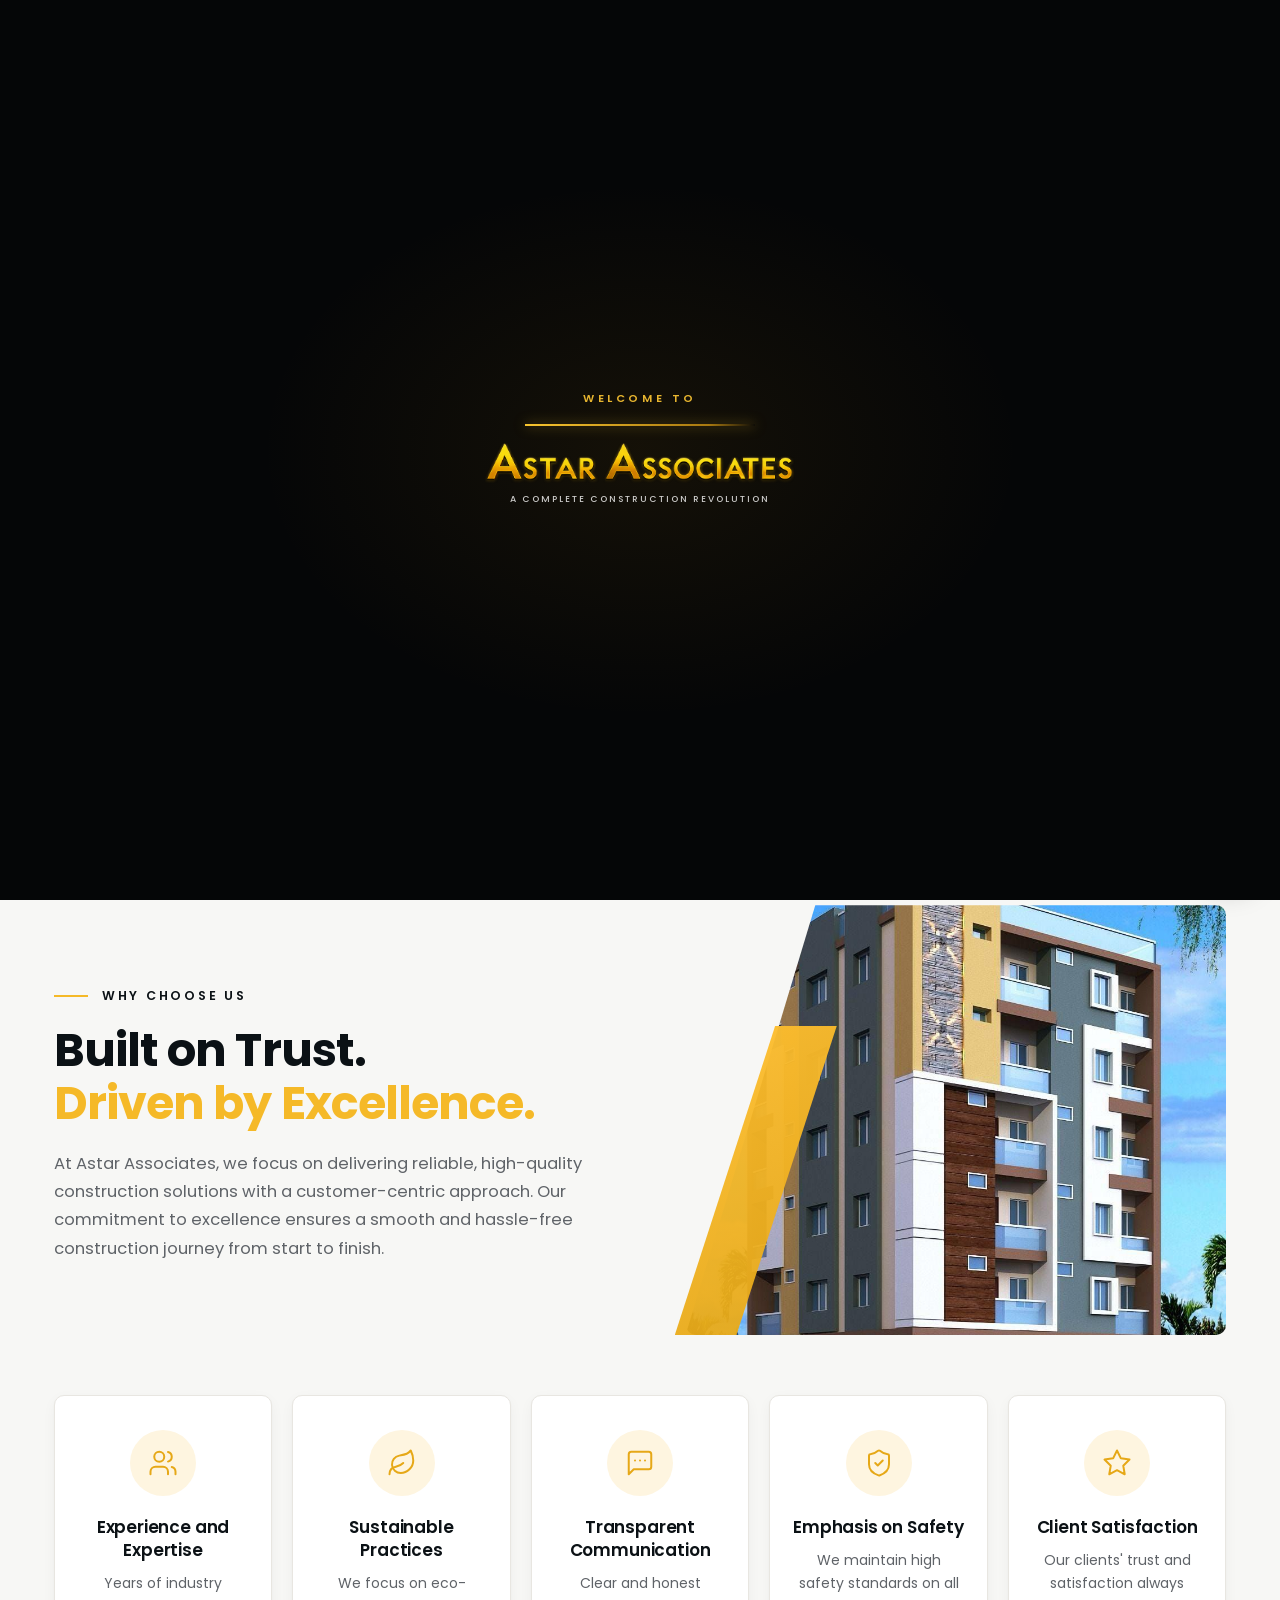
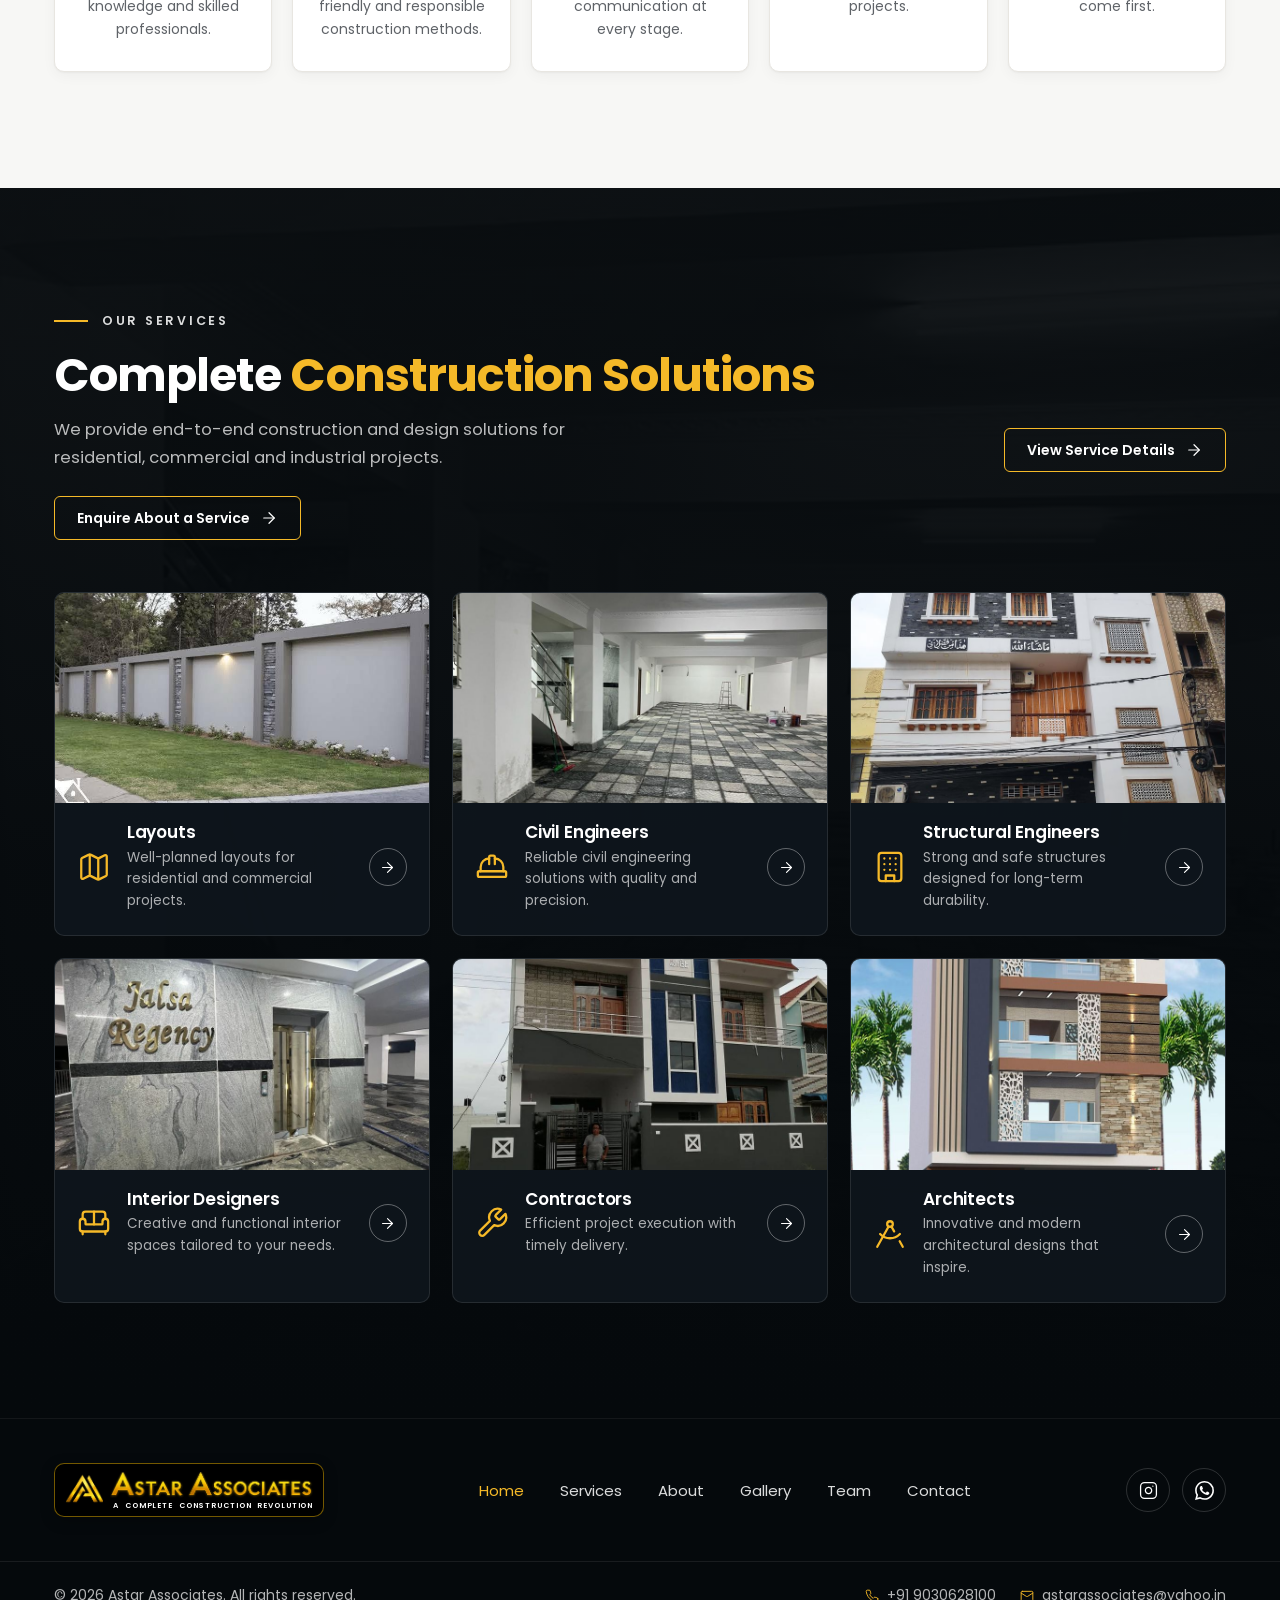
<file: index.html>
<!DOCTYPE html>
<html lang="en">
<head>
    <meta charset="UTF-8">
    <meta name="viewport" content="width=device-width, initial-scale=1.0">
    <title>Astar Associates | Transforming Thoughts Into Reality</title>
    <meta name="description" content="Astar Associates — a complete construction revolution. Layouts, civil and structural engineering, interior design, contracting and architecture in Hyderabad, Telangana.">
    <meta name="theme-color" content="#05090C">
    <link rel="icon" type="image/png" href="images1/astar-logo-icon.png">
    <link rel="preconnect" href="https://fonts.googleapis.com">
    <link rel="preconnect" href="https://fonts.gstatic.com" crossorigin>
    <link href="https://fonts.googleapis.com/css2?family=Poppins:wght@300;400;500;600;700&display=swap" rel="stylesheet">
    <link rel="stylesheet" href="css/style.css">
    <script>document.documentElement.classList.add("js");</script>
    <script src="js/script.js" defer></script>
</head>
<body>
    <div class="site-loader" data-site-loader aria-hidden="true">
        <div class="loader-content">
            <span class="loader-kicker">Welcome to</span>
            <span class="loader-stroke"></span>
            <img class="loader-wordmark" src="images1/astar-logo-title.png" alt="">
            <span class="loader-tagline">A Complete Construction Revolution</span>
        </div>
    </div>
    <a class="skip-link" href="#main">Skip to content</a>

    <!-- HEADER -->
    <header class="site-header">
        <div class="container header-inner">
            <a class="brand" href="index.html" aria-label="Astar Associates home">
                <img class="brand-icon" src="images1/astar-logo-icon.png" alt="" width="52" height="52">
                <span class="brand-text">
                    <img class="brand-title" src="images1/astar-logo-title.png" alt="Astar Associates" width="200" height="34">
                    <span class="brand-tagline">A Complete Construction Revolution</span>
                </span>
            </a>
            <nav class="main-nav" id="main-nav" aria-label="Main navigation">
                <ul class="nav-list">
                    <li><a class="nav-link is-active" aria-current="page" href="index.html">Home</a></li>
                    <li><a class="nav-link" href="services.html">Services</a></li>
                    <li><a class="nav-link" href="about.html">About</a></li>
                    <li><a class="nav-link" href="gallery.html">Gallery</a></li>
                    <li><a class="nav-link" href="team.html">Team</a></li>
                    <li><a class="nav-link" href="contact.html">Contact</a></li>
                </ul>
                <a class="btn btn-primary nav-cta-mobile" href="https://wa.me/919030628100?text=Hello%20Astar%20Associates%2C%20I%27d%20like%20a%20quote%20for%20my%20project." target="_blank" rel="noopener">Get a Quote <span class="icon-arrow" data-icon="arrow-right"></span></a>
            </nav>
            <a class="btn btn-primary btn-sm header-cta" href="https://wa.me/919030628100?text=Hello%20Astar%20Associates%2C%20I%27d%20like%20a%20quote%20for%20my%20project." target="_blank" rel="noopener">Get a Quote <span class="icon-arrow" data-icon="arrow-right"></span></a>
            <button class="nav-toggle" type="button" aria-expanded="false" aria-controls="main-nav" aria-label="Open menu">
                <span></span><span></span><span></span>
            </button>
        </div>
    </header>
    <div class="nav-backdrop" aria-hidden="true"></div>

    <main id="main">
        <!-- HERO -->
        <section class="hero" data-hero-slider aria-label="Welcome">
            <div class="hero-media">
                <img class="hero-slide is-active" src="assets/home/hero-dusk-residence.jpg" alt="Residential building elevation design by Astar Associates, lit at dusk" data-caption="Residential Elevation — Design" width="1024" height="775">
                <img class="hero-slide" src="assets/home/hero-jalsa-regency-night.jpg" alt="Jalsa Regency apartment building at night" data-caption="Jalsa Regency — Night View" width="1024" height="768">
                <img class="hero-slide" src="assets/home/hero-night-corner-building.jpg" alt="Completed multi-storey corner building with facade lighting at night" data-caption="Completed Building — Night View" width="1536" height="1152">
            </div>

            <div class="container">
                <div class="hero-content">
                    <p class="section-label">Welcome to Astar Associates</p>
                    <h1 class="hero-title">
                        <span>Transforming</span>
                        <span>Thoughts,</span>
                        <span class="text-gold">Into Reality.</span>
                    </h1>
                    <p class="hero-text">At Astar Associates, we deliver high-quality construction solutions with a commitment to safety, innovation and timely delivery. We build spaces that inspire.</p>
                    <div class="hero-actions">
                        <a class="btn btn-primary" href="contact.html">Get in Touch <span class="icon-arrow" data-icon="arrow-right"></span></a>
                        <a class="btn btn-outline" href="tel:+919030628100"><span data-icon="phone"></span> +91 9030628100</a>
                    </div>
                </div>
            </div>

            <div class="hero-footer">
                <div class="container">
                    <div class="slide-controls" aria-label="Choose slide">
                        <button class="slide-dot is-active" type="button" aria-current="true" aria-label="Show slide 1">01</button>
                        <button class="slide-dot" type="button" aria-label="Show slide 2">02</button>
                        <button class="slide-dot" type="button" aria-label="Show slide 3">03</button>
                        <span class="slide-progress" aria-hidden="true"><span></span></span>
                    </div>
                    <div class="hero-caption">
                        <small>Our Work</small>
                        <strong data-hero-caption aria-live="polite">Residential Elevation — Design</strong>
                        <a href="gallery.html">View Gallery <span data-icon="arrow-right"></span></a>
                    </div>
                </div>
            </div>
        </section>

        <!-- WHY CHOOSE US -->
        <section class="section section-light" aria-labelledby="why-title">
            <div class="container">
                <div class="why-grid">
                    <div data-reveal>
                        <p class="section-label">Why Choose Us</p>
                        <h2 class="section-title" id="why-title">Built on Trust.<br><span class="text-gold">Driven by Excellence.</span></h2>
                        <p class="section-text">At Astar Associates, we focus on delivering reliable, high-quality construction solutions with a customer-centric approach. Our commitment to excellence ensures a smooth and hassle-free construction journey from start to finish.</p>
                    </div>
                    <div class="why-media" data-reveal>
                        <img src="assets/home/why-choose-us-building.jpg" alt="Multi-storey apartment building elevation designed by Astar Associates" width="958" height="1000" loading="lazy">
                    </div>
                </div>

                <div class="feature-grid">
                    <article class="feature-card" data-reveal>
                        <span class="feature-icon" data-icon="users"></span>
                        <h3>Experience and Expertise</h3>
                        <p>Years of industry knowledge and skilled professionals.</p>
                    </article>
                    <article class="feature-card delay-1" data-reveal>
                        <span class="feature-icon" data-icon="leaf"></span>
                        <h3>Sustainable Practices</h3>
                        <p>We focus on eco-friendly and responsible construction methods.</p>
                    </article>
                    <article class="feature-card delay-2" data-reveal>
                        <span class="feature-icon" data-icon="message"></span>
                        <h3>Transparent Communication</h3>
                        <p>Clear and honest communication at every stage.</p>
                    </article>
                    <article class="feature-card delay-3" data-reveal>
                        <span class="feature-icon" data-icon="shield-check"></span>
                        <h3>Emphasis on Safety</h3>
                        <p>We maintain high safety standards on all projects.</p>
                    </article>
                    <article class="feature-card delay-4" data-reveal>
                        <span class="feature-icon" data-icon="star"></span>
                        <h3>Client Satisfaction</h3>
                        <p>Our clients' trust and satisfaction always come first.</p>
                    </article>
                </div>
            </div>
        </section>

        <!-- OUR SERVICES -->
        <section class="section services-section section-dark" aria-labelledby="services-title">
            <img class="services-bg" src="assets/about/site-work.jpg" alt="" loading="lazy">
            <div class="container">
                <div class="section-head" data-reveal>
                    <div>
                        <p class="section-label">Our Services</p>
                        <h2 class="section-title" id="services-title">Complete <span class="text-gold">Construction Solutions</span></h2>
                        <p class="section-text">We provide end-to-end construction and design solutions for residential, commercial and industrial projects.</p>
                    </div>
                    <a class="btn btn-outline-gold btn-sm" href="services.html">View Service Details <span class="icon-arrow" data-icon="arrow-right"></span></a>
                    <a class="btn btn-outline-gold btn-sm" href="contact.html#enquiry">Enquire About a Service <span class="icon-arrow" data-icon="arrow-right"></span></a>
                </div>

                <div class="services-grid">
                    <a class="service-card" href="contact.html?service=Layouts#enquiry" data-reveal>
                        <div class="service-media"><img src="assets/home/service-layouts.jpg" alt="Developed plot with compound wall and lawn" width="640" height="400" loading="lazy"></div>
                        <div class="service-body">
                            <span class="service-icon" data-icon="layout-map"></span>
                            <div>
                                <h3>Layouts</h3>
                                <p>Well-planned layouts for residential and commercial projects.</p>
                            </div>
                            <span class="circle-btn" aria-hidden="true"><span data-icon="arrow-right"></span></span>
                        </div>
                    </a>
                    <a class="service-card delay-1" href="contact.html?service=Civil%20Engineers#enquiry" data-reveal>
                        <div class="service-media"><img src="assets/home/service-civil-engineers.jpg" alt="Stilt floor with columns and new floor tiling on site" width="800" height="500" loading="lazy"></div>
                        <div class="service-body">
                            <span class="service-icon" data-icon="hard-hat"></span>
                            <div>
                                <h3>Civil Engineers</h3>
                                <p>Reliable civil engineering solutions with quality and precision.</p>
                            </div>
                            <span class="circle-btn" aria-hidden="true"><span data-icon="arrow-right"></span></span>
                        </div>
                    </a>
                    <a class="service-card delay-2" href="contact.html?service=Structural%20Engineers#enquiry" data-reveal>
                        <div class="service-media"><img src="assets/home/service-structural-engineers.jpg" alt="Completed multi-storey residential building" width="800" height="500" loading="lazy"></div>
                        <div class="service-body">
                            <span class="service-icon" data-icon="building"></span>
                            <div>
                                <h3>Structural Engineers</h3>
                                <p>Strong and safe structures designed for long-term durability.</p>
                            </div>
                            <span class="circle-btn" aria-hidden="true"><span data-icon="arrow-right"></span></span>
                        </div>
                    </a>
                    <a class="service-card" href="contact.html?service=Interior%20Designers#enquiry" data-reveal>
                        <div class="service-media"><img src="assets/home/service-interior-designers.jpg" alt="Granite-clad lift lobby at Jalsa Regency" width="800" height="500" loading="lazy"></div>
                        <div class="service-body">
                            <span class="service-icon" data-icon="sofa"></span>
                            <div>
                                <h3>Interior Designers</h3>
                                <p>Creative and functional interior spaces tailored to your needs.</p>
                            </div>
                            <span class="circle-btn" aria-hidden="true"><span data-icon="arrow-right"></span></span>
                        </div>
                    </a>
                    <a class="service-card delay-1" href="contact.html?service=Contractors#enquiry" data-reveal>
                        <div class="service-media"><img src="assets/home/service-contractors.jpg" alt="Completed independent house with finished facade" width="800" height="500" loading="lazy"></div>
                        <div class="service-body">
                            <span class="service-icon" data-icon="wrench"></span>
                            <div>
                                <h3>Contractors</h3>
                                <p>Efficient project execution with timely delivery.</p>
                            </div>
                            <span class="circle-btn" aria-hidden="true"><span data-icon="arrow-right"></span></span>
                        </div>
                    </a>
                    <a class="service-card delay-2" href="contact.html?service=Architects#enquiry" data-reveal>
                        <div class="service-media"><img src="assets/home/service-architects.jpg" alt="Architectural elevation design of a multi-storey building" width="800" height="499" loading="lazy"></div>
                        <div class="service-body">
                            <span class="service-icon" data-icon="compass"></span>
                            <div>
                                <h3>Architects</h3>
                                <p>Innovative and modern architectural designs that inspire.</p>
                            </div>
                            <span class="circle-btn" aria-hidden="true"><span data-icon="arrow-right"></span></span>
                        </div>
                    </a>
                </div>
            </div>
        </section>
    </main>

    <!-- FOOTER -->
    <footer class="site-footer">
        <div class="container footer-top">
            <a class="footer-brand brand" href="index.html" aria-label="Astar Associates home">
                <img class="brand-icon" src="images1/astar-logo-icon.png" alt="" width="52" height="52" loading="lazy">
                <span class="brand-text">
                    <img class="brand-title" src="images1/astar-logo-title.png" alt="Astar Associates" width="200" height="34" loading="lazy">
                    <span class="brand-tagline">A Complete Construction Revolution</span>
                </span>
            </a>
            <nav class="footer-nav" aria-label="Footer navigation">
                <ul>
                    <li><a href="index.html">Home</a></li>
                    <li><a href="services.html">Services</a></li>
                    <li><a href="about.html">About</a></li>
                    <li><a href="gallery.html">Gallery</a></li>
                    <li><a href="team.html">Team</a></li>
                    <li><a href="contact.html">Contact</a></li>
                </ul>
            </nav>
            <ul class="social-list">
                <li><a href="https://www.instagram.com/astar_associates?igsh=NTc4MTIwNjQ2YQ==" target="_blank" rel="noopener" aria-label="Astar Associates on Instagram"><span data-icon="instagram"></span></a></li>
                <li><a href="https://wa.me/919030628100" target="_blank" rel="noopener" aria-label="Chat with Astar Associates on WhatsApp"><span data-icon="whatsapp"></span></a></li>
            </ul>
        </div>
        <div class="footer-bottom">
            <div class="container">
                <p>&copy; <span data-year>2025</span> Astar Associates. All rights reserved.</p>
                <div class="footer-contact">
                    <a href="tel:+919030628100"><span data-icon="phone"></span>+91 9030628100</a>
                    <a href="mailto:astarassociates@yahoo.in"><span data-icon="mail"></span>astarassociates@yahoo.in</a>
                </div>
            </div>
        </div>
    </footer>

    <a class="whatsapp-float" href="https://wa.me/919030628100" target="_blank" rel="noopener" aria-label="Chat with Astar Associates on WhatsApp"><span data-icon="whatsapp"></span></a>
</body>
</html>
</file>
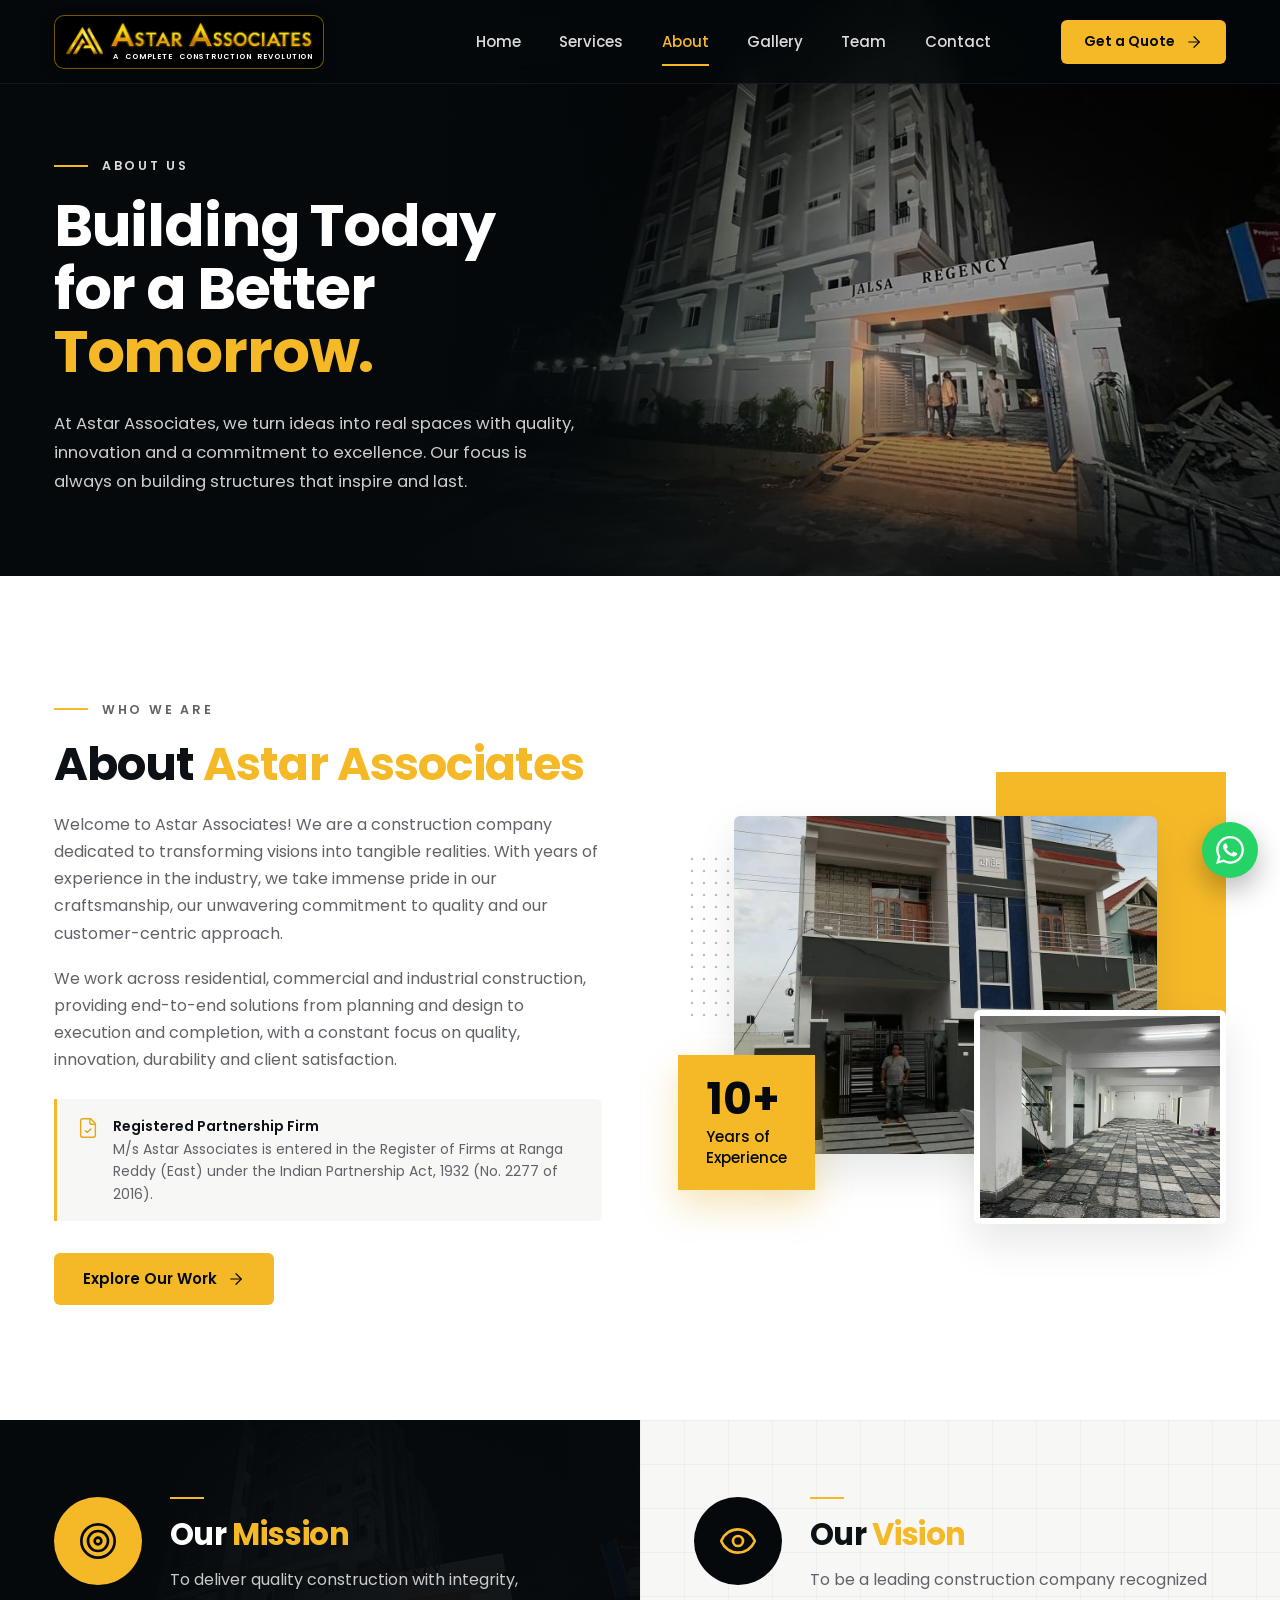
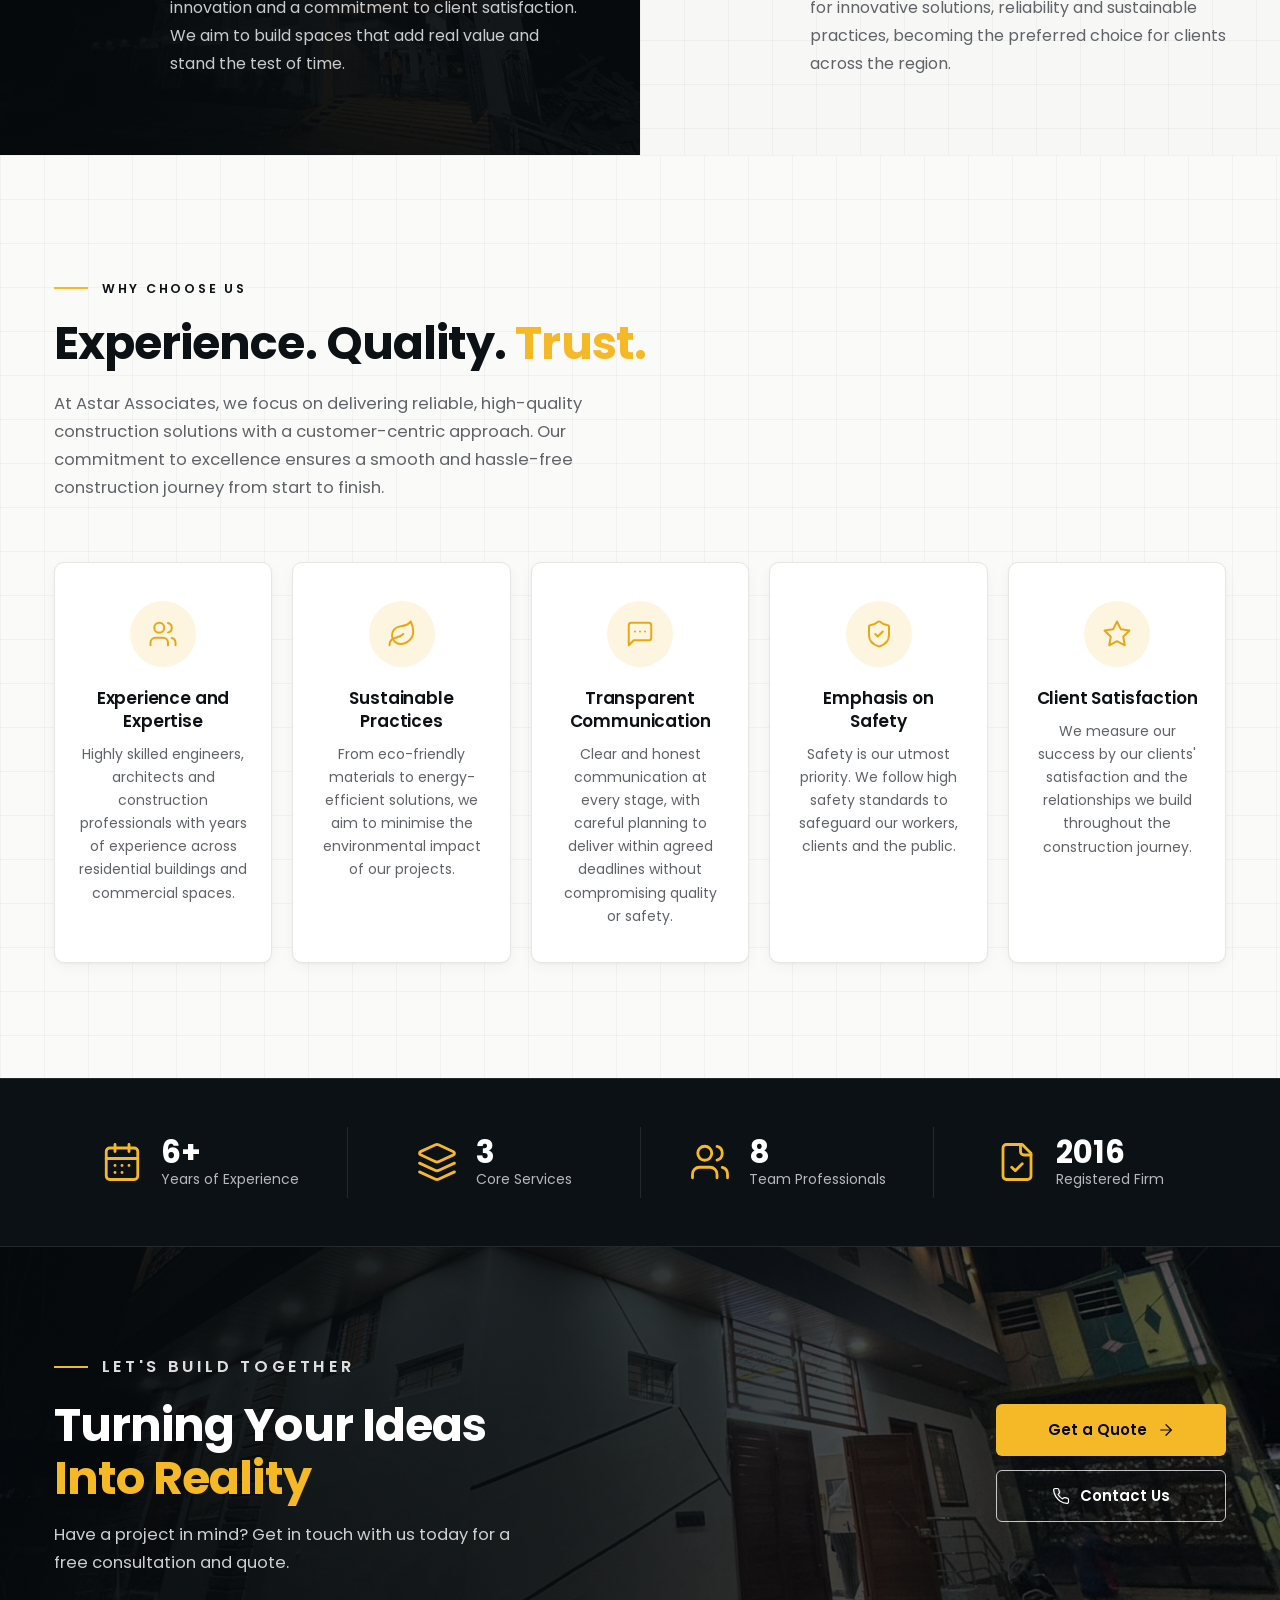
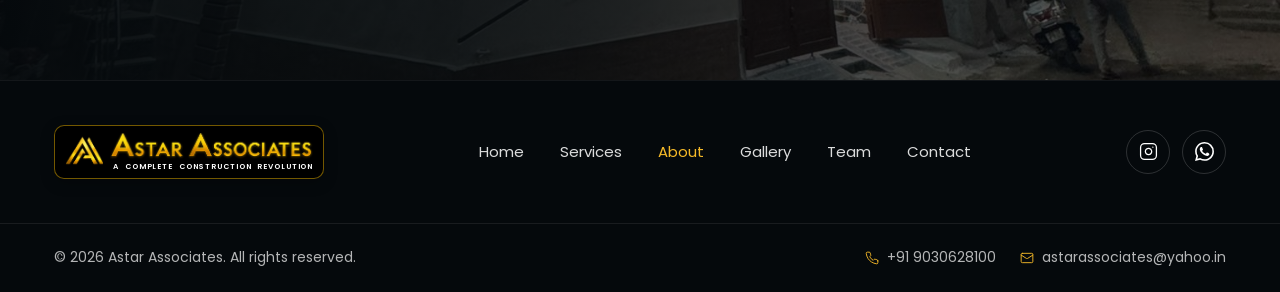
<file: about.html>
<!DOCTYPE html>
<html lang="en">
<head>
    <meta charset="UTF-8">
    <meta name="viewport" content="width=device-width, initial-scale=1.0">
    <title>About Astar Associates | Building Today for a Better Tomorrow</title>
    <meta name="description" content="Learn about Astar Associates — a registered construction firm in Hyderabad delivering residential, commercial and industrial projects from planning and design to execution and completion.">
    <meta name="theme-color" content="#05090C">
    <link rel="icon" type="image/png" href="images1/astar-logo-icon.png">
    <link rel="preconnect" href="https://fonts.googleapis.com">
    <link rel="preconnect" href="https://fonts.gstatic.com" crossorigin>
    <link href="https://fonts.googleapis.com/css2?family=Poppins:wght@300;400;500;600;700&display=swap" rel="stylesheet">
    <link rel="stylesheet" href="css/style.css">
    <script>document.documentElement.classList.add("js");</script>
    <script src="js/script.js" defer></script>
</head>
<body>
    <a class="skip-link" href="#main">Skip to content</a>

    <!-- HEADER -->
    <header class="site-header">
        <div class="container header-inner">
            <a class="brand" href="index.html" aria-label="Astar Associates home">
                <img class="brand-icon" src="images1/astar-logo-icon.png" alt="" width="52" height="52">
                <span class="brand-text">
                    <img class="brand-title" src="images1/astar-logo-title.png" alt="Astar Associates" width="200" height="34">
                    <span class="brand-tagline">A Complete Construction Revolution</span>
                </span>
            </a>
            <nav class="main-nav" id="main-nav" aria-label="Main navigation">
                <ul class="nav-list">
                    <li><a class="nav-link" href="index.html">Home</a></li>
                    <li><a class="nav-link" href="services.html">Services</a></li>
                    <li><a class="nav-link is-active" aria-current="page" href="about.html">About</a></li>
                    <li><a class="nav-link" href="gallery.html">Gallery</a></li>
                    <li><a class="nav-link" href="team.html">Team</a></li>
                    <li><a class="nav-link" href="contact.html">Contact</a></li>
                </ul>
                <a class="btn btn-primary nav-cta-mobile" href="https://wa.me/919030628100?text=Hello%20Astar%20Associates%2C%20I%27d%20like%20a%20quote%20for%20my%20project." target="_blank" rel="noopener">Get a Quote <span class="icon-arrow" data-icon="arrow-right"></span></a>
            </nav>
            <a class="btn btn-primary btn-sm header-cta" href="https://wa.me/919030628100?text=Hello%20Astar%20Associates%2C%20I%27d%20like%20a%20quote%20for%20my%20project." target="_blank" rel="noopener">Get a Quote <span class="icon-arrow" data-icon="arrow-right"></span></a>
            <button class="nav-toggle" type="button" aria-expanded="false" aria-controls="main-nav" aria-label="Open menu">
                <span></span><span></span><span></span>
            </button>
        </div>
    </header>
    <div class="nav-backdrop" aria-hidden="true"></div>

    <main id="main">
        <!-- ABOUT HERO -->
        <section class="page-hero" aria-label="About us">
            <div class="hero-media">
                <img src="assets/about/about-hero.jpg" alt="Jalsa Regency apartment building entrance lit at night" width="1024" height="768">
            </div>
            <div class="container">
                <div class="hero-content">
                    <p class="section-label">About Us</p>
                    <h1 class="hero-title">
                        <span>Building Today</span>
                        <span>for a Better</span>
                        <span class="text-gold">Tomorrow.</span>
                    </h1>
                    <p class="hero-text">At Astar Associates, we turn ideas into real spaces with quality, innovation and a commitment to excellence. Our focus is always on building structures that inspire and last.</p>
                </div>
            </div>
        </section>

        <!-- WHO WE ARE -->
        <section class="section section-white" id="who-we-are" aria-labelledby="who-title">
            <div class="container about-grid">
                <div class="about-text" data-reveal>
                    <p class="section-label">Who We Are</p>
                    <h2 class="section-title" id="who-title">About <span class="text-gold">Astar Associates</span></h2>
                    <p>Welcome to Astar Associates! We are a construction company dedicated to transforming visions into tangible realities. With years of experience in the industry, we take immense pride in our craftsmanship, our unwavering commitment to quality and our customer-centric approach.</p>
                    <p>We work across residential, commercial and industrial construction, providing end-to-end solutions from planning and design to execution and completion, with a constant focus on quality, innovation, durability and client satisfaction.</p>
                    <div class="reg-note">
                        <span data-icon="file-check"></span>
                        <div>
                            <strong>Registered Partnership Firm</strong>
                            M/s Astar Associates is entered in the Register of Firms at Ranga Reddy (East) under the Indian Partnership Act, 1932 (No. 2277 of 2016).
                        </div>
                    </div>
                    <a class="btn btn-primary" href="gallery.html">Explore Our Work <span class="icon-arrow" data-icon="arrow-right"></span></a>
                </div>

                <div class="about-collage" data-reveal>
                    <img class="collage-main" src="assets/about/completed-residence.jpg" alt="Completed independent residence built by Astar Associates" width="1000" height="1000" loading="lazy">
                    <img class="collage-secondary" src="assets/about/site-work.jpg" alt="Stilt parking floor with columns during finishing work" width="800" height="600" loading="lazy">
                    <!-- "10+ years" is consistent with the firm registration (2016) and the "Since 2004" mark in the existing logo artwork. -->
                    <div class="experience-badge">
                        <strong>10+</strong>
                        <span>Years of<br>Experience</span>
                    </div>
                </div>
            </div>
        </section>

        <!-- MISSION & VISION -->
        <section class="mv-grid" aria-label="Mission and vision">
            <article class="mv-card mv-mission" data-reveal>
                <img class="mv-bg" src="assets/home/hero-jalsa-regency-night.jpg" alt="" loading="lazy">
                <div class="mv-inner">
                    <span class="mv-icon" data-icon="target"></span>
                    <div>
                        <span class="line-accent"></span>
                        <h2>Our <span class="text-gold">Mission</span></h2>
                        <p>To deliver quality construction with integrity, innovation and a commitment to client satisfaction. We aim to build spaces that add real value and stand the test of time.</p>
                    </div>
                </div>
            </article>
            <article class="mv-card mv-vision blueprint-bg" data-reveal>
                <div class="mv-inner">
                    <span class="mv-icon" data-icon="eye"></span>
                    <div>
                        <span class="line-accent"></span>
                        <h2>Our <span class="text-gold">Vision</span></h2>
                        <p>To be a leading construction company recognized for innovative solutions, reliability and sustainable practices, becoming the preferred choice for clients across the region.</p>
                    </div>
                </div>
            </article>
        </section>

        <!-- WHY CHOOSE US -->
        <section class="section blueprint-bg" aria-labelledby="about-why-title">
            <div class="container">
                <div data-reveal>
                    <p class="section-label">Why Choose Us</p>
                    <h2 class="section-title" id="about-why-title">Experience. Quality. <span class="text-gold">Trust.</span></h2>
                    <p class="section-text">At Astar Associates, we focus on delivering reliable, high-quality construction solutions with a customer-centric approach. Our commitment to excellence ensures a smooth and hassle-free construction journey from start to finish.</p>
                </div>

                <div class="feature-grid feature-grid-lg">
                    <article class="feature-card" data-reveal>
                        <span class="feature-icon" data-icon="users"></span>
                        <h3>Experience and Expertise</h3>
                        <p>Highly skilled engineers, architects and construction professionals with years of experience across residential buildings and commercial spaces.</p>
                    </article>
                    <article class="feature-card delay-1" data-reveal>
                        <span class="feature-icon" data-icon="leaf"></span>
                        <h3>Sustainable Practices</h3>
                        <p>From eco-friendly materials to energy-efficient solutions, we aim to minimise the environmental impact of our projects.</p>
                    </article>
                    <article class="feature-card delay-2" data-reveal>
                        <span class="feature-icon" data-icon="message"></span>
                        <h3>Transparent Communication</h3>
                        <p>Clear and honest communication at every stage, with careful planning to deliver within agreed deadlines without compromising quality or safety.</p>
                    </article>
                    <article class="feature-card delay-3" data-reveal>
                        <span class="feature-icon" data-icon="shield-check"></span>
                        <h3>Emphasis on Safety</h3>
                        <p>Safety is our utmost priority. We follow high safety standards to safeguard our workers, clients and the public.</p>
                    </article>
                    <article class="feature-card delay-4" data-reveal>
                        <span class="feature-icon" data-icon="star"></span>
                        <h3>Client Satisfaction</h3>
                        <p>We measure our success by our clients' satisfaction and the relationships we build throughout the construction journey.</p>
                    </article>
                </div>
            </div>
        </section>

        <!-- STATS
             Only verifiable facts are shown. Unconfirmed figures from the design mock-up
             (projects completed, happy clients, awards) are intentionally left out.
             To add one, copy a .stat block and set data-count / data-suffix. -->
        <section class="stats-bar" aria-label="Company facts">
            <div class="container stats-grid">
                <div class="stat">
                    <span data-icon="calendar"></span>
                    <div><strong data-count="10" data-suffix="+">10+</strong><span>Years of Experience</span></div>
                </div>
                <div class="stat">
                    <span data-icon="layers"></span>
                    <div><strong data-count="6">6</strong><span>Core Services</span></div>
                </div>
                <div class="stat">
                    <span data-icon="users"></span>
                    <div><strong data-count="13">13</strong><span>Team Professionals</span></div>
                </div>
                <div class="stat">
                    <span data-icon="file-check"></span>
                    <div><strong>2016</strong><span>Registered Firm</span></div>
                </div>
            </div>
        </section>

        <!-- CTA -->
        <section class="cta-band" aria-labelledby="about-cta-title">
            <img class="cta-bg" src="assets/about/cta-night-building.jpg" alt="" loading="lazy">
            <div class="container cta-inner">
                <div data-reveal>
                    <p class="section-label">Let's Build Together</p>
                    <h2 id="about-cta-title"><span>Turning Your Ideas</span> <span class="text-gold">Into Reality</span></h2>
                    <p>Have a project in mind? Get in touch with us today for a free consultation and quote.</p>
                </div>
                <div class="cta-actions" data-reveal>
                    <a class="btn btn-primary" href="https://wa.me/919030628100?text=Hello%20Astar%20Associates%2C%20I%27d%20like%20a%20quote%20for%20my%20project." target="_blank" rel="noopener">Get a Quote <span class="icon-arrow" data-icon="arrow-right"></span></a>
                    <a class="btn btn-outline" href="contact.html"><span data-icon="phone"></span> Contact Us</a>
                </div>
            </div>
        </section>
    </main>

    <!-- FOOTER -->
    <footer class="site-footer">
        <div class="container footer-top">
            <a class="footer-brand brand" href="index.html" aria-label="Astar Associates home">
                <img class="brand-icon" src="images1/astar-logo-icon.png" alt="" width="52" height="52" loading="lazy">
                <span class="brand-text">
                    <img class="brand-title" src="images1/astar-logo-title.png" alt="Astar Associates" width="200" height="34" loading="lazy">
                    <span class="brand-tagline">A Complete Construction Revolution</span>
                </span>
            </a>
            <nav class="footer-nav" aria-label="Footer navigation">
                <ul>
                    <li><a href="index.html">Home</a></li>
                    <li><a href="services.html">Services</a></li>
                    <li><a href="about.html">About</a></li>
                    <li><a href="gallery.html">Gallery</a></li>
                    <li><a href="team.html">Team</a></li>
                    <li><a href="contact.html">Contact</a></li>
                </ul>
            </nav>
            <ul class="social-list">
                <li><a href="https://www.instagram.com/astar_associates?igsh=NTc4MTIwNjQ2YQ==" target="_blank" rel="noopener" aria-label="Astar Associates on Instagram"><span data-icon="instagram"></span></a></li>
                <li><a href="https://wa.me/919030628100" target="_blank" rel="noopener" aria-label="Chat with Astar Associates on WhatsApp"><span data-icon="whatsapp"></span></a></li>
            </ul>
        </div>
        <div class="footer-bottom">
            <div class="container">
                <p>&copy; <span data-year>2025</span> Astar Associates. All rights reserved.</p>
                <div class="footer-contact">
                    <a href="tel:+919030628100"><span data-icon="phone"></span>+91 9030628100</a>
                    <a href="mailto:astarassociates@yahoo.in"><span data-icon="mail"></span>astarassociates@yahoo.in</a>
                </div>
            </div>
        </div>
    </footer>

    <a class="whatsapp-float" href="https://wa.me/919030628100" target="_blank" rel="noopener" aria-label="Chat with Astar Associates on WhatsApp"><span data-icon="whatsapp"></span></a>
</body>
</html>
</file>
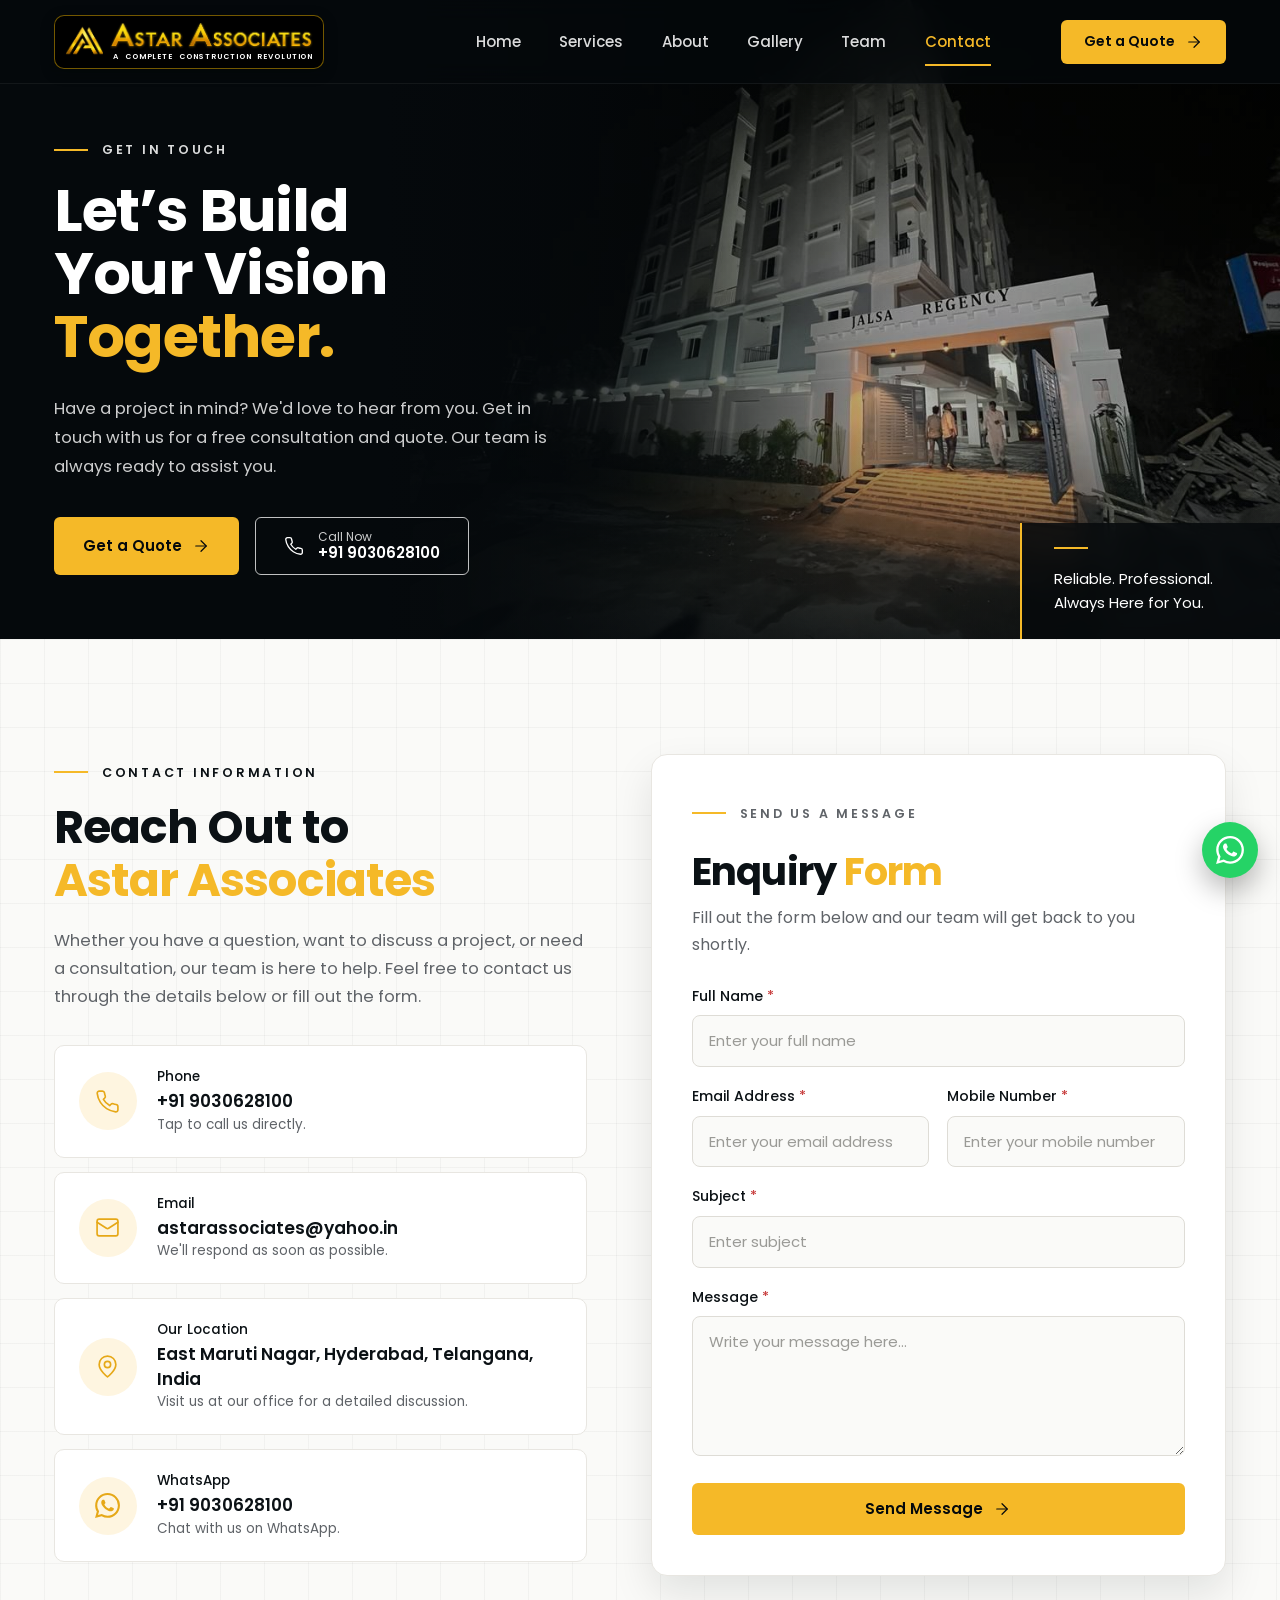
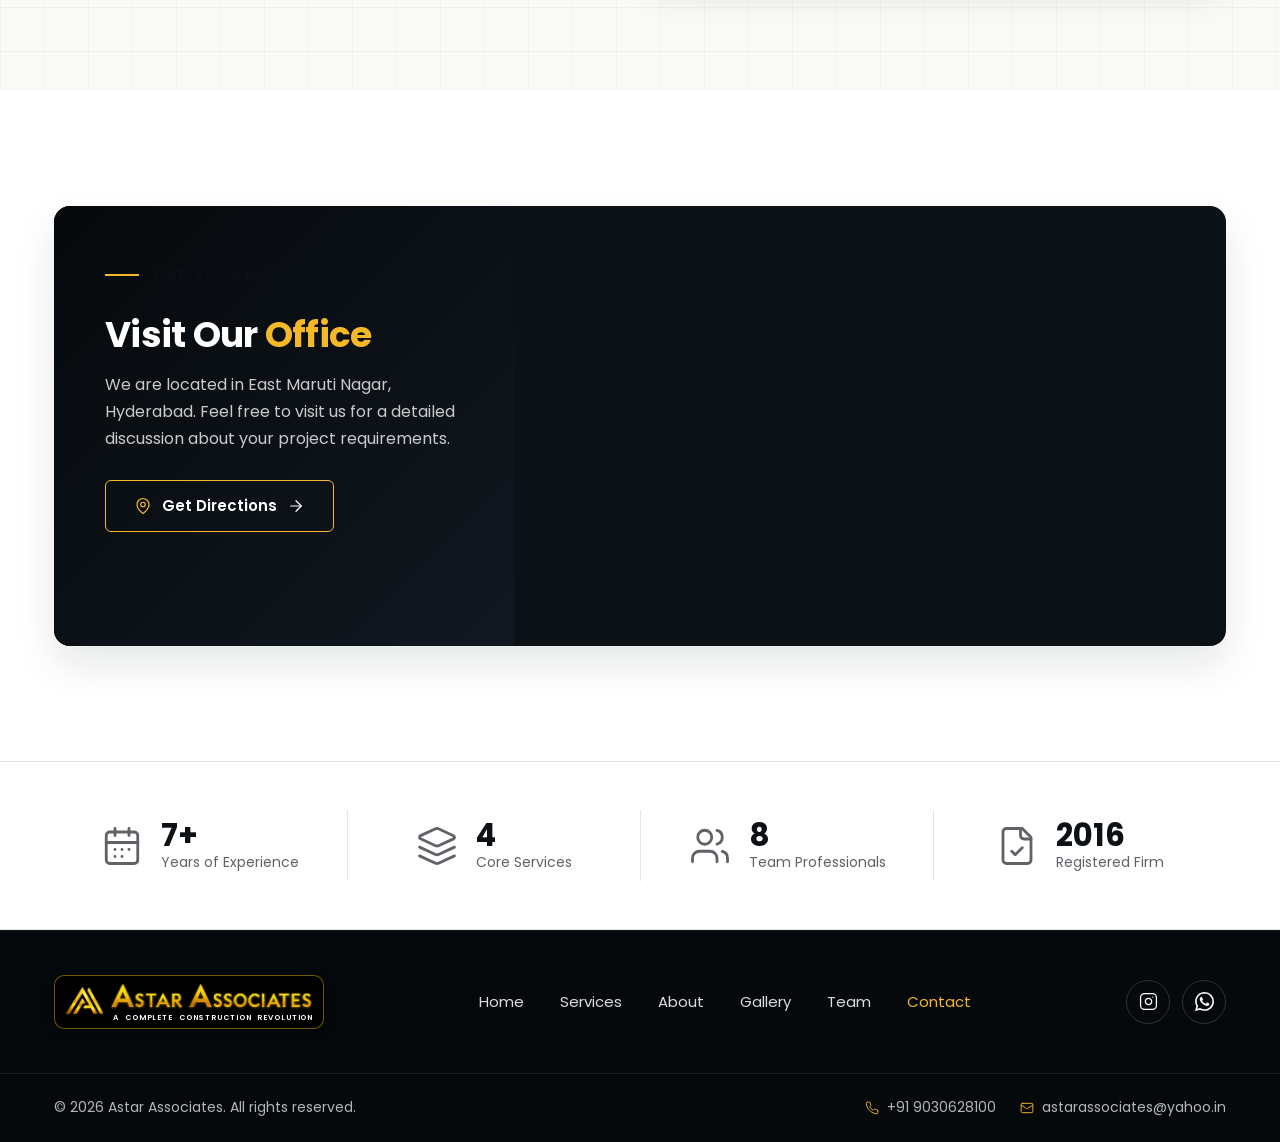
<file: contact.html>
<!DOCTYPE html>
<html lang="en">
<head>
    <meta charset="UTF-8">
    <meta name="viewport" content="width=device-width, initial-scale=1.0">
    <title>Astar Associates | Contact Us</title>
    <meta name="description" content="Contact Astar Associates in East Maruti Nagar, Hyderabad. Call +91 9030628100 or email astarassociates@yahoo.in for a free consultation and quote.">
    <meta name="theme-color" content="#05090C">
    <link rel="icon" type="image/png" href="images1/astar-logo-icon.png">
    <link rel="preconnect" href="https://fonts.googleapis.com">
    <link rel="preconnect" href="https://fonts.gstatic.com" crossorigin>
    <link href="https://fonts.googleapis.com/css2?family=Poppins:wght@300;400;500;600;700&display=swap" rel="stylesheet">
    <link rel="stylesheet" href="css/style.css">
    <script>document.documentElement.classList.add("js");</script>
    <script src="js/script.js" defer></script>
</head>
<body>
    <a class="skip-link" href="#main">Skip to content</a>

    <!-- HEADER -->
    <header class="site-header">
        <div class="container header-inner">
            <a class="brand" href="index.html" aria-label="Astar Associates home">
                <img class="brand-icon" src="images1/astar-logo-icon.png" alt="" width="52" height="52">
                <span class="brand-text">
                    <img class="brand-title" src="images1/astar-logo-title.png" alt="Astar Associates" width="200" height="34">
                    <span class="brand-tagline">A Complete Construction Revolution</span>
                </span>
            </a>
            <nav class="main-nav" id="main-nav" aria-label="Main navigation">
                <ul class="nav-list">
                    <li><a class="nav-link" href="index.html">Home</a></li>
                    <li><a class="nav-link" href="services.html">Services</a></li>
                    <li><a class="nav-link" href="about.html">About</a></li>
                    <li><a class="nav-link" href="gallery.html">Gallery</a></li>
                    <li><a class="nav-link" href="team.html">Team</a></li>
                    <li><a class="nav-link is-active" aria-current="page" href="contact.html">Contact</a></li>
                </ul>
                <a class="btn btn-primary nav-cta-mobile" href="https://wa.me/919030628100?text=Hello%20Astar%20Associates%2C%20I%27d%20like%20a%20quote%20for%20my%20project." target="_blank" rel="noopener">Get a Quote <span class="icon-arrow" data-icon="arrow-right"></span></a>
            </nav>
            <a class="btn btn-primary btn-sm header-cta" href="https://wa.me/919030628100?text=Hello%20Astar%20Associates%2C%20I%27d%20like%20a%20quote%20for%20my%20project." target="_blank" rel="noopener">Get a Quote <span class="icon-arrow" data-icon="arrow-right"></span></a>
            <button class="nav-toggle" type="button" aria-expanded="false" aria-controls="main-nav" aria-label="Open menu">
                <span></span><span></span><span></span>
            </button>
        </div>
    </header>
    <div class="nav-backdrop" aria-hidden="true"></div>

    <main id="main">
        <!-- CONTACT HERO -->
        <section class="page-hero" aria-label="Get in touch">
            <div class="hero-media">
                <img src="assets/contact/contact-hero.jpg" alt="Jalsa Regency apartment building at night" width="1024" height="768">
            </div>
            <div class="container">
                <div class="hero-content">
                    <p class="section-label">Get in Touch</p>
                    <h1 class="hero-title">
                        <span>Let&rsquo;s Build</span>
                        <span>Your Vision</span>
                        <span class="text-gold">Together.</span>
                    </h1>
                    <p class="hero-text">Have a project in mind? We'd love to hear from you. Get in touch with us for a free consultation and quote. Our team is always ready to assist you.</p>
                    <div class="hero-actions">
                        <a class="btn btn-primary" href="https://wa.me/919030628100?text=Hello%20Astar%20Associates%2C%20I%27d%20like%20a%20quote%20for%20my%20project." target="_blank" rel="noopener">Get a Quote <span class="icon-arrow" data-icon="arrow-right"></span></a>
                        <a class="btn btn-outline btn-call" href="tel:+919030628100"><span data-icon="phone"></span><span><small>Call Now</small>+91 9030628100</span></a>
                    </div>
                </div>
            </div>
            <div class="hero-caption">
                <span class="line-accent"></span>
                Reliable. Professional.<br>Always Here for You.
            </div>
        </section>

        <!-- CONTACT INFO + FORM -->
        <section class="section blueprint-bg" aria-label="Contact details and enquiry form">
            <div class="container contact-grid">
                <div data-reveal>
                    <p class="section-label">Contact Information</p>
                    <h2 class="section-title">Reach Out to<br><span class="text-gold">Astar Associates</span></h2>
                    <p class="section-text">Whether you have a question, want to discuss a project, or need a consultation, our team is here to help. Feel free to contact us through the details below or fill out the form.</p>

                    <div class="info-list">
                        <a class="info-card" href="tel:+919030628100">
                            <span class="info-icon" data-icon="phone"></span>
                            <div><small>Phone</small><strong>+91 9030628100</strong><span>Tap to call us directly.</span></div>
                        </a>
                        <a class="info-card" href="mailto:astarassociates@yahoo.in">
                            <span class="info-icon" data-icon="mail"></span>
                            <div><small>Email</small><strong>astarassociates@yahoo.in</strong><span>We'll respond as soon as possible.</span></div>
                        </a>
                        <a class="info-card" href="https://maps.app.goo.gl/WzbTyS68XJaE9fzK7" target="_blank" rel="noopener">
                            <span class="info-icon" data-icon="map-pin"></span>
                            <div><small>Our Location</small><strong>East Maruti Nagar, Hyderabad, Telangana, India</strong><span>Visit us at our office for a detailed discussion.</span></div>
                        </a>
                        <a class="info-card" href="https://wa.me/919030628100" target="_blank" rel="noopener">
                            <span class="info-icon" data-icon="whatsapp"></span>
                            <div><small>WhatsApp</small><strong>+91 9030628100</strong><span>Chat with us on WhatsApp.</span></div>
                        </a>
                    </div>
                </div>

                <div class="form-card" id="enquiry" data-reveal>
                    <p class="section-label">Send Us a Message</p>
                    <h2 class="section-title">Enquiry <span class="text-gold">Form</span></h2>
                    <p>Fill out the form below and our team will get back to you shortly.</p>

                    <!-- No backend is connected. On valid submit the enquiry is prepared as an email
                         to astarassociates@yahoo.in for the visitor to send from their email app. -->
                    <form class="contact-form" id="enquiry-form" novalidate>
                        <div class="field">
                            <label for="f-name">Full Name <span class="req" aria-hidden="true">*</span></label>
                            <input id="f-name" name="name" type="text" autocomplete="name" placeholder="Enter your full name" required minlength="2" aria-describedby="e-name">
                            <p class="field-error" id="e-name"></p>
                        </div>
                        <div class="form-row">
                            <div class="field">
                                <label for="f-email">Email Address <span class="req" aria-hidden="true">*</span></label>
                                <input id="f-email" name="email" type="email" autocomplete="email" placeholder="Enter your email address" required aria-describedby="e-email">
                                <p class="field-error" id="e-email"></p>
                            </div>
                            <div class="field">
                                <label for="f-mobile">Mobile Number <span class="req" aria-hidden="true">*</span></label>
                                <input id="f-mobile" name="mobile" type="tel" autocomplete="tel" inputmode="tel" placeholder="Enter your mobile number" required pattern="[0-9+()\s-]{10,16}" aria-describedby="e-mobile">
                                <p class="field-error" id="e-mobile"></p>
                            </div>
                        </div>
                        <div class="field">
                            <label for="f-subject">Subject <span class="req" aria-hidden="true">*</span></label>
                            <input id="f-subject" name="subject" type="text" placeholder="Enter subject" required aria-describedby="e-subject">
                            <p class="field-error" id="e-subject"></p>
                        </div>
                        <div class="field">
                            <label for="f-message">Message <span class="req" aria-hidden="true">*</span></label>
                            <textarea id="f-message" name="message" placeholder="Write your message here..." required minlength="10" aria-describedby="e-message"></textarea>
                            <p class="field-error" id="e-message"></p>
                        </div>
                        <div class="form-status" id="form-status" role="status" aria-live="polite"></div>
                        <button class="btn btn-primary btn-block" type="submit">Send Message <span class="icon-arrow" data-icon="arrow-right"></span></button>
                    </form>
                </div>
            </div>
        </section>

        <!-- MAP -->
        <section class="section section-white" aria-labelledby="map-title">
            <div class="container">
                <div class="map-wrap" data-reveal>
                    <div class="map-panel">
                        <p class="section-label">Our Location</p>
                        <h2 id="map-title">Visit Our <span class="text-gold">Office</span></h2>
                        <p>We are located in East Maruti Nagar, Hyderabad. Feel free to visit us for a detailed discussion about your project requirements.</p>
                        <a class="btn btn-outline-gold" href="https://maps.app.goo.gl/WzbTyS68XJaE9fzK7" target="_blank" rel="noopener"><span class="icon-pin" data-icon="map-pin"></span> Get Directions <span class="icon-arrow" data-icon="arrow-right"></span></a>
                    </div>
                    <div class="map-frame">
                        <iframe title="Map showing East Maruti Nagar, Hyderabad" src="https://maps.google.com/maps?q=East%20Maruthi%20Nagar%2C%20Champapet%2C%20Hyderabad%2C%20Telangana&amp;z=15&amp;output=embed" loading="lazy" referrerpolicy="no-referrer-when-downgrade" allowfullscreen></iframe>
                    </div>
                </div>
            </div>
        </section>

        <!-- STATS — verifiable facts only (see about.html for notes) -->
        <section class="stats-bar stats-light" aria-label="Company facts">
            <div class="container stats-grid">
                <div class="stat">
                    <span data-icon="calendar"></span>
                    <div><strong data-count="10" data-suffix="+">10+</strong><span>Years of Experience</span></div>
                </div>
                <div class="stat">
                    <span data-icon="layers"></span>
                    <div><strong data-count="6">6</strong><span>Core Services</span></div>
                </div>
                <div class="stat">
                    <span data-icon="users"></span>
                    <div><strong data-count="13">13</strong><span>Team Professionals</span></div>
                </div>
                <div class="stat">
                    <span data-icon="file-check"></span>
                    <div><strong>2016</strong><span>Registered Firm</span></div>
                </div>
            </div>
        </section>
    </main>

    <!-- FOOTER -->
    <footer class="site-footer">
        <div class="container footer-top">
            <a class="footer-brand brand" href="index.html" aria-label="Astar Associates home">
                <img class="brand-icon" src="images1/astar-logo-icon.png" alt="" width="52" height="52" loading="lazy">
                <span class="brand-text">
                    <img class="brand-title" src="images1/astar-logo-title.png" alt="Astar Associates" width="200" height="34" loading="lazy">
                    <span class="brand-tagline">A Complete Construction Revolution</span>
                </span>
            </a>
            <nav class="footer-nav" aria-label="Footer navigation">
                <ul>
                    <li><a href="index.html">Home</a></li>
                    <li><a href="services.html">Services</a></li>
                    <li><a href="about.html">About</a></li>
                    <li><a href="gallery.html">Gallery</a></li>
                    <li><a href="team.html">Team</a></li>
                    <li><a href="contact.html">Contact</a></li>
                </ul>
            </nav>
            <ul class="social-list">
                <li><a href="https://www.instagram.com/astar_associates?igsh=NTc4MTIwNjQ2YQ==" target="_blank" rel="noopener" aria-label="Astar Associates on Instagram"><span data-icon="instagram"></span></a></li>
                <li><a href="https://wa.me/919030628100" target="_blank" rel="noopener" aria-label="Chat with Astar Associates on WhatsApp"><span data-icon="whatsapp"></span></a></li>
            </ul>
        </div>
        <div class="footer-bottom">
            <div class="container">
                <p>&copy; <span data-year>2025</span> Astar Associates. All rights reserved.</p>
                <div class="footer-contact">
                    <a href="tel:+919030628100"><span data-icon="phone"></span>+91 9030628100</a>
                    <a href="mailto:astarassociates@yahoo.in"><span data-icon="mail"></span>astarassociates@yahoo.in</a>
                </div>
            </div>
        </div>
    </footer>

    <a class="whatsapp-float" href="https://wa.me/919030628100" target="_blank" rel="noopener" aria-label="Chat with Astar Associates on WhatsApp"><span data-icon="whatsapp"></span></a>
</body>
</html>
</file>
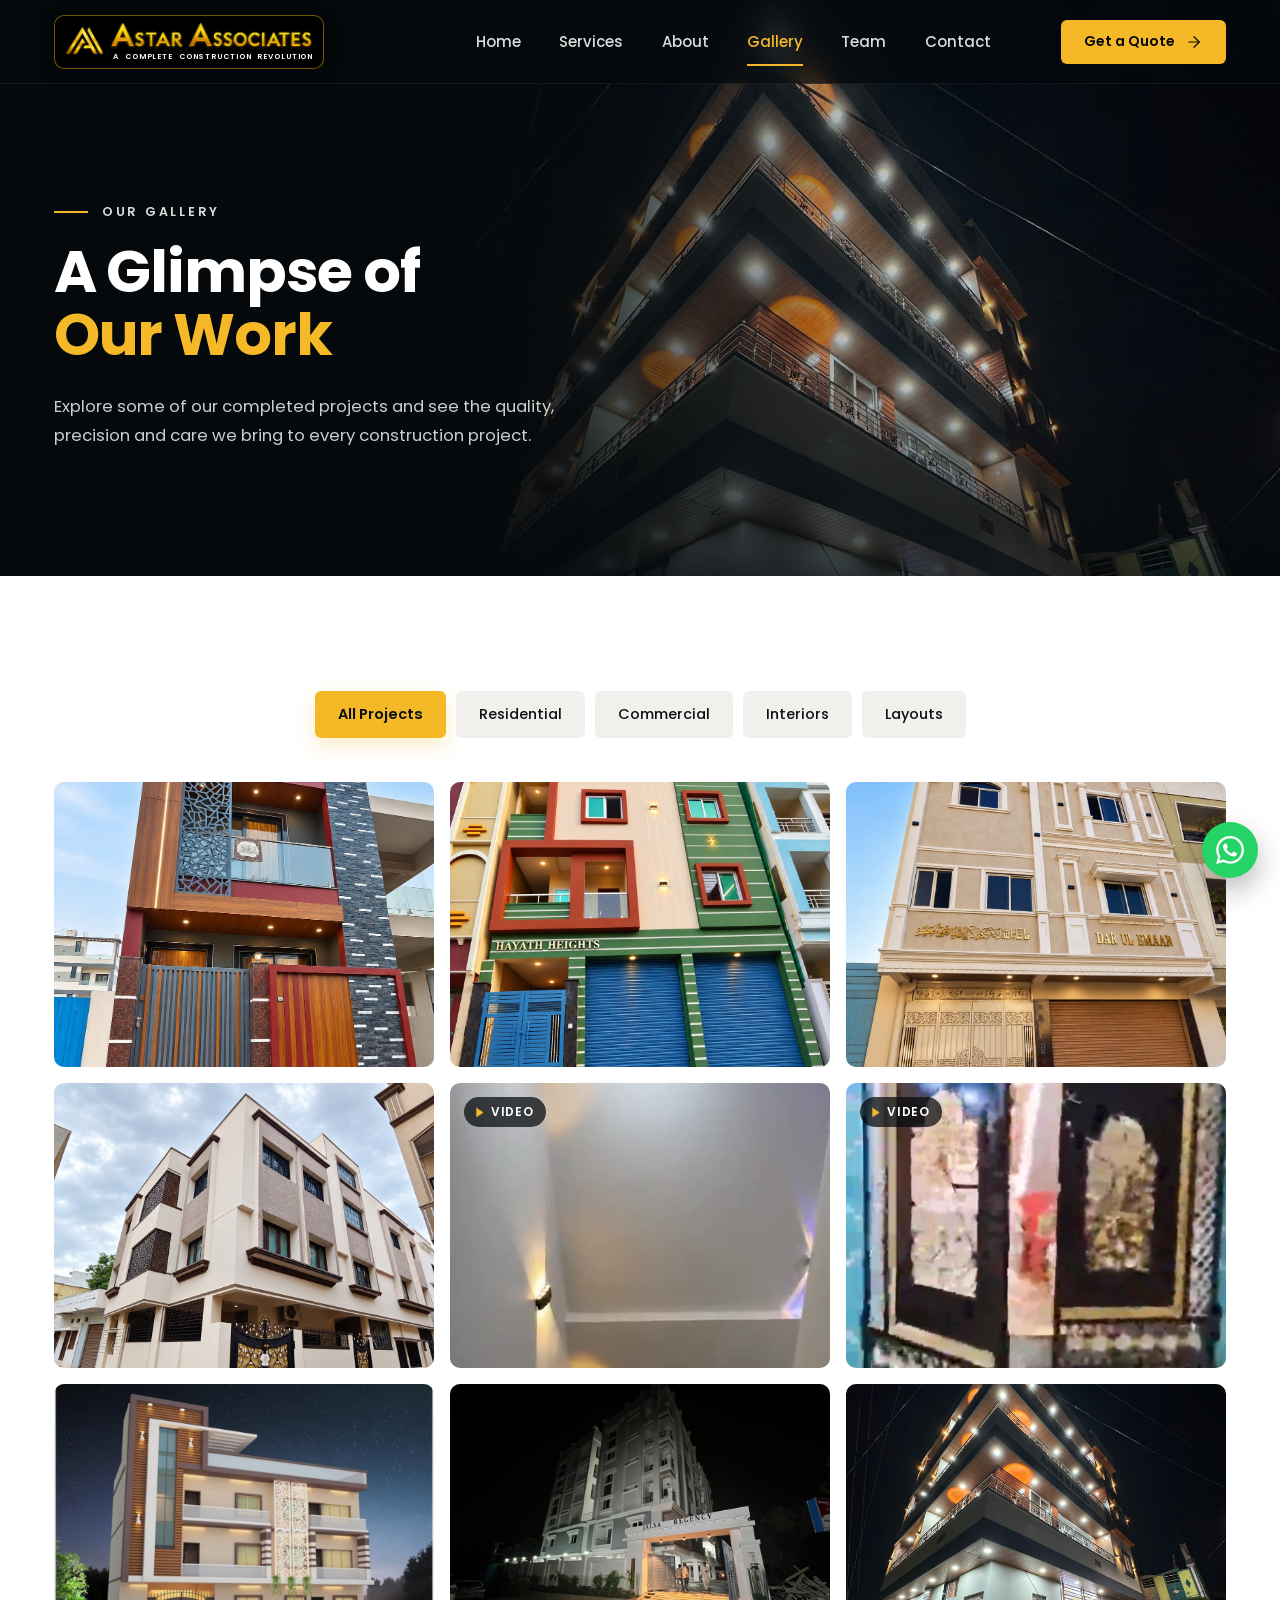
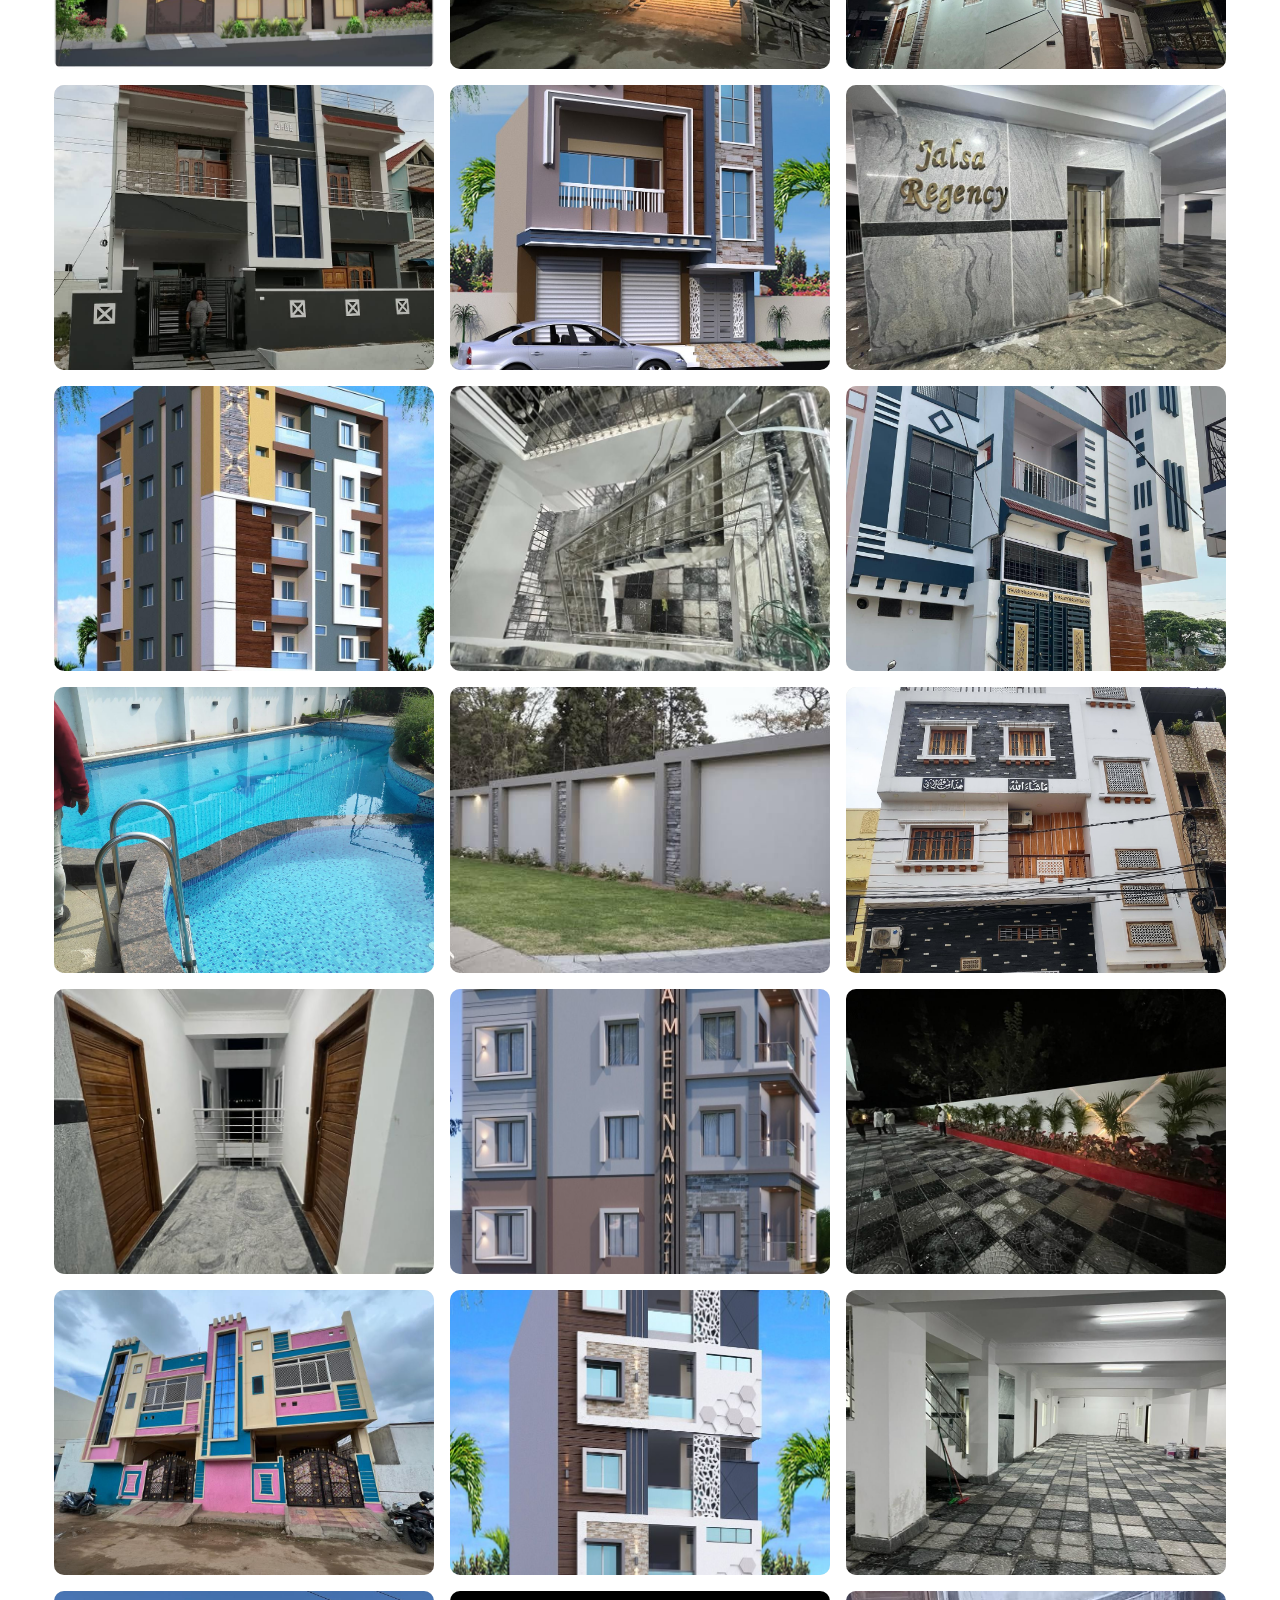
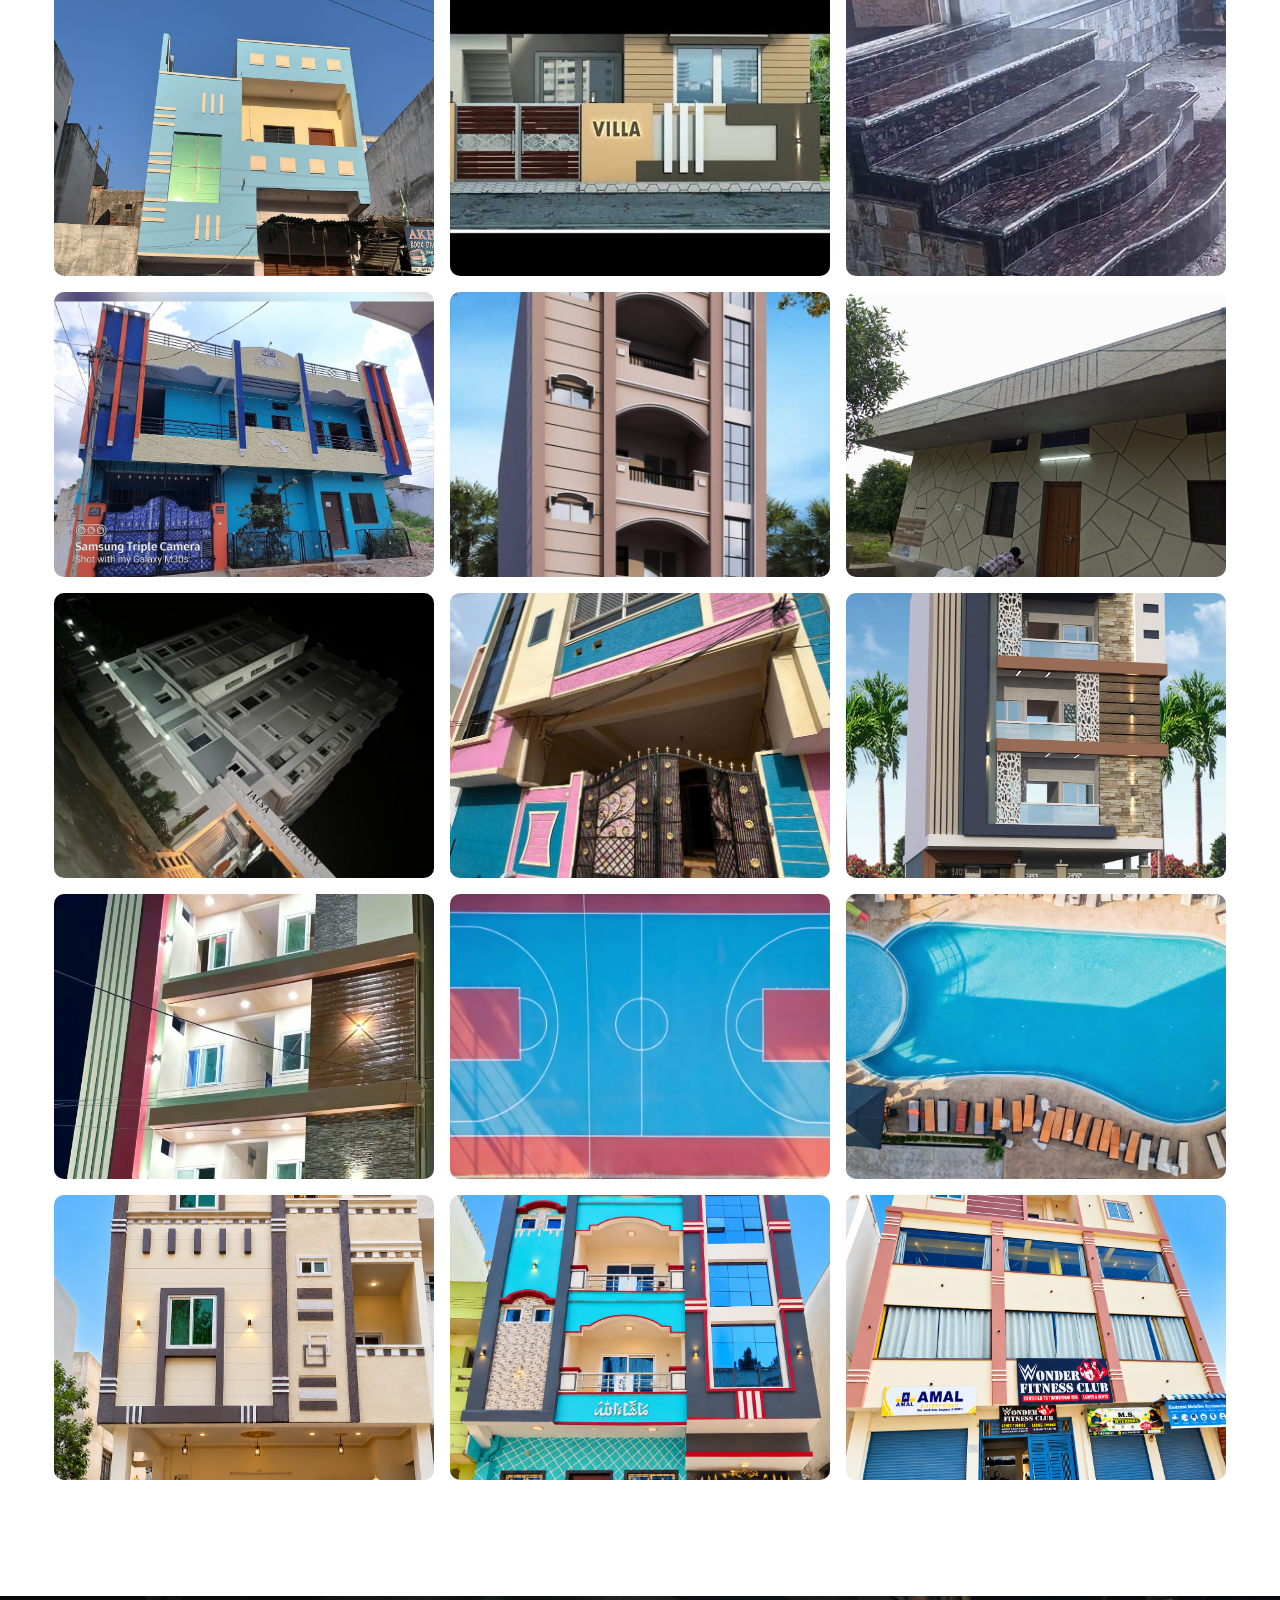
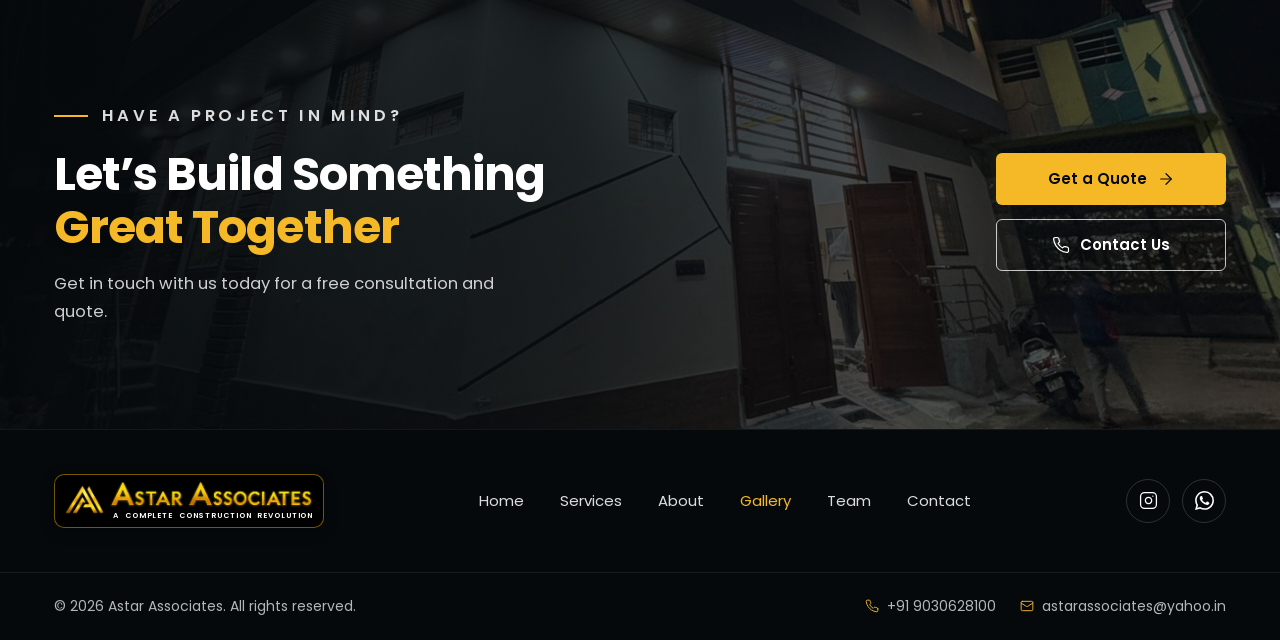
<file: gallery.html>
<!DOCTYPE html>
<html lang="en">
<head>
    <meta charset="UTF-8">
    <meta name="viewport" content="width=device-width, initial-scale=1.0">
    <title>Astar Associates | Our Work &amp; Projects</title>
    <meta name="description" content="Explore Astar Associates project photos, elevation designs and walkthrough videos — residential buildings, interiors, finishes and site development.">
    <meta name="theme-color" content="#05090C">
    <link rel="icon" type="image/png" href="images1/astar-logo-icon.png">
    <link rel="preconnect" href="https://fonts.googleapis.com">
    <link rel="preconnect" href="https://fonts.gstatic.com" crossorigin>
    <link href="https://fonts.googleapis.com/css2?family=Poppins:wght@300;400;500;600;700&display=swap" rel="stylesheet">
    <link rel="stylesheet" href="css/style.css">
    <script>document.documentElement.classList.add("js");</script>
    <script src="js/script.js" defer></script>
</head>
<body>
    <a class="skip-link" href="#main">Skip to content</a>

    <!-- HEADER -->
    <header class="site-header">
        <div class="container header-inner">
            <a class="brand" href="index.html" aria-label="Astar Associates home">
                <img class="brand-icon" src="images1/astar-logo-icon.png" alt="" width="52" height="52">
                <span class="brand-text">
                    <img class="brand-title" src="images1/astar-logo-title.png" alt="Astar Associates" width="200" height="34">
                    <span class="brand-tagline">A Complete Construction Revolution</span>
                </span>
            </a>
            <nav class="main-nav" id="main-nav" aria-label="Main navigation">
                <ul class="nav-list">
                    <li><a class="nav-link" href="index.html">Home</a></li>
                    <li><a class="nav-link" href="services.html">Services</a></li>
                    <li><a class="nav-link" href="about.html">About</a></li>
                    <li><a class="nav-link is-active" aria-current="page" href="gallery.html">Gallery</a></li>
                    <li><a class="nav-link" href="team.html">Team</a></li>
                    <li><a class="nav-link" href="contact.html">Contact</a></li>
                </ul>
                <a class="btn btn-primary nav-cta-mobile" href="https://wa.me/919030628100?text=Hello%20Astar%20Associates%2C%20I%27d%20like%20a%20quote%20for%20my%20project." target="_blank" rel="noopener">Get a Quote <span class="icon-arrow" data-icon="arrow-right"></span></a>
            </nav>
            <a class="btn btn-primary btn-sm header-cta" href="https://wa.me/919030628100?text=Hello%20Astar%20Associates%2C%20I%27d%20like%20a%20quote%20for%20my%20project." target="_blank" rel="noopener">Get a Quote <span class="icon-arrow" data-icon="arrow-right"></span></a>
            <button class="nav-toggle" type="button" aria-expanded="false" aria-controls="main-nav" aria-label="Open menu">
                <span></span><span></span><span></span>
            </button>
        </div>
    </header>
    <div class="nav-backdrop" aria-hidden="true"></div>

    <main id="main">
        <!-- GALLERY HERO -->
        <section class="page-hero" aria-label="Our gallery">
            <div class="hero-media">
                <img src="assets/gallery/gallery-hero.jpg" alt="Multi-storey building by Astar Associates with facade lighting at night" width="1536" height="1152">
            </div>
            <div class="container">
                <div class="hero-content">
                    <p class="section-label">Our Gallery</p>
                    <h1 class="hero-title">
                        <span>A Glimpse of</span>
                        <span class="text-gold">Our Work</span>
                    </h1>
                    <p class="hero-text">Explore some of our completed projects and see the quality, precision and care we bring to every construction project.</p>
                </div>
            </div>
        </section>

        <!-- FILTER + GRID -->
        <section class="section section-white" aria-labelledby="gallery-title">
            <div class="container">
                <h2 class="visually-hidden" id="gallery-title">Project gallery</h2>

                <!-- Category buttons with no tagged items are hidden automatically by js/script.js.
                     To add an item to a category, add the category key to its data-category attribute
                     (residential, commercial, industrial, interiors, structural, layouts). -->
                <div class="filter-bar" role="group" aria-label="Filter projects by category">
                    <button class="filter-btn is-active" type="button" data-filter="all" aria-pressed="true">All Projects</button>
                    <button class="filter-btn" type="button" data-filter="residential" aria-pressed="false">Residential</button>
                    <button class="filter-btn" type="button" data-filter="commercial" aria-pressed="false">Commercial</button>
                    <button class="filter-btn" type="button" data-filter="industrial" aria-pressed="false">Industrial</button>
                    <button class="filter-btn" type="button" data-filter="interiors" aria-pressed="false">Interiors</button>
                    <button class="filter-btn" type="button" data-filter="structural" aria-pressed="false">Structural Work</button>
                    <button class="filter-btn" type="button" data-filter="layouts" aria-pressed="false">Layouts</button>
                </div>

                <div class="gallery-grid">
                    <button class="gallery-item" type="button" data-category="residential" data-src="assets/gallery/residence-wooden-facade.jpg" data-title="Completed Residence" aria-label="View larger: Completed Residence">
                        <img src="assets/gallery/residence-wooden-facade.jpg" alt="Completed residence with wood-finish cladding, jali screen panel and red granite steps" width="1024" height="1536">
                        <span class="gallery-overlay"><span><span class="tag">Residential</span><strong>Completed Residence</strong></span><span class="circle-btn" aria-hidden="true"><span data-icon="zoom"></span></span></span>
                    </button>
                    <button class="gallery-item" type="button" data-category="residential commercial" data-src="assets/gallery/hayath-heights.jpg" data-title="Hayath Heights" aria-label="View larger: Hayath Heights">
                        <img src="assets/gallery/hayath-heights.jpg" alt="Hayath Heights, a green and cream building with two ground-floor shop shutters" width="1118" height="1407">
                        <span class="gallery-overlay"><span><span class="tag">Residential</span><strong>Hayath Heights</strong></span><span class="circle-btn" aria-hidden="true"><span data-icon="zoom"></span></span></span>
                    </button>
                    <button class="gallery-item" type="button" data-category="residential commercial" data-src="assets/gallery/dar-ul-emaan.jpg" data-title="Dar Ul Emaan" aria-label="View larger: Dar Ul Emaan">
                        <img src="assets/gallery/dar-ul-emaan.jpg" alt="Dar Ul Emaan, a cream building with classical mouldings, a carved entrance gate and a shop shutter" width="1110" height="1417">
                        <span class="gallery-overlay"><span><span class="tag">Residential</span><strong>Dar Ul Emaan</strong></span><span class="circle-btn" aria-hidden="true"><span data-icon="zoom"></span></span></span>
                    </button>
                    <button class="gallery-item" type="button" data-category="residential" data-src="assets/gallery/corner-apartment-building.jpg" data-title="Completed Apartment Building" aria-label="View larger: Completed Apartment Building">
                        <img src="assets/gallery/corner-apartment-building.jpg" alt="Completed corner apartment building with jali panels and ornamental gates" width="1086" height="1448">
                        <span class="gallery-overlay"><span><span class="tag">Residential</span><strong>Completed Apartment Building</strong></span><span class="circle-btn" aria-hidden="true"><span data-icon="zoom"></span></span></span>
                    </button>
                    <button class="gallery-item gallery-video" type="button" data-type="video" data-category="interiors" data-src="assets/gallery/interior-walkthrough.mp4" data-title="Interior Walkthrough — Video" aria-label="Open video: Interior Walkthrough — Video">
                        <video src="assets/gallery/interior-walkthrough.mp4" poster="assets/gallery/interior-walkthrough-poster.jpg" width="480" height="848" autoplay muted loop playsinline preload="metadata" aria-label="Interior walkthrough video of a completed building"></video>
                        <span class="video-tag" aria-hidden="true"><span data-icon="play"></span> Video</span>
                        <span class="gallery-overlay"><span><span class="tag">Interiors</span><strong>Interior Walkthrough — Video</strong></span><span class="circle-btn" aria-hidden="true"><span data-icon="zoom"></span></span></span>
                    </button>
                    <button class="gallery-item gallery-video" type="button" data-type="video" data-category="" data-src="assets/gallery/new-video-compressed.mp4" data-title="Entrance Walkthrough — Video" aria-label="Open video: Entrance Walkthrough — Video">
                        <video src="assets/gallery/new-video-compressed.mp4" poster="assets/gallery/new-video-compressed-poster.jpg" width="720" height="1280" autoplay muted loop playsinline preload="metadata" aria-label="Entrance and gate walkthrough video of a completed building"></video>
                        <span class="video-tag" aria-hidden="true"><span data-icon="play"></span> Video</span>
                        <span class="gallery-overlay"><span><span class="tag">Video</span><strong>Entrance Walkthrough — Video</strong></span><span class="circle-btn" aria-hidden="true"><span data-icon="zoom"></span></span></span>
                    </button>
                    <button class="gallery-item" type="button" data-category="residential" data-src="assets/gallery/residence-elevation-night-render.jpg" data-title="Residential Elevation — Design" aria-label="View larger: Residential Elevation — Design">
                        <img src="assets/gallery/residence-elevation-night-render.jpg" alt="Residential building elevation design lit at dusk" width="1024" height="775">
                        <span class="gallery-overlay"><span><span class="tag">Residential</span><strong>Residential Elevation — Design</strong></span><span class="circle-btn" aria-hidden="true"><span data-icon="zoom"></span></span></span>
                    </button>
                    <button class="gallery-item" type="button" data-category="" data-src="assets/gallery/jalsa-regency-night.jpg" data-title="Jalsa Regency — Night View" aria-label="View larger: Jalsa Regency — Night View">
                        <img src="assets/gallery/jalsa-regency-night.jpg" alt="Jalsa Regency apartment building entrance at night" width="1024" height="768">
                        <span class="gallery-overlay"><span><span class="tag">Project</span><strong>Jalsa Regency — Night View</strong></span><span class="circle-btn" aria-hidden="true"><span data-icon="zoom"></span></span></span>
                    </button>
                    <button class="gallery-item" type="button" data-category="residential" data-src="assets/gallery/corner-building-night.jpg" data-title="Multi-storey Residence — Night View" aria-label="View larger: Multi-storey Residence — Night View">
                        <img src="assets/gallery/corner-building-night.jpg" alt="Multi-storey corner residential building with facade lighting at night" width="1400" height="1866">
                        <span class="gallery-overlay"><span><span class="tag">Residential</span><strong>Multi-storey Residence — Night View</strong></span><span class="circle-btn" aria-hidden="true"><span data-icon="zoom"></span></span></span>
                    </button>
                    <button class="gallery-item" type="button" data-category="residential" data-src="assets/gallery/residence-completed-04.jpg" data-title="Completed Residence" aria-label="View larger: Completed Residence">
                        <img src="assets/gallery/residence-completed-04.jpg" alt="Completed independent house with grey and blue facade" width="1080" height="1080">
                        <span class="gallery-overlay"><span><span class="tag">Residential</span><strong>Completed Residence</strong></span><span class="circle-btn" aria-hidden="true"><span data-icon="zoom"></span></span></span>
                    </button>
                    <button class="gallery-item" type="button" data-category="residential commercial" data-src="assets/gallery/mixed-use-elevation-render.jpg" data-title="Mixed-Use Building — Design" aria-label="View larger: Mixed-Use Building — Design">
                        <img src="assets/gallery/mixed-use-elevation-render.jpg" alt="Elevation design of a building with ground-floor shops and residence above" width="959" height="1078">
                        <span class="gallery-overlay"><span><span class="tag">Residential</span><strong>Mixed-Use Building — Design</strong></span><span class="circle-btn" aria-hidden="true"><span data-icon="zoom"></span></span></span>
                    </button>
                    <button class="gallery-item" type="button" data-category="interiors" data-src="assets/gallery/jalsa-regency-lobby.jpg" data-title="Jalsa Regency — Lift Lobby" aria-label="View larger: Jalsa Regency — Lift Lobby">
                        <img src="assets/gallery/jalsa-regency-lobby.jpg" alt="Granite-clad lift lobby with Jalsa Regency lettering" width="1024" height="768">
                        <span class="gallery-overlay"><span><span class="tag">Interiors</span><strong>Jalsa Regency — Lift Lobby</strong></span><span class="circle-btn" aria-hidden="true"><span data-icon="zoom"></span></span></span>
                    </button>
                    <button class="gallery-item" type="button" data-category="residential" data-src="assets/gallery/apartment-elevation-render-03.jpg" data-title="Apartment Elevation — Design" aria-label="View larger: Apartment Elevation — Design">
                        <img src="assets/gallery/apartment-elevation-render-03.jpg" alt="Elevation design of a five-storey apartment building" width="958" height="1000" loading="lazy">
                        <span class="gallery-overlay"><span><span class="tag">Residential</span><strong>Apartment Elevation — Design</strong></span><span class="circle-btn" aria-hidden="true"><span data-icon="zoom"></span></span></span>
                    </button>
                    <button class="gallery-item" type="button" data-category="interiors" data-src="assets/gallery/staircase-finishes.jpg" data-title="Staircase Finishes" aria-label="View larger: Staircase Finishes">
                        <img src="assets/gallery/staircase-finishes.jpg" alt="Staircase with granite steps and steel railings" width="768" height="1024" loading="lazy">
                        <span class="gallery-overlay"><span><span class="tag">Interiors</span><strong>Staircase Finishes</strong></span><span class="circle-btn" aria-hidden="true"><span data-icon="zoom"></span></span></span>
                    </button>
                    <button class="gallery-item" type="button" data-category="residential" data-src="assets/gallery/residence-completed-02.jpg" data-title="Completed Residence" aria-label="View larger: Completed Residence">
                        <img src="assets/gallery/residence-completed-02.jpg" alt="Completed residence with white and blue facade" width="1280" height="1600" loading="lazy">
                        <span class="gallery-overlay"><span><span class="tag">Residential</span><strong>Completed Residence</strong></span><span class="circle-btn" aria-hidden="true"><span data-icon="zoom"></span></span></span>
                    </button>
                    <button class="gallery-item" type="button" data-category="" data-src="assets/gallery/swimming-pool.jpg" data-title="Swimming Pool" aria-label="View larger: Swimming Pool">
                        <img src="assets/gallery/swimming-pool.jpg" alt="Swimming pool with tiled edge and steel ladder" width="1400" height="1866" loading="lazy">
                        <span class="gallery-overlay"><span><span class="tag">Project</span><strong>Swimming Pool</strong></span><span class="circle-btn" aria-hidden="true"><span data-icon="zoom"></span></span></span>
                    </button>
                    <button class="gallery-item" type="button" data-category="layouts" data-src="assets/gallery/compound-wall-lawn.jpg" data-title="Compound Wall &amp; Lawn" aria-label="View larger: Compound Wall &amp; Lawn">
                        <img src="assets/gallery/compound-wall-lawn.jpg" alt="Developed plot with lit compound wall and lawn" width="766" height="400" loading="lazy">
                        <span class="gallery-overlay"><span><span class="tag">Layouts</span><strong>Compound Wall &amp; Lawn</strong></span><span class="circle-btn" aria-hidden="true"><span data-icon="zoom"></span></span></span>
                    </button>
                    <button class="gallery-item" type="button" data-category="residential" data-src="assets/gallery/residence-completed-06.jpg" data-title="Completed Residence" aria-label="View larger: Completed Residence">
                        <img src="assets/gallery/residence-completed-06.jpg" alt="Completed multi-storey residence with stone-clad facade" width="1400" height="1866" loading="lazy">
                        <span class="gallery-overlay"><span><span class="tag">Residential</span><strong>Completed Residence</strong></span><span class="circle-btn" aria-hidden="true"><span data-icon="zoom"></span></span></span>
                    </button>
                    <button class="gallery-item" type="button" data-category="interiors" data-src="assets/gallery/corridor-finishes.jpg" data-title="Corridor Finishes" aria-label="View larger: Corridor Finishes">
                        <img src="assets/gallery/corridor-finishes.jpg" alt="Corridor with marble flooring and wooden doors" width="768" height="1024" loading="lazy">
                        <span class="gallery-overlay"><span><span class="tag">Interiors</span><strong>Corridor Finishes</strong></span><span class="circle-btn" aria-hidden="true"><span data-icon="zoom"></span></span></span>
                    </button>
                    <button class="gallery-item" type="button" data-category="residential" data-src="assets/gallery/apartment-elevation-render-ameena.jpg" data-title="Apartment Elevation — Design" aria-label="View larger: Apartment Elevation — Design">
                        <img src="assets/gallery/apartment-elevation-render-ameena.jpg" alt="Elevation design of a multi-storey apartment building" width="783" height="1600" loading="lazy">
                        <span class="gallery-overlay"><span><span class="tag">Residential</span><strong>Apartment Elevation — Design</strong></span><span class="circle-btn" aria-hidden="true"><span data-icon="zoom"></span></span></span>
                    </button>
                    <button class="gallery-item" type="button" data-category="layouts" data-src="assets/gallery/landscaped-walkway-night.jpg" data-title="Landscaped Walkway — Night" aria-label="View larger: Landscaped Walkway — Night">
                        <img src="assets/gallery/landscaped-walkway-night.jpg" alt="Paved walkway with planters and lighting at night" width="1024" height="768" loading="lazy">
                        <span class="gallery-overlay"><span><span class="tag">Layouts</span><strong>Landscaped Walkway — Night</strong></span><span class="circle-btn" aria-hidden="true"><span data-icon="zoom"></span></span></span>
                    </button>
                    <button class="gallery-item" type="button" data-category="residential" data-src="assets/gallery/residence-completed-01.jpg" data-title="Completed Residence" aria-label="View larger: Completed Residence">
                        <img src="assets/gallery/residence-completed-01.jpg" alt="Completed residence with colourful facade and ornamental gates" width="1024" height="768" loading="lazy">
                        <span class="gallery-overlay"><span><span class="tag">Residential</span><strong>Completed Residence</strong></span><span class="circle-btn" aria-hidden="true"><span data-icon="zoom"></span></span></span>
                    </button>
                    <button class="gallery-item" type="button" data-category="residential" data-src="assets/gallery/apartment-elevation-render-01.jpg" data-title="Apartment Elevation — Design" aria-label="View larger: Apartment Elevation — Design">
                        <img src="assets/gallery/apartment-elevation-render-01.jpg" alt="Elevation design of a narrow multi-storey residential building" width="768" height="1210" loading="lazy">
                        <span class="gallery-overlay"><span><span class="tag">Residential</span><strong>Apartment Elevation — Design</strong></span><span class="circle-btn" aria-hidden="true"><span data-icon="zoom"></span></span></span>
                    </button>
                    <button class="gallery-item" type="button" data-category="" data-src="assets/gallery/parking-floor-tiling.jpg" data-title="Stilt Floor Finishing" aria-label="View larger: Stilt Floor Finishing">
                        <img src="assets/gallery/parking-floor-tiling.jpg" alt="Stilt parking floor with columns and new floor tiling" width="1024" height="768" loading="lazy">
                        <span class="gallery-overlay"><span><span class="tag">Project</span><strong>Stilt Floor Finishing</strong></span><span class="circle-btn" aria-hidden="true"><span data-icon="zoom"></span></span></span>
                    </button>
                    <button class="gallery-item" type="button" data-category="residential" data-src="assets/gallery/residence-completed-03.jpg" data-title="Completed Residence" aria-label="View larger: Completed Residence">
                        <img src="assets/gallery/residence-completed-03.jpg" alt="Completed residence with blue and yellow facade" width="1280" height="1600" loading="lazy">
                        <span class="gallery-overlay"><span><span class="tag">Residential</span><strong>Completed Residence</strong></span><span class="circle-btn" aria-hidden="true"><span data-icon="zoom"></span></span></span>
                    </button>
                    <button class="gallery-item" type="button" data-category="residential" data-src="assets/gallery/villa-elevation-render.jpg" data-title="Villa Elevation — Design" aria-label="View larger: Villa Elevation — Design">
                        <img src="assets/gallery/villa-elevation-render.jpg" alt="Villa elevation design with wooden gate panels" width="739" height="415" loading="lazy">
                        <span class="gallery-overlay"><span><span class="tag">Residential</span><strong>Villa Elevation — Design</strong></span><span class="circle-btn" aria-hidden="true"><span data-icon="zoom"></span></span></span>
                    </button>
                    <button class="gallery-item" type="button" data-category="interiors" data-src="assets/gallery/granite-steps.jpg" data-title="Granite Steps" aria-label="View larger: Granite Steps">
                        <img src="assets/gallery/granite-steps.jpg" alt="Entrance steps finished in dark granite" width="540" height="960" loading="lazy">
                        <span class="gallery-overlay"><span><span class="tag">Interiors</span><strong>Granite Steps</strong></span><span class="circle-btn" aria-hidden="true"><span data-icon="zoom"></span></span></span>
                    </button>
                    <button class="gallery-item" type="button" data-category="residential" data-src="assets/gallery/residence-completed-05.jpg" data-title="Completed Residence" aria-label="View larger: Completed Residence">
                        <img src="assets/gallery/residence-completed-05.jpg" alt="Completed residence with blue facade and gates" width="1080" height="1080" loading="lazy">
                        <span class="gallery-overlay"><span><span class="tag">Residential</span><strong>Completed Residence</strong></span><span class="circle-btn" aria-hidden="true"><span data-icon="zoom"></span></span></span>
                    </button>
                    <button class="gallery-item" type="button" data-category="residential" data-src="assets/gallery/apartment-elevation-render-02.jpg" data-title="Apartment Elevation — Design" aria-label="View larger: Apartment Elevation — Design">
                        <img src="assets/gallery/apartment-elevation-render-02.jpg" alt="Elevation design of a tall residential building with arched balconies" width="794" height="1280" loading="lazy">
                        <span class="gallery-overlay"><span><span class="tag">Residential</span><strong>Apartment Elevation — Design</strong></span><span class="circle-btn" aria-hidden="true"><span data-icon="zoom"></span></span></span>
                    </button>
                    <button class="gallery-item" type="button" data-category="" data-src="assets/gallery/cladding-facade.jpg" data-title="Facade Cladding Work" aria-label="View larger: Facade Cladding Work">
                        <img src="assets/gallery/cladding-facade.jpg" alt="Building with patterned facade cladding" width="1280" height="960" loading="lazy">
                        <span class="gallery-overlay"><span><span class="tag">Project</span><strong>Facade Cladding Work</strong></span><span class="circle-btn" aria-hidden="true"><span data-icon="zoom"></span></span></span>
                    </button>
                    <button class="gallery-item" type="button" data-category="" data-src="assets/gallery/jalsa-regency-night-angle.jpg" data-title="Jalsa Regency — Night View" aria-label="View larger: Jalsa Regency — Night View">
                        <img src="assets/gallery/jalsa-regency-night-angle.jpg" alt="Jalsa Regency building photographed from a low angle at night" width="768" height="1024" loading="lazy">
                        <span class="gallery-overlay"><span><span class="tag">Project</span><strong>Jalsa Regency — Night View</strong></span><span class="circle-btn" aria-hidden="true"><span data-icon="zoom"></span></span></span>
                    </button>
                    <button class="gallery-item" type="button" data-category="residential" data-src="assets/gallery/residence-completed-07.jpg" data-title="Completed Residence" aria-label="View larger: Completed Residence">
                        <img src="assets/gallery/residence-completed-07.jpg" alt="Completed residence with pink and blue facade" width="768" height="1024" loading="lazy">
                        <span class="gallery-overlay"><span><span class="tag">Residential</span><strong>Completed Residence</strong></span><span class="circle-btn" aria-hidden="true"><span data-icon="zoom"></span></span></span>
                    </button>
                    <button class="gallery-item" type="button" data-category="residential" data-src="assets/gallery/apartment-elevation-render-04.jpg" data-title="Apartment Elevation — Design" aria-label="View larger: Apartment Elevation — Design">
                        <img src="assets/gallery/apartment-elevation-render-04.jpg" alt="Elevation design of a multi-storey building with stone cladding" width="1156" height="1600" loading="lazy">
                        <span class="gallery-overlay"><span><span class="tag">Residential</span><strong>Apartment Elevation — Design</strong></span><span class="circle-btn" aria-hidden="true"><span data-icon="zoom"></span></span></span>
                    </button>
                    <button class="gallery-item" type="button" data-category="residential" data-src="assets/gallery/modern-townhouse-night.jpeg" data-title="Townhouse at Night" aria-label="View larger: Townhouse at Night">
                        <img src="assets/gallery/modern-townhouse-night.jpeg" alt="Modern townhouse illuminated at night" width="684" height="1281" loading="lazy">
                        <span class="gallery-overlay"><span><span class="tag">Residential</span><strong>Townhouse at Night</strong></span><span class="circle-btn" aria-hidden="true"><span data-icon="zoom"></span></span></span>
                    </button>
                    <button class="gallery-item" type="button" data-category="" data-src="assets/gallery/basketball-court.jpeg" data-title="Outdoor Basketball Court" aria-label="View larger: Outdoor Basketball Court">
                        <img src="assets/gallery/basketball-court.jpeg" alt="Outdoor basketball court viewed from above" width="1280" height="686" loading="lazy">
                        <span class="gallery-overlay"><span><span class="tag">Project</span><strong>Outdoor Basketball Court</strong></span><span class="circle-btn" aria-hidden="true"><span data-icon="zoom"></span></span></span>
                    </button>
                    <button class="gallery-item" type="button" data-category="" data-src="assets/gallery/aerial-swimming-pool.jpeg" data-title="Aerial Swimming Pool" aria-label="View larger: Aerial Swimming Pool">
                        <img src="assets/gallery/aerial-swimming-pool.jpeg" alt="Aerial view of a swimming pool" width="1280" height="705" loading="lazy">
                        <span class="gallery-overlay"><span><span class="tag">Project</span><strong>Aerial Swimming Pool</strong></span><span class="circle-btn" aria-hidden="true"><span data-icon="zoom"></span></span></span>
                    </button>
                    <button class="gallery-item" type="button" data-category="residential" data-src="assets/gallery/ornate-gate-townhouse.png" data-title="Townhouse with Ornate Gate" aria-label="View larger: Townhouse with Ornate Gate">
                        <img src="assets/gallery/ornate-gate-townhouse.png" alt="Modern townhouse with an ornate gate" width="1037" height="1516" loading="lazy">
                        <span class="gallery-overlay"><span><span class="tag">Residential</span><strong>Townhouse with Ornate Gate</strong></span><span class="circle-btn" aria-hidden="true"><span data-icon="zoom"></span></span></span>
                    </button>
                    <button class="gallery-item" type="button" data-category="residential" data-src="assets/gallery/colorful-modern-facade.png" data-title="Colorful Modern Facade" aria-label="View larger: Colorful Modern Facade">
                        <img src="assets/gallery/colorful-modern-facade.png" alt="Colorful modern building facade" width="1086" height="1448" loading="lazy">
                        <span class="gallery-overlay"><span><span class="tag">Residential</span><strong>Colorful Modern Facade</strong></span><span class="circle-btn" aria-hidden="true"><span data-icon="zoom"></span></span></span>
                    </button>
                    <button class="gallery-item" type="button" data-category="commercial" data-src="assets/gallery/wonder-fitness-club.png" data-title="Wonder Fitness Club Facade" aria-label="View larger: Wonder Fitness Club Facade">
                        <img src="assets/gallery/wonder-fitness-club.png" alt="Wonder Fitness Club commercial facade" width="1179" height="1334" loading="lazy">
                        <span class="gallery-overlay"><span><span class="tag">Commercial</span><strong>Wonder Fitness Club Facade</strong></span><span class="circle-btn" aria-hidden="true"><span data-icon="zoom"></span></span></span>
                    </button>
                </div>
                <p class="gallery-empty" hidden>No projects in this category yet.</p>
            </div>
        </section>

        <!-- CTA -->
        <section class="cta-band" aria-labelledby="gallery-cta-title">
            <img class="cta-bg" src="assets/about/cta-night-building.jpg" alt="" loading="lazy">
            <div class="container cta-inner">
                <div data-reveal>
                    <p class="section-label">Have a Project in Mind?</p>
                    <h2 id="gallery-cta-title"><span>Let&rsquo;s Build Something</span> <span class="text-gold">Great Together</span></h2>
                    <p>Get in touch with us today for a free consultation and quote.</p>
                </div>
                <div class="cta-actions" data-reveal>
                    <a class="btn btn-primary" href="https://wa.me/919030628100?text=Hello%20Astar%20Associates%2C%20I%27d%20like%20a%20quote%20for%20my%20project." target="_blank" rel="noopener">Get a Quote <span class="icon-arrow" data-icon="arrow-right"></span></a>
                    <a class="btn btn-outline" href="contact.html"><span data-icon="phone"></span> Contact Us</a>
                </div>
            </div>
        </section>
    </main>

    <!-- LIGHTBOX -->
    <div class="lightbox" id="lightbox" role="dialog" aria-modal="true" aria-label="Project viewer" aria-hidden="true">
        <button class="lightbox-btn lightbox-close" type="button" aria-label="Close viewer"><span data-icon="close"></span></button>
        <button class="lightbox-btn lightbox-prev" type="button" aria-label="Previous item"><span data-icon="chevron-left"></span></button>
        <button class="lightbox-btn lightbox-next" type="button" aria-label="Next item"><span data-icon="chevron-right"></span></button>
        <figure class="lightbox-figure">
            <div class="lightbox-media"></div>
            <figcaption class="lightbox-caption">
                <span class="lightbox-counter"></span>
                <span class="lightbox-title"></span>
            </figcaption>
        </figure>
    </div>

    <!-- FOOTER -->
    <footer class="site-footer">
        <div class="container footer-top">
            <a class="footer-brand brand" href="index.html" aria-label="Astar Associates home">
                <img class="brand-icon" src="images1/astar-logo-icon.png" alt="" width="52" height="52" loading="lazy">
                <span class="brand-text">
                    <img class="brand-title" src="images1/astar-logo-title.png" alt="Astar Associates" width="200" height="34" loading="lazy">
                    <span class="brand-tagline">A Complete Construction Revolution</span>
                </span>
            </a>
            <nav class="footer-nav" aria-label="Footer navigation">
                <ul>
                    <li><a href="index.html">Home</a></li>
                    <li><a href="services.html">Services</a></li>
                    <li><a href="about.html">About</a></li>
                    <li><a href="gallery.html">Gallery</a></li>
                    <li><a href="team.html">Team</a></li>
                    <li><a href="contact.html">Contact</a></li>
                </ul>
            </nav>
            <ul class="social-list">
                <li><a href="https://www.instagram.com/astar_associates?igsh=NTc4MTIwNjQ2YQ==" target="_blank" rel="noopener" aria-label="Astar Associates on Instagram"><span data-icon="instagram"></span></a></li>
                <li><a href="https://wa.me/919030628100" target="_blank" rel="noopener" aria-label="Chat with Astar Associates on WhatsApp"><span data-icon="whatsapp"></span></a></li>
            </ul>
        </div>
        <div class="footer-bottom">
            <div class="container">
                <p>&copy; <span data-year>2025</span> Astar Associates. All rights reserved.</p>
                <div class="footer-contact">
                    <a href="tel:+919030628100"><span data-icon="phone"></span>+91 9030628100</a>
                    <a href="mailto:astarassociates@yahoo.in"><span data-icon="mail"></span>astarassociates@yahoo.in</a>
                </div>
            </div>
        </div>
    </footer>

    <a class="whatsapp-float" href="https://wa.me/919030628100" target="_blank" rel="noopener" aria-label="Chat with Astar Associates on WhatsApp"><span data-icon="whatsapp"></span></a>
</body>
</html>
</file>
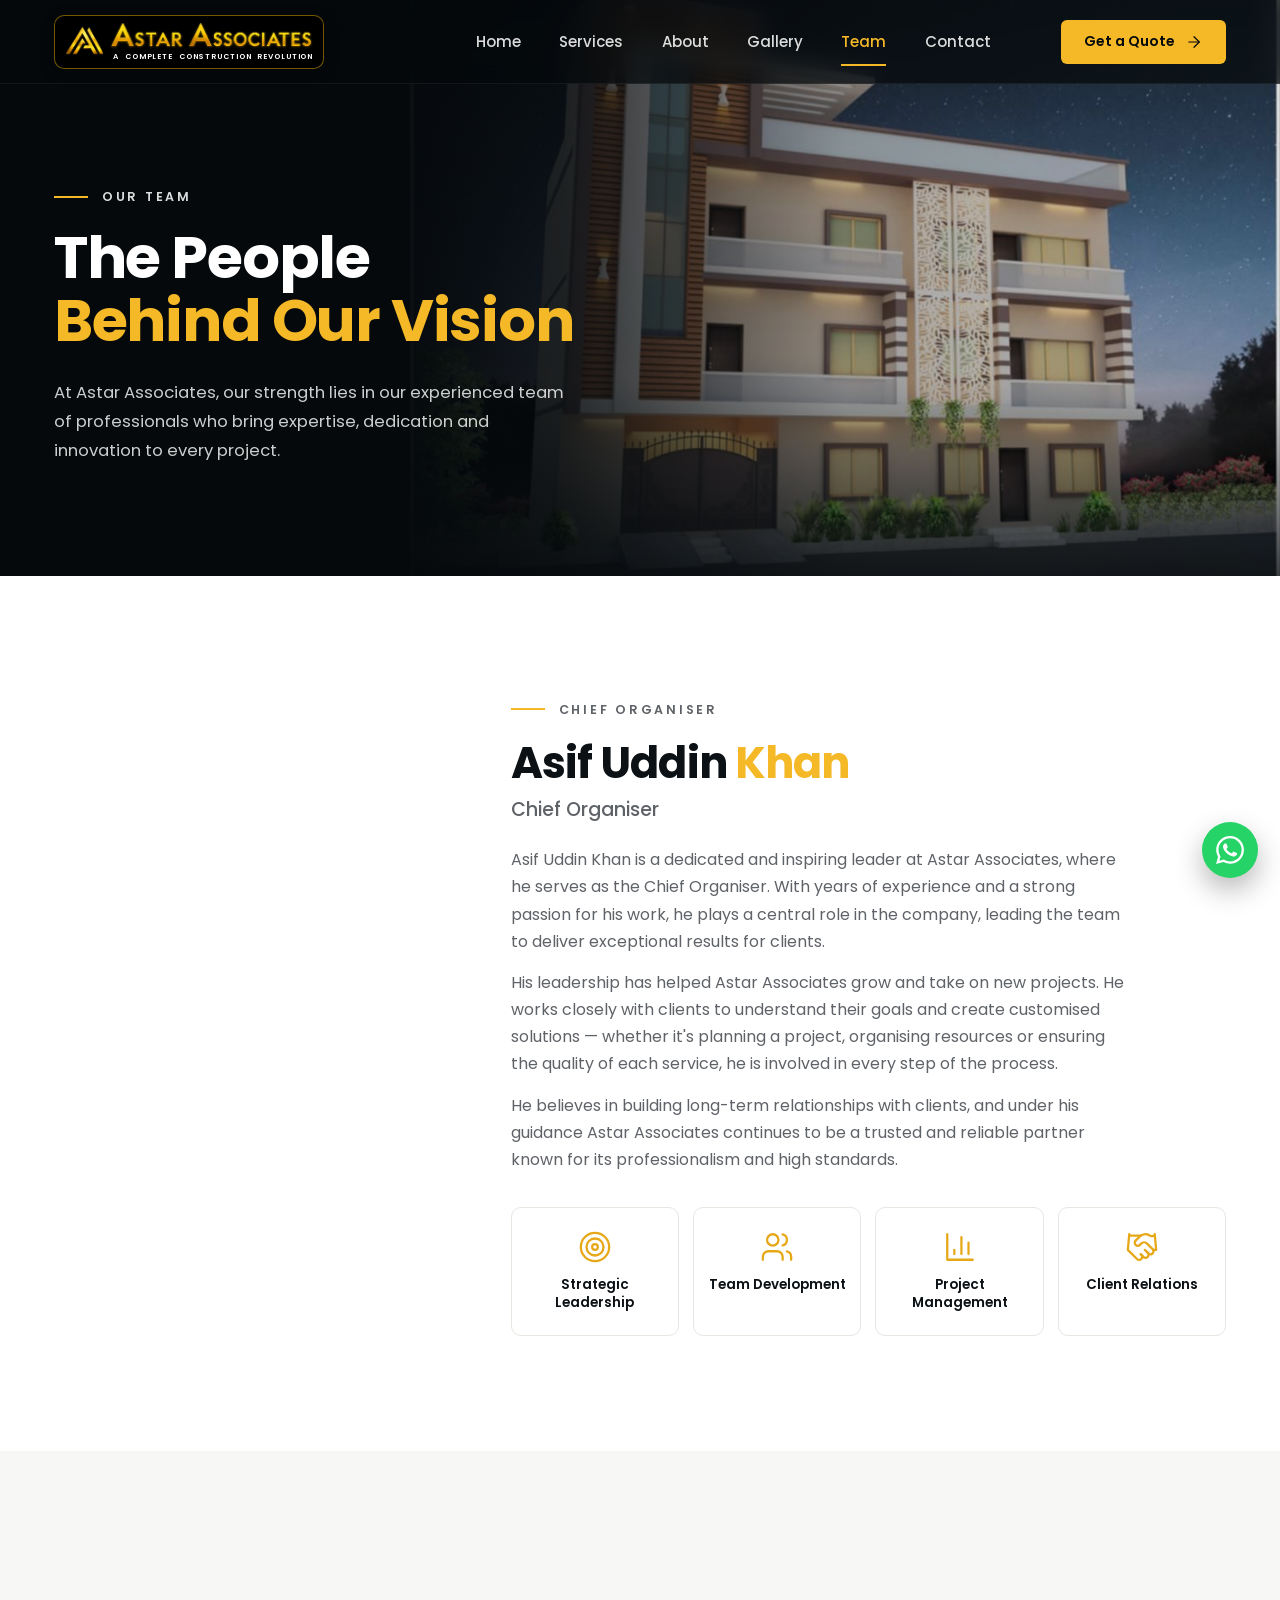
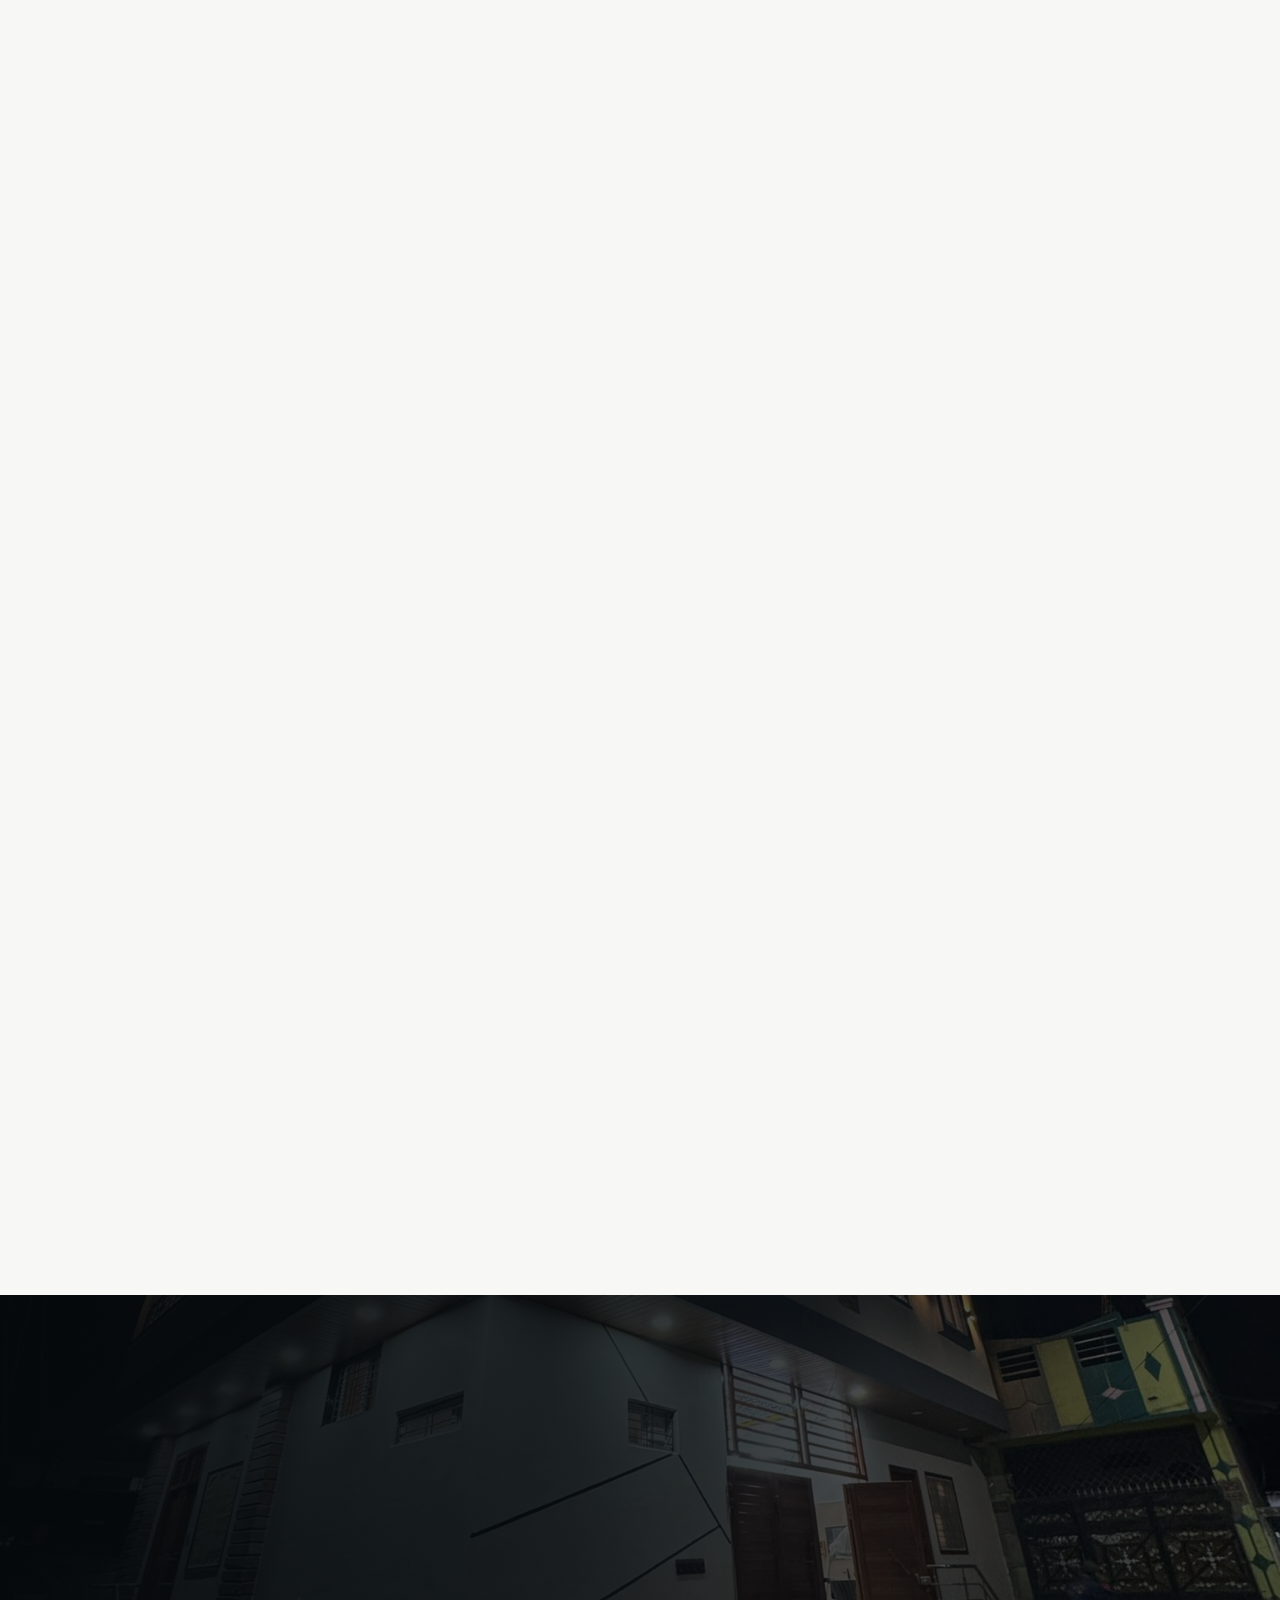
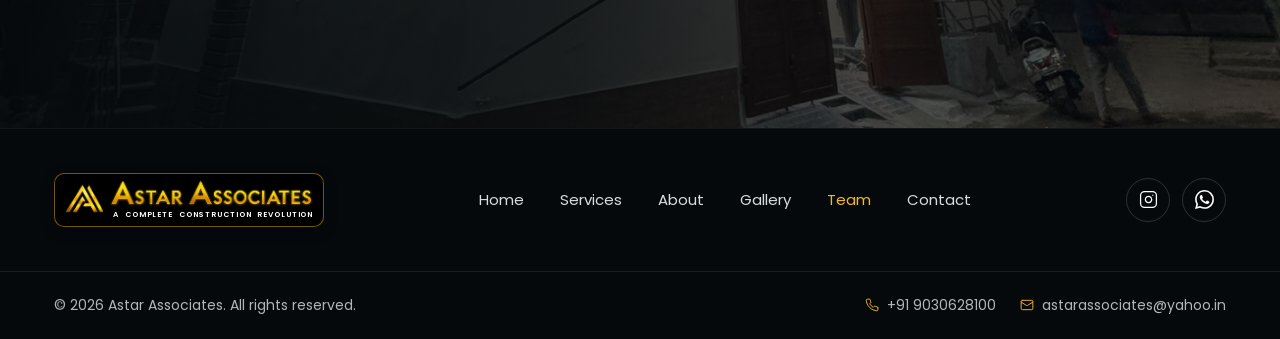
<file: our-team.html>
<!DOCTYPE html>
<html lang="en">
<head>
    <meta charset="UTF-8">
    <title>Astar Associates | Our Expert Team</title>
    <!-- Kept so old links to our-team.html keep working. The team page now lives at team.html. -->
    <meta http-equiv="refresh" content="0; url=team.html">
    <link rel="canonical" href="team.html">
</head>
<body>
    <p>This page has moved to <a href="team.html">our team page</a>.</p>
</body>
</html>
</file>
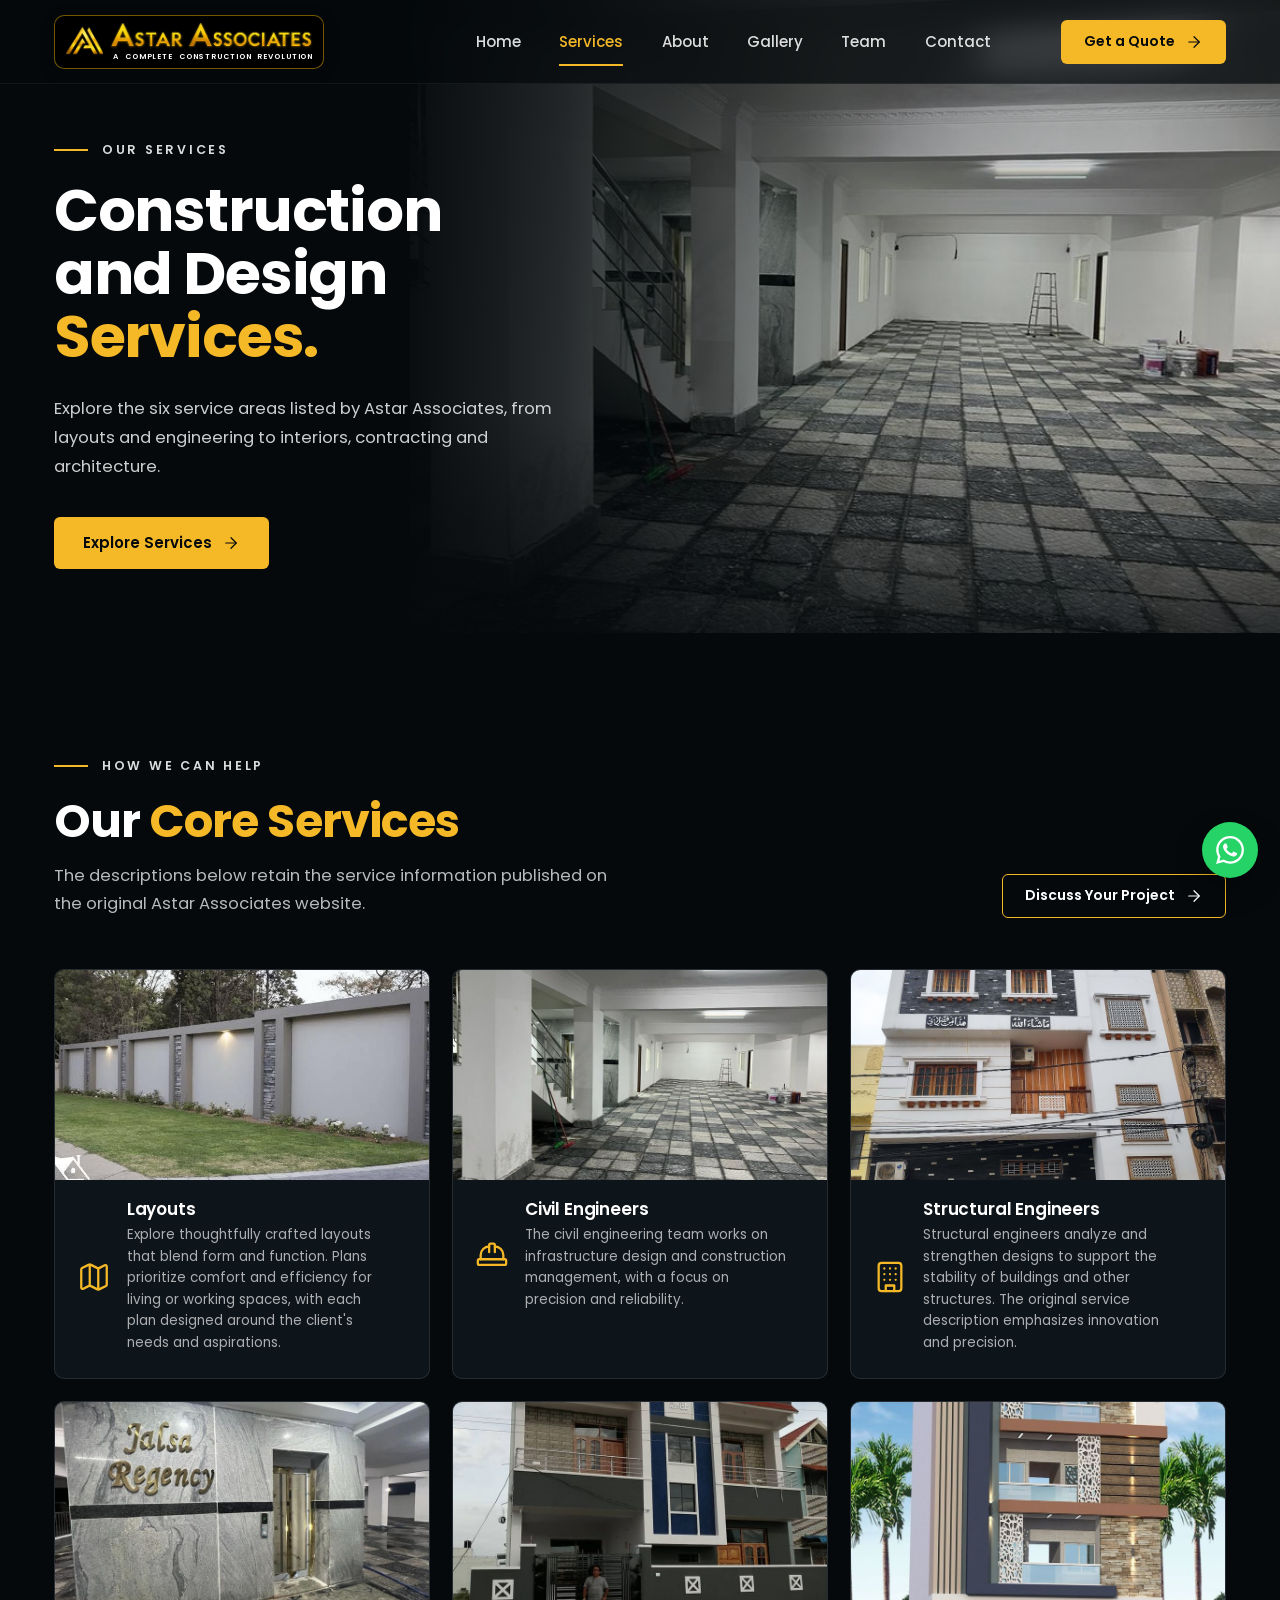
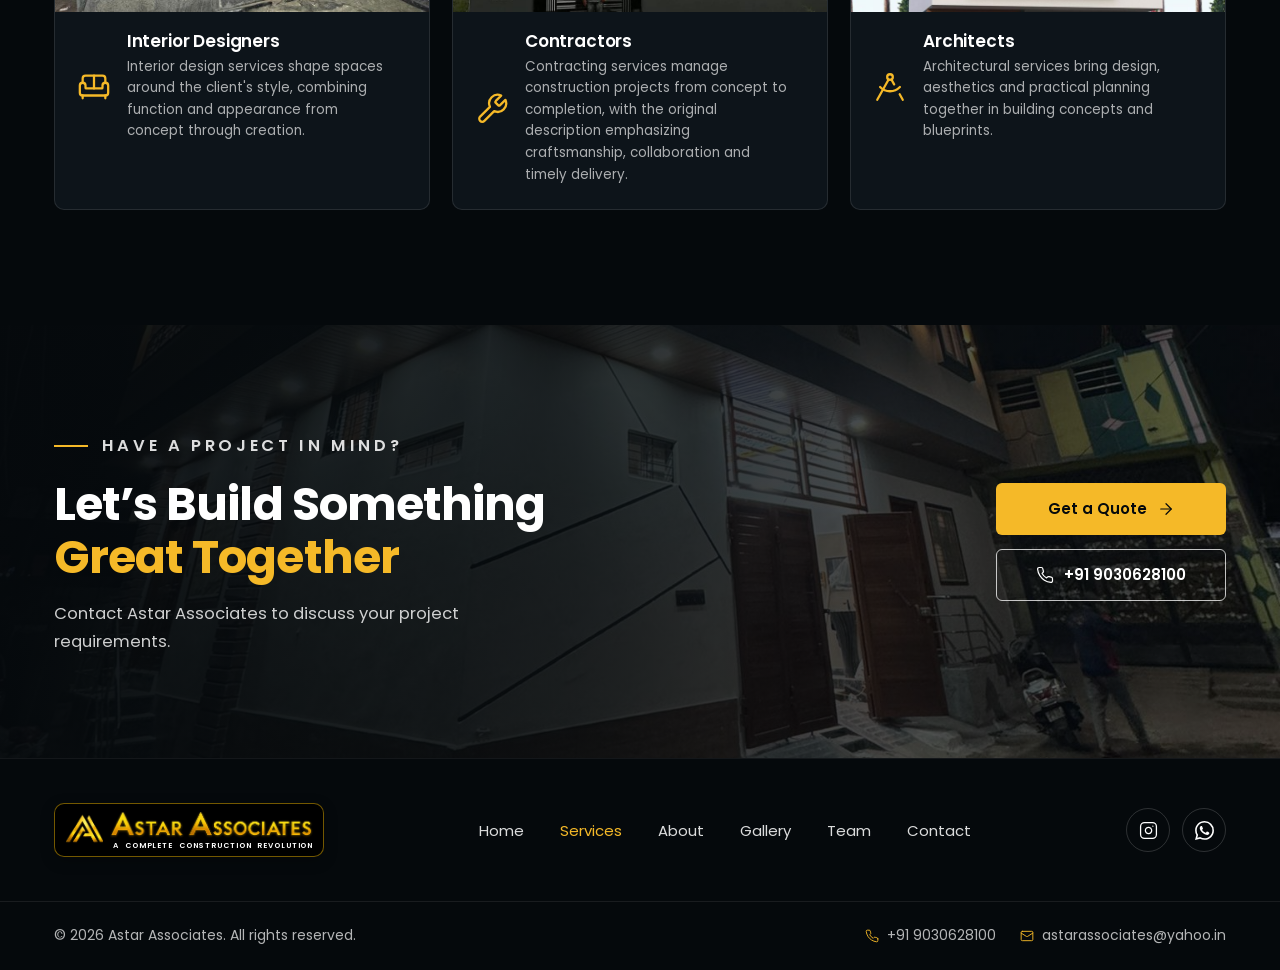
<file: services.html>
<!DOCTYPE html>
<html lang="en">
<head>
    <meta charset="UTF-8">
    <meta name="viewport" content="width=device-width, initial-scale=1.0">
    <title>Astar Associates | Construction and Design Services</title>
    <meta name="description" content="Explore Astar Associates services: layouts, civil and structural engineering, interior design, contracting and architecture in Hyderabad.">
    <meta name="theme-color" content="#05090C">
    <link rel="icon" type="image/png" href="images1/astar-logo-icon.png">
    <link rel="preconnect" href="https://fonts.googleapis.com">
    <link rel="preconnect" href="https://fonts.gstatic.com" crossorigin>
    <link href="https://fonts.googleapis.com/css2?family=Poppins:wght@300;400;500;600;700&display=swap" rel="stylesheet">
    <link rel="stylesheet" href="css/style.css">
    <script>document.documentElement.classList.add("js");</script>
    <script src="js/script.js" defer></script>
</head>
<body>
    <a class="skip-link" href="#main">Skip to content</a>

    <header class="site-header">
        <div class="container header-inner">
            <a class="brand" href="index.html" aria-label="Astar Associates home">
                <img class="brand-icon" src="images1/astar-logo-icon.png" alt="" width="52" height="52">
                <span class="brand-text">
                    <img class="brand-title" src="images1/astar-logo-title.png" alt="Astar Associates" width="200" height="34">
                    <span class="brand-tagline">A Complete Construction Revolution</span>
                </span>
            </a>
            <nav class="main-nav" id="main-nav" aria-label="Main navigation">
                <ul class="nav-list">
                    <li><a class="nav-link" href="index.html">Home</a></li>
                    <li><a class="nav-link is-active" aria-current="page" href="services.html">Services</a></li>
                    <li><a class="nav-link" href="about.html">About</a></li>
                    <li><a class="nav-link" href="gallery.html">Gallery</a></li>
                    <li><a class="nav-link" href="team.html">Team</a></li>
                    <li><a class="nav-link" href="contact.html">Contact</a></li>
                </ul>
                <a class="btn btn-primary nav-cta-mobile" href="https://wa.me/919030628100?text=Hello%20Astar%20Associates%2C%20I%27d%20like%20a%20quote%20for%20my%20project." target="_blank" rel="noopener">Get a Quote <span class="icon-arrow" data-icon="arrow-right"></span></a>
            </nav>
            <a class="btn btn-primary btn-sm header-cta" href="https://wa.me/919030628100?text=Hello%20Astar%20Associates%2C%20I%27d%20like%20a%20quote%20for%20my%20project." target="_blank" rel="noopener">Get a Quote <span class="icon-arrow" data-icon="arrow-right"></span></a>
            <button class="nav-toggle" type="button" aria-expanded="false" aria-controls="main-nav" aria-label="Open menu">
                <span></span><span></span><span></span>
            </button>
        </div>
    </header>
    <div class="nav-backdrop" aria-hidden="true"></div>

    <main id="main">
        <section class="page-hero" aria-label="Our services">
            <div class="hero-media">
                <img src="assets/about/site-work.jpg" alt="Construction work in progress at a building site" width="1200" height="800">
            </div>
            <div class="container">
                <div class="hero-content">
                    <p class="section-label">Our Services</p>
                    <h1 class="hero-title"><span>Construction</span><span>and Design</span><span class="text-gold">Services.</span></h1>
                    <p class="hero-text">Explore the six service areas listed by Astar Associates, from layouts and engineering to interiors, contracting and architecture.</p>
                    <div class="hero-actions"><a class="btn btn-primary" href="#service-list">Explore Services <span class="icon-arrow" data-icon="arrow-right"></span></a></div>
                </div>
            </div>
        </section>

        <section class="section services-section section-dark" id="service-list" aria-labelledby="services-title">
            <div class="container">
                <div class="section-head" data-reveal>
                    <div>
                        <p class="section-label">How We Can Help</p>
                        <h2 class="section-title" id="services-title">Our <span class="text-gold">Core Services</span></h2>
                        <p class="section-text">The descriptions below retain the service information published on the original Astar Associates website.</p>
                    </div>
                    <a class="btn btn-outline-gold btn-sm" href="contact.html#enquiry">Discuss Your Project <span class="icon-arrow" data-icon="arrow-right"></span></a>
                </div>

                <div class="services-grid">
                    <article class="service-card" id="layouts" data-reveal>
                        <div class="service-media"><img src="assets/home/service-layouts.jpg" alt="Developed plot with compound wall and lawn" width="640" height="400" loading="lazy"></div>
                        <div class="service-body"><span class="service-icon" data-icon="layout-map"></span><div><h3>Layouts</h3><p>Explore thoughtfully crafted layouts that blend form and function. Plans prioritize comfort and efficiency for living or working spaces, with each plan designed around the client's needs and aspirations.</p></div></div>
                    </article>
                    <article class="service-card" id="civil-engineering" data-reveal>
                        <div class="service-media"><img src="assets/home/service-civil-engineers.jpg" alt="Building site with columns and completed floor tiling" width="800" height="500" loading="lazy"></div>
                        <div class="service-body"><span class="service-icon" data-icon="hard-hat"></span><div><h3>Civil Engineers</h3><p>The civil engineering team works on infrastructure design and construction management, with a focus on precision and reliability.</p></div></div>
                    </article>
                    <article class="service-card" id="structural-engineering" data-reveal>
                        <div class="service-media"><img src="assets/home/service-structural-engineers.jpg" alt="Completed multi-storey residential building" width="800" height="500" loading="lazy"></div>
                        <div class="service-body"><span class="service-icon" data-icon="building"></span><div><h3>Structural Engineers</h3><p>Structural engineers analyze and strengthen designs to support the stability of buildings and other structures. The original service description emphasizes innovation and precision.</p></div></div>
                    </article>
                    <article class="service-card" id="interior-design" data-reveal>
                        <div class="service-media"><img src="assets/home/service-interior-designers.jpg" alt="Finished lift lobby at Jalsa Regency" width="800" height="500" loading="lazy"></div>
                        <div class="service-body"><span class="service-icon" data-icon="sofa"></span><div><h3>Interior Designers</h3><p>Interior design services shape spaces around the client's style, combining function and appearance from concept through creation.</p></div></div>
                    </article>
                    <article class="service-card" id="contracting" data-reveal>
                        <div class="service-media"><img src="assets/home/service-contractors.jpg" alt="Completed independent house with finished facade" width="800" height="500" loading="lazy"></div>
                        <div class="service-body"><span class="service-icon" data-icon="wrench"></span><div><h3>Contractors</h3><p>Contracting services manage construction projects from concept to completion, with the original description emphasizing craftsmanship, collaboration and timely delivery.</p></div></div>
                    </article>
                    <article class="service-card" id="architecture" data-reveal>
                        <div class="service-media"><img src="assets/home/service-architects.jpg" alt="Architectural elevation design of a multi-storey building" width="800" height="499" loading="lazy"></div>
                        <div class="service-body"><span class="service-icon" data-icon="compass"></span><div><h3>Architects</h3><p>Architectural services bring design, aesthetics and practical planning together in building concepts and blueprints.</p></div></div>
                    </article>
                </div>
            </div>
        </section>

        <section class="cta-band" aria-labelledby="services-cta-title">
            <img class="cta-bg" src="assets/about/cta-night-building.jpg" alt="" loading="lazy">
            <div class="container cta-inner">
                <div data-reveal><p class="section-label">Have a Project in Mind?</p><h2 id="services-cta-title"><span>Let&rsquo;s Build Something</span> <span class="text-gold">Great Together</span></h2><p>Contact Astar Associates to discuss your project requirements.</p></div>
                <div class="cta-actions" data-reveal><a class="btn btn-primary" href="https://wa.me/919030628100?text=Hello%20Astar%20Associates%2C%20I%27d%20like%20a%20quote%20for%20my%20project." target="_blank" rel="noopener">Get a Quote <span class="icon-arrow" data-icon="arrow-right"></span></a><a class="btn btn-outline" href="tel:+919030628100"><span data-icon="phone"></span> +91 9030628100</a></div>
            </div>
        </section>
    </main>

    <footer class="site-footer">
        <div class="container footer-top">
            <a class="footer-brand brand" href="index.html" aria-label="Astar Associates home">
                <img class="brand-icon" src="images1/astar-logo-icon.png" alt="" width="52" height="52" loading="lazy">
                <span class="brand-text">
                    <img class="brand-title" src="images1/astar-logo-title.png" alt="Astar Associates" width="200" height="34" loading="lazy">
                    <span class="brand-tagline">A Complete Construction Revolution</span>
                </span>
            </a>
            <nav class="footer-nav" aria-label="Footer navigation"><ul><li><a href="index.html">Home</a></li><li><a href="services.html">Services</a></li><li><a href="about.html">About</a></li><li><a href="gallery.html">Gallery</a></li><li><a href="team.html">Team</a></li><li><a href="contact.html">Contact</a></li></ul></nav>
            <ul class="social-list"><li><a href="https://www.instagram.com/astar_associates?igsh=NTc4MTIwNjQ2YQ==" target="_blank" rel="noopener" aria-label="Astar Associates on Instagram"><span data-icon="instagram"></span></a></li><li><a href="https://wa.me/919030628100" target="_blank" rel="noopener" aria-label="Chat with Astar Associates on WhatsApp"><span data-icon="whatsapp"></span></a></li></ul>
        </div>
        <div class="footer-bottom"><div class="container"><p>&copy; <span data-year>2025</span> Astar Associates. All rights reserved.</p><div class="footer-contact"><a href="tel:+919030628100"><span data-icon="phone"></span>+91 9030628100</a><a href="mailto:astarassociates@yahoo.in"><span data-icon="mail"></span>astarassociates@yahoo.in</a></div></div></div>
    </footer>
    <a class="whatsapp-float" href="https://wa.me/919030628100" target="_blank" rel="noopener" aria-label="Chat with Astar Associates on WhatsApp"><span data-icon="whatsapp"></span></a>
</body>
</html>
</file>
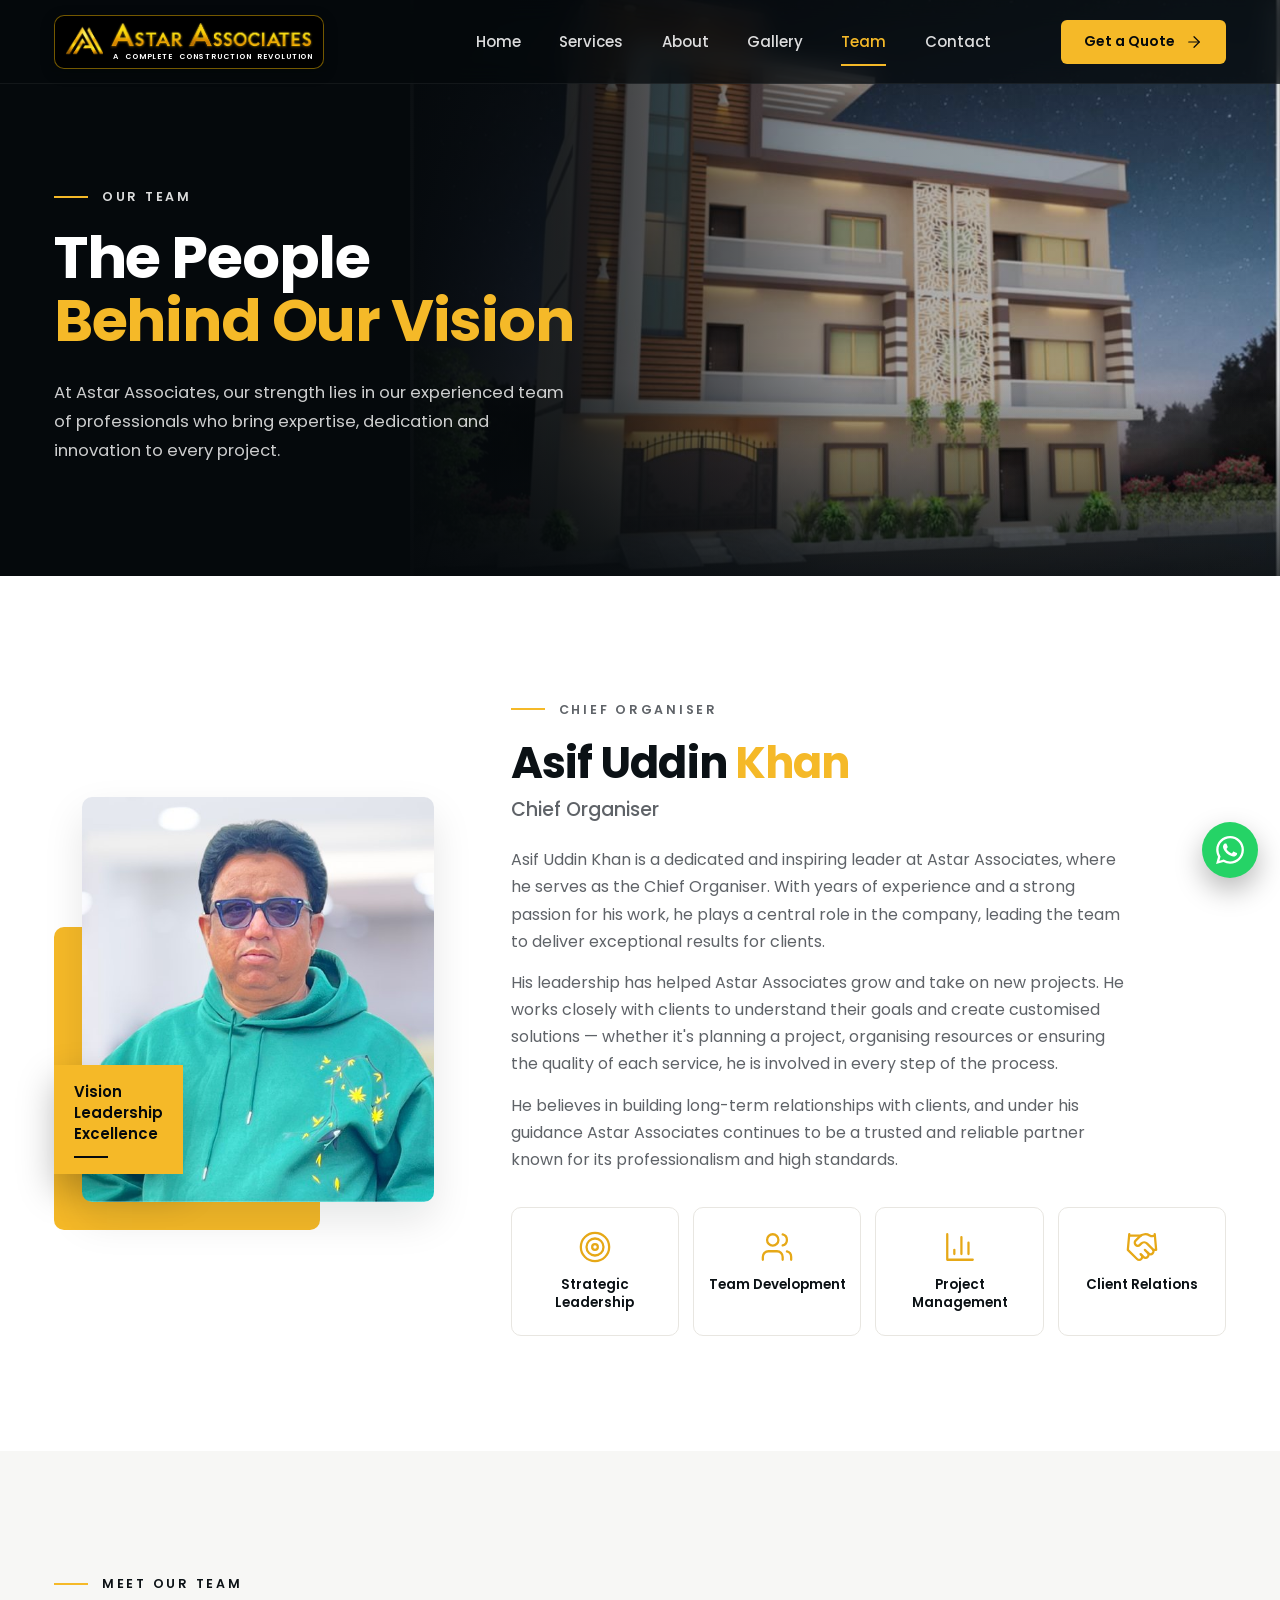
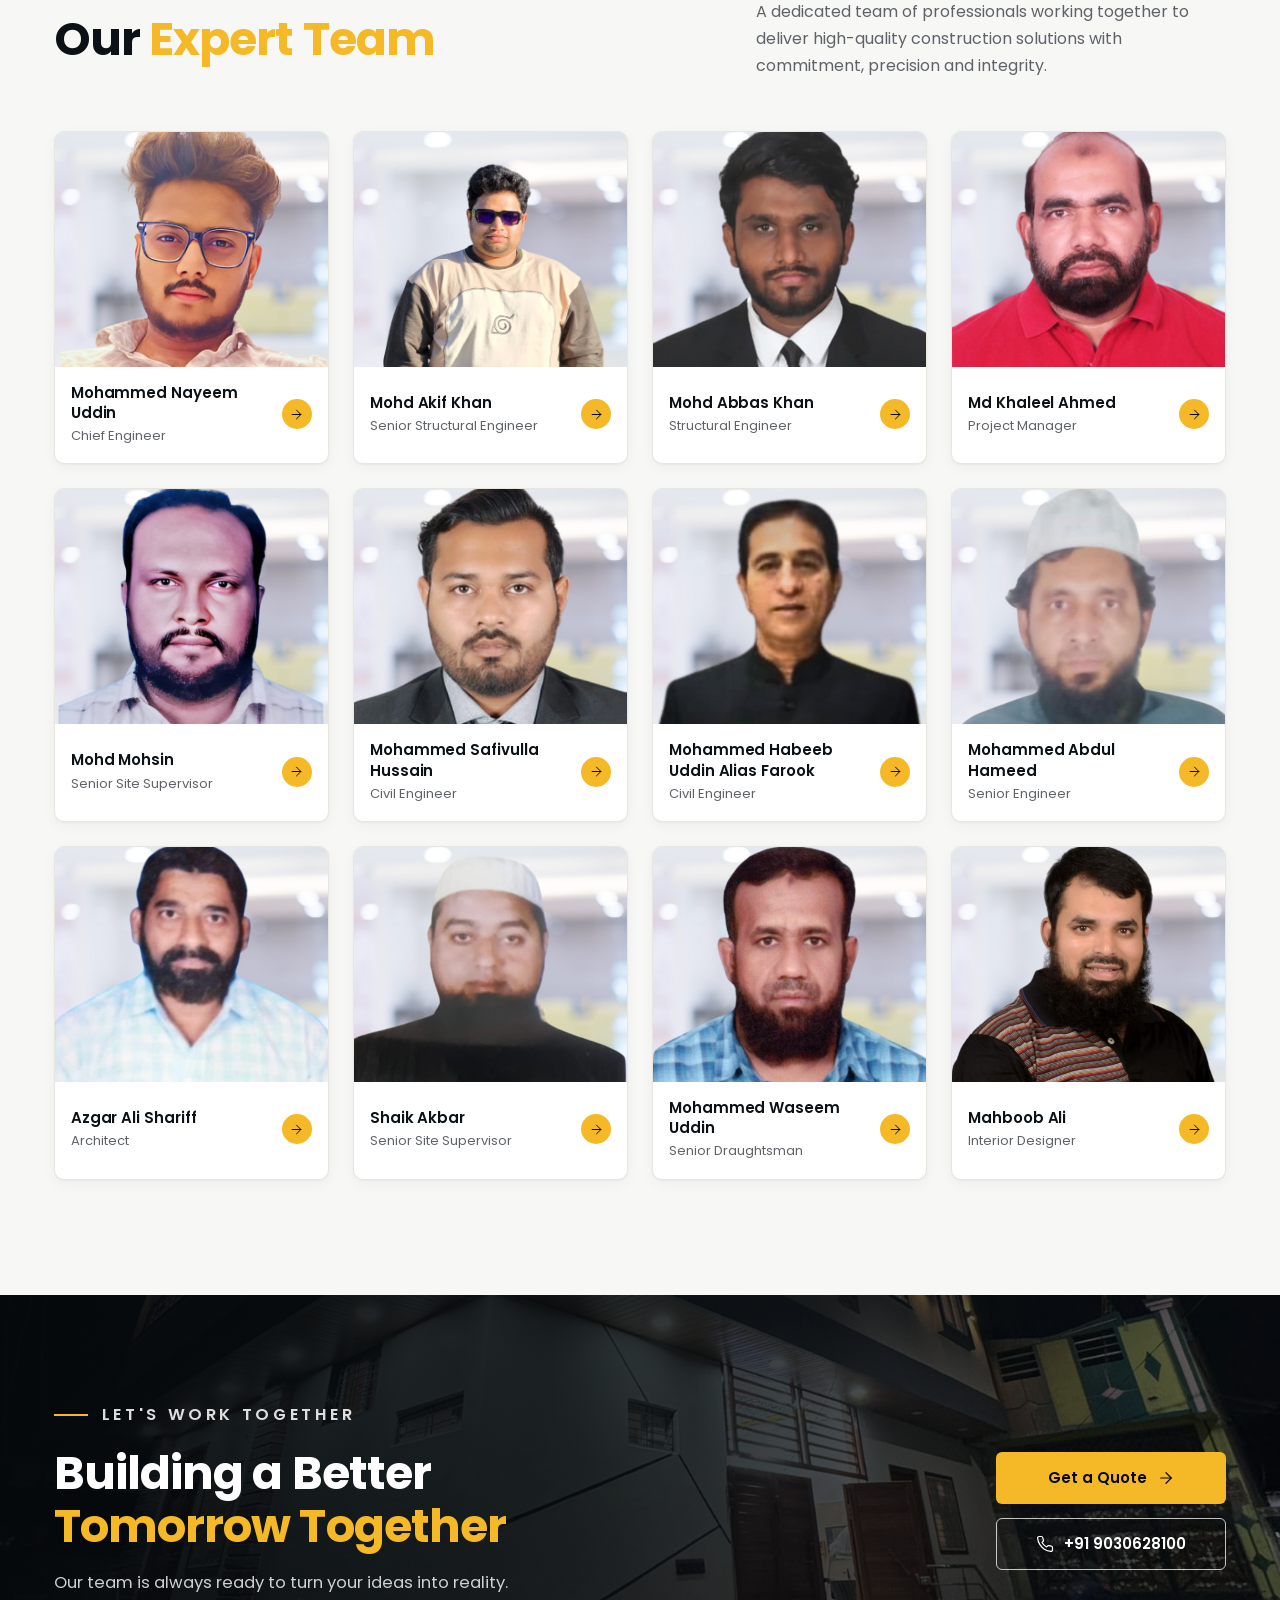
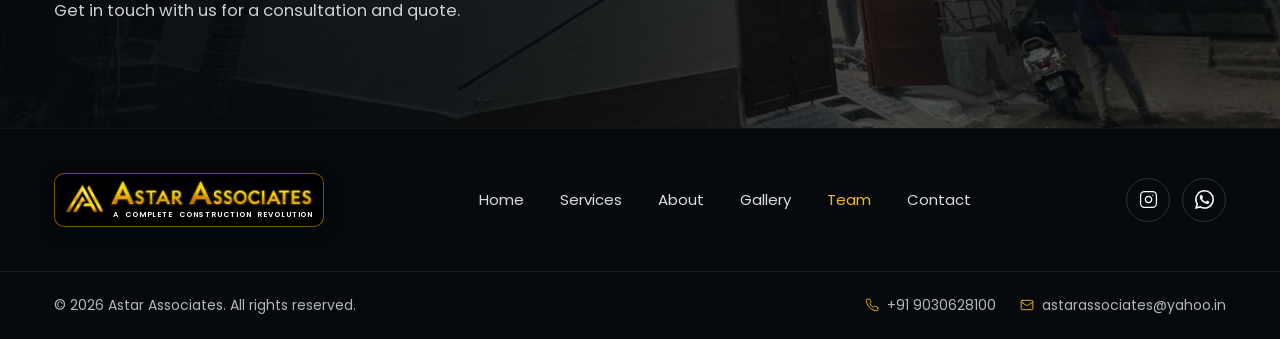
<file: team.html>
<!DOCTYPE html>
<html lang="en">
<head>
    <meta charset="UTF-8">
    <meta name="viewport" content="width=device-width, initial-scale=1.0">
    <title>Astar Associates | Our Expert Team</title>
    <meta name="description" content="Meet the Astar Associates team: engineers, a project manager, an architect, site supervisors and a draughtsman led by Chief Organiser Asif Uddin Khan.">
    <meta name="theme-color" content="#05090C">
    <link rel="icon" type="image/png" href="images1/astar-logo-icon.png">
    <link rel="preconnect" href="https://fonts.googleapis.com">
    <link rel="preconnect" href="https://fonts.gstatic.com" crossorigin>
    <link href="https://fonts.googleapis.com/css2?family=Poppins:wght@300;400;500;600;700&display=swap" rel="stylesheet">
    <link rel="stylesheet" href="css/style.css">
    <script>document.documentElement.classList.add("js");</script>
    <script src="js/script.js" defer></script>
</head>
<body>
    <a class="skip-link" href="#main">Skip to content</a>

    <!-- HEADER -->
    <header class="site-header">
        <div class="container header-inner">
            <a class="brand" href="index.html" aria-label="Astar Associates home">
                <img class="brand-icon" src="images1/astar-logo-icon.png" alt="" width="52" height="52">
                <span class="brand-text">
                    <img class="brand-title" src="images1/astar-logo-title.png" alt="Astar Associates" width="200" height="34">
                    <span class="brand-tagline">A Complete Construction Revolution</span>
                </span>
            </a>
            <nav class="main-nav" id="main-nav" aria-label="Main navigation">
                <ul class="nav-list">
                    <li><a class="nav-link" href="index.html">Home</a></li>
                    <li><a class="nav-link" href="services.html">Services</a></li>
                    <li><a class="nav-link" href="about.html">About</a></li>
                    <li><a class="nav-link" href="gallery.html">Gallery</a></li>
                    <li><a class="nav-link is-active" aria-current="page" href="team.html">Team</a></li>
                    <li><a class="nav-link" href="contact.html">Contact</a></li>
                </ul>
                <a class="btn btn-primary nav-cta-mobile" href="https://wa.me/919030628100?text=Hello%20Astar%20Associates%2C%20I%27d%20like%20a%20quote%20for%20my%20project." target="_blank" rel="noopener">Get a Quote <span class="icon-arrow" data-icon="arrow-right"></span></a>
            </nav>
            <a class="btn btn-primary btn-sm header-cta" href="https://wa.me/919030628100?text=Hello%20Astar%20Associates%2C%20I%27d%20like%20a%20quote%20for%20my%20project." target="_blank" rel="noopener">Get a Quote <span class="icon-arrow" data-icon="arrow-right"></span></a>
            <button class="nav-toggle" type="button" aria-expanded="false" aria-controls="main-nav" aria-label="Open menu">
                <span></span><span></span><span></span>
            </button>
        </div>
    </header>
    <div class="nav-backdrop" aria-hidden="true"></div>

    <main id="main">
        <!-- TEAM HERO -->
        <section class="page-hero" aria-label="Our team">
            <div class="hero-media">
                <img src="assets/team/team-hero.jpg" alt="Residential building elevation design by Astar Associates, lit at dusk" width="1024" height="775">
            </div>
            <div class="container">
                <div class="hero-content">
                    <p class="section-label">Our Team</p>
                    <h1 class="hero-title">
                        <span>The People</span>
                        <span class="text-gold">Behind Our Vision</span>
                    </h1>
                    <p class="hero-text">At Astar Associates, our strength lies in our experienced team of professionals who bring expertise, dedication and innovation to every project.</p>
                </div>
            </div>
        </section>

        <!-- CHIEF ORGANISER -->
        <section class="section section-white" id="chief-organiser" aria-labelledby="leader-title">
            <div class="container leader">
                <div class="leader-media" data-reveal>
                    <img src="assets/team/asif-uddin-khan.jpg" alt="Portrait of Asif Uddin Khan, Chief Organiser of Astar Associates" width="600" height="600" loading="lazy">
                    <div class="leader-badge">
                        <span>Vision</span>
                        <span>Leadership</span>
                        <span>Excellence</span>
                        <span class="line-accent"></span>
                    </div>
                </div>
                <div class="leader-content">
                    <div data-reveal>
                        <p class="section-label">Chief Organiser</p>
                        <h2 id="leader-title">Asif Uddin <span class="text-gold">Khan</span></h2>
                        <p class="leader-role">Chief Organiser</p>
                        <p>Asif Uddin Khan is a dedicated and inspiring leader at Astar Associates, where he serves as the Chief Organiser. With years of experience and a strong passion for his work, he plays a central role in the company, leading the team to deliver exceptional results for clients.</p>
                        <p>His leadership has helped Astar Associates grow and take on new projects. He works closely with clients to understand their goals and create customised solutions &mdash; whether it's planning a project, organising resources or ensuring the quality of each service, he is involved in every step of the process.</p>
                        <p>He believes in building long-term relationships with clients, and under his guidance Astar Associates continues to be a trusted and reliable partner known for its professionalism and high standards.</p>
                    </div>
                    <div class="leader-points">
                        <div class="leader-point"><span data-icon="target"></span><span>Strategic Leadership</span></div>
                        <div class="leader-point"><span data-icon="users"></span><span>Team Development</span></div>
                        <div class="leader-point"><span data-icon="chart"></span><span>Project Management</span></div>
                        <div class="leader-point"><span data-icon="handshake"></span><span>Client Relations</span></div>
                    </div>
                </div>
            </div>
        </section>

        <!-- TEAM GRID -->
        <section class="section section-light" aria-labelledby="team-title">
            <div class="container">
                <div class="section-head" data-reveal>
                    <div>
                        <p class="section-label">Meet Our Team</p>
                        <h2 class="section-title" id="team-title">Our <span class="text-gold">Expert Team</span></h2>
                    </div>
                    <p class="team-intro">A dedicated team of professionals working together to deliver high-quality construction solutions with commitment, precision and integrity.</p>
                </div>

                <div class="team-grid">
                    <article class="team-card" data-reveal>
                        <div class="team-media"><img src="assets/team/mohammed-nayeem-uddin.jpg" alt="Portrait of Mohammed Nayeem Uddin, Chief Engineer" width="600" height="600" loading="lazy"></div>
                        <div class="team-body">
                            <div><h3>Mohammed Nayeem Uddin</h3><p>Chief Engineer</p></div>
                            <span class="team-arrow" aria-hidden="true"><span data-icon="arrow-right"></span></span>
                        </div>
                    </article>
                    <article class="team-card delay-1" data-reveal>
                        <div class="team-media"><img src="assets/team/mohd-akif-khan.jpg" alt="Portrait of Mohd Akif Khan, Senior Structural Engineer" width="600" height="600" loading="lazy"></div>
                        <div class="team-body">
                            <div><h3>Mohd Akif Khan</h3><p>Senior Structural Engineer</p></div>
                            <span class="team-arrow" aria-hidden="true"><span data-icon="arrow-right"></span></span>
                        </div>
                    </article>
                    <article class="team-card delay-2" data-reveal>
                        <div class="team-media"><img src="assets/team/mohd-abbas-khan.jpg" alt="Portrait of Mohd Abbas Khan, Structural Engineer" width="460" height="460" loading="lazy"></div>
                        <div class="team-body">
                            <div><h3>Mohd Abbas Khan</h3><p>Structural Engineer</p></div>
                            <span class="team-arrow" aria-hidden="true"><span data-icon="arrow-right"></span></span>
                        </div>
                    </article>
                    <article class="team-card delay-3" data-reveal>
                        <div class="team-media"><img src="assets/team/md-khaleel-ahmed.jpg" alt="Portrait of Md Khaleel Ahmed, Project Manager" width="600" height="600" loading="lazy"></div>
                        <div class="team-body">
                            <div><h3>Md Khaleel Ahmed</h3><p>Project Manager</p></div>
                            <span class="team-arrow" aria-hidden="true"><span data-icon="arrow-right"></span></span>
                        </div>
                    </article>
                    <article class="team-card" data-reveal>
                        <div class="team-media"><img src="assets/team/mohd-mohsin.jpg" alt="Portrait of Mohd Mohsin, Senior Site Supervisor" width="600" height="600" loading="lazy"></div>
                        <div class="team-body">
                            <div><h3>Mohd Mohsin</h3><p>Senior Site Supervisor</p></div>
                            <span class="team-arrow" aria-hidden="true"><span data-icon="arrow-right"></span></span>
                        </div>
                    </article>
                    <article class="team-card delay-1" data-reveal>
                        <div class="team-media"><img src="assets/team/mohammed-safivulla-hussain.jpg" alt="Portrait of Mohammed Safivulla Hussain, Civil Engineer" width="460" height="460" loading="lazy"></div>
                        <div class="team-body">
                            <div><h3>Mohammed Safivulla Hussain</h3><p>Civil Engineer</p></div>
                            <span class="team-arrow" aria-hidden="true"><span data-icon="arrow-right"></span></span>
                        </div>
                    </article>
                    <article class="team-card delay-2" data-reveal>
                        <div class="team-media"><img src="assets/team/mohammed-habeeb-uddin-farook.jpg" alt="Portrait of Mohammed Habeeb Uddin alias Farook, Civil Engineer" width="460" height="460" loading="lazy"></div>
                        <div class="team-body">
                            <div><h3>Mohammed Habeeb Uddin Alias Farook</h3><p>Civil Engineer</p></div>
                            <span class="team-arrow" aria-hidden="true"><span data-icon="arrow-right"></span></span>
                        </div>
                    </article>
                    <article class="team-card delay-3" data-reveal>
                        <div class="team-media"><img src="assets/team/mohammed-abdul-hameed.jpg" alt="Portrait of Mohammed Abdul Hameed, Senior Engineer" width="460" height="460" loading="lazy"></div>
                        <div class="team-body">
                            <div><h3>Mohammed Abdul Hameed</h3><p>Senior Engineer</p></div>
                            <span class="team-arrow" aria-hidden="true"><span data-icon="arrow-right"></span></span>
                        </div>
                    </article>
                    <article class="team-card" data-reveal>
                        <div class="team-media"><img src="assets/team/azgar-ali-shariff.jpg" alt="Portrait of Azgar Ali Shariff, Architect" width="460" height="460" loading="lazy"></div>
                        <div class="team-body">
                            <div><h3>Azgar Ali Shariff</h3><p>Architect</p></div>
                            <span class="team-arrow" aria-hidden="true"><span data-icon="arrow-right"></span></span>
                        </div>
                    </article>
                    <article class="team-card delay-1" data-reveal>
                        <div class="team-media"><img src="assets/team/shaik-akbar.jpg" alt="Portrait of Shaik Akbar, Senior Site Supervisor" width="460" height="460" loading="lazy"></div>
                        <div class="team-body">
                            <div><h3>Shaik Akbar</h3><p>Senior Site Supervisor</p></div>
                            <span class="team-arrow" aria-hidden="true"><span data-icon="arrow-right"></span></span>
                        </div>
                    </article>
                    <article class="team-card delay-2" data-reveal>
                        <div class="team-media"><img src="assets/team/mohammed-waseem-uddin.jpg" alt="Portrait of Mohammed Waseem Uddin, Senior Draughtsman" width="460" height="460" loading="lazy"></div>
                        <div class="team-body">
                            <div><h3>Mohammed Waseem Uddin</h3><p>Senior Draughtsman</p></div>
                            <span class="team-arrow" aria-hidden="true"><span data-icon="arrow-right"></span></span>
                        </div>
                    </article>
                    <article class="team-card delay-3" data-reveal>
                        <div class="team-media"><img src="assets/team/mahboob-ali.jpg" alt="Portrait of Mahboob Ali, Interior Designer" width="460" height="460" loading="lazy"></div>
                        <div class="team-body">
                            <div><h3>Mahboob Ali</h3><p>Interior Designer</p></div>
                            <span class="team-arrow" aria-hidden="true"><span data-icon="arrow-right"></span></span>
                        </div>
                    </article>
                </div>
            </div>
        </section>


        <!-- CTA -->
        <section class="cta-band" aria-labelledby="team-cta-title">
            <img class="cta-bg" src="assets/about/cta-night-building.jpg" alt="" loading="lazy">
            <div class="container cta-inner">
                <div data-reveal>
                    <p class="section-label">Let's Work Together</p>
                    <h2 id="team-cta-title"><span>Building a Better</span> <span class="text-gold">Tomorrow Together</span></h2>
                    <p>Our team is always ready to turn your ideas into reality. Get in touch with us for a consultation and quote.</p>
                </div>
                <div class="cta-actions" data-reveal>
                    <a class="btn btn-primary" href="https://wa.me/919030628100?text=Hello%20Astar%20Associates%2C%20I%27d%20like%20a%20quote%20for%20my%20project." target="_blank" rel="noopener">Get a Quote <span class="icon-arrow" data-icon="arrow-right"></span></a>
                    <a class="btn btn-outline" href="tel:+919030628100"><span data-icon="phone"></span> +91 9030628100</a>
                </div>
            </div>
        </section>
    </main>

    <!-- FOOTER -->
    <footer class="site-footer">
        <div class="container footer-top">
            <a class="footer-brand brand" href="index.html" aria-label="Astar Associates home">
                <img class="brand-icon" src="images1/astar-logo-icon.png" alt="" width="52" height="52" loading="lazy">
                <span class="brand-text">
                    <img class="brand-title" src="images1/astar-logo-title.png" alt="Astar Associates" width="200" height="34" loading="lazy">
                    <span class="brand-tagline">A Complete Construction Revolution</span>
                </span>
            </a>
            <nav class="footer-nav" aria-label="Footer navigation">
                <ul>
                    <li><a href="index.html">Home</a></li>
                    <li><a href="services.html">Services</a></li>
                    <li><a href="about.html">About</a></li>
                    <li><a href="gallery.html">Gallery</a></li>
                    <li><a href="team.html">Team</a></li>
                    <li><a href="contact.html">Contact</a></li>
                </ul>
            </nav>
            <ul class="social-list">
                <li><a href="https://www.instagram.com/astar_associates?igsh=NTc4MTIwNjQ2YQ==" target="_blank" rel="noopener" aria-label="Astar Associates on Instagram"><span data-icon="instagram"></span></a></li>
                <li><a href="https://wa.me/919030628100" target="_blank" rel="noopener" aria-label="Chat with Astar Associates on WhatsApp"><span data-icon="whatsapp"></span></a></li>
            </ul>
        </div>
        <div class="footer-bottom">
            <div class="container">
                <p>&copy; <span data-year>2025</span> Astar Associates. All rights reserved.</p>
                <div class="footer-contact">
                    <a href="tel:+919030628100"><span data-icon="phone"></span>+91 9030628100</a>
                    <a href="mailto:astarassociates@yahoo.in"><span data-icon="mail"></span>astarassociates@yahoo.in</a>
                </div>
            </div>
        </div>
    </footer>

    <a class="whatsapp-float" href="https://wa.me/919030628100" target="_blank" rel="noopener" aria-label="Chat with Astar Associates on WhatsApp"><span data-icon="whatsapp"></span></a>
</body>
</html>
</file>
<file: css/style.css>
/* ==========================================================
   ASTAR ASSOCIATES — A Complete Construction Revolution
   Main stylesheet (HTML5 + CSS3, no frameworks)
   ========================================================== */

/* VARIABLES */
:root {
    --black: #05090C;
    --dark: #0B1115;
    --dark-2: #111820;
    --surface-dark: #0F161D;
    --gold: #F5B928;
    --gold-light: #FFBF2F;
    --gold-dark: #E6A817;
    --gold-soft: #FEF5E0;
    --white: #FFFFFF;
    --light: #F7F7F5;
    --light-2: #FAFAF8;
    --heading: #0B1115;
    --text: #333333;
    --muted: #5F6368;
    --border-light: #E8E6E1;
    --border-dark: rgba(255, 255, 255, 0.10);
    --error: #C73A3A;
    --success: #1E6B34;

    --font: "Poppins", system-ui, -apple-system, "Segoe UI", Roboto, Arial, sans-serif;
    --container: 1280px;
    --gutter: clamp(18px, 4.2vw, 64px);
    --header-h: 84px;
    --radius-sm: 6px;
    --radius: 10px;
    --radius-lg: 16px;
    --shadow-sm: 0 1px 2px rgba(11, 17, 21, 0.04), 0 4px 14px rgba(11, 17, 21, 0.04);
    --shadow: 0 18px 40px rgba(11, 17, 21, 0.10);
    --shadow-dark: 0 24px 48px rgba(0, 0, 0, 0.45);
    --ease: cubic-bezier(0.22, 0.61, 0.36, 1);
}

/* RESET */
*,
*::before,
*::after {
    box-sizing: border-box;
    margin: 0;
    padding: 0;
}

html {
    -webkit-text-size-adjust: 100%;
    scroll-behavior: smooth;
    scroll-padding-top: calc(var(--header-h) + 16px);
}

body {
    font-family: var(--font);
    font-size: 16px;
    line-height: 1.7;
    color: var(--text);
    background: var(--white);
    overflow-x: hidden;
    -webkit-font-smoothing: antialiased;
}

img,
video,
svg,
iframe {
    display: block;
    max-width: 100%;
}

img {
    height: auto;
}

a {
    color: inherit;
    text-decoration: none;
}

ul {
    list-style: none;
}

button,
input,
textarea,
select {
    font: inherit;
    color: inherit;
}

button {
    background: none;
    border: 0;
    cursor: pointer;
}

/* GLOBAL */
.container {
    width: 100%;
    max-width: calc(var(--container) + var(--gutter) * 2);
    margin-inline: auto;
    padding-inline: var(--gutter);
}

.section {
    position: relative;
    padding-block: clamp(72px, 9vw, 116px);
}

.section-light {
    background: var(--light);
}

.section-white {
    background: var(--white);
}

.section-dark {
    background: var(--dark);
    color: rgba(255, 255, 255, 0.78);
}

.blueprint-bg {
    background-color: var(--light-2);
    background-image:
        linear-gradient(rgba(11, 17, 21, 0.035) 1px, transparent 1px),
        linear-gradient(90deg, rgba(11, 17, 21, 0.035) 1px, transparent 1px);
    background-size: 44px 44px;
}

.skip-link {
    position: absolute;
    left: 16px;
    top: -60px;
    z-index: 2000;
    padding: 10px 18px;
    background: var(--gold);
    color: var(--black);
    font-weight: 600;
    border-radius: var(--radius-sm);
    transition: top 0.2s;
}

.skip-link:focus {
    top: 12px;
}

:focus-visible {
    outline: 2px solid var(--gold);
    outline-offset: 3px;
}

.icon {
    display: inline-flex;
    flex-shrink: 0;
    width: 1em;
    height: 1em;
}

.icon svg {
    width: 1em;
    height: 1em;
}

.visually-hidden {
    position: absolute !important;
    width: 1px;
    height: 1px;
    overflow: hidden;
    clip: rect(0 0 0 0);
    white-space: nowrap;
}

/* TYPOGRAPHY */
h1,
h2,
h3,
h4 {
    color: var(--heading);
    font-weight: 700;
    line-height: 1.15;
    letter-spacing: -0.02em;
}

.section-dark h2,
.section-dark h3,
.hero h1,
.page-hero h1 {
    color: var(--white);
}

.text-gold {
    color: var(--gold);
}

.section-label {
    display: inline-flex;
    align-items: center;
    gap: 14px;
    margin-bottom: 18px;
    font-size: 12.5px;
    font-weight: 600;
    letter-spacing: 0.22em;
    text-transform: uppercase;
    color: var(--heading);
}

.section-label::before {
    content: "";
    width: 34px;
    height: 2px;
    background: var(--gold);
}

.section-dark .section-label,
.hero .section-label,
.page-hero .section-label,
.cta-band .section-label {
    color: rgba(255, 255, 255, 0.86);
}

.section-title {
    font-size: clamp(2rem, 3.6vw, 3rem);
    margin-bottom: 20px;
}

.section-text {
    max-width: 580px;
    font-size: 16.5px;
    color: var(--muted);
}

.section-dark .section-text {
    color: rgba(255, 255, 255, 0.72);
}

.line-accent {
    display: block;
    width: 34px;
    height: 2px;
    margin-bottom: 18px;
    background: var(--gold);
}

/* BUTTONS */
.btn {
    display: inline-flex;
    align-items: center;
    justify-content: center;
    gap: 10px;
    min-height: 52px;
    padding: 12px 28px;
    border: 1.5px solid transparent;
    border-radius: var(--radius-sm);
    font-size: 15px;
    font-weight: 600;
    line-height: 1.2;
    white-space: nowrap;
    cursor: pointer;
    transition: background-color 0.3s var(--ease), color 0.3s var(--ease), border-color 0.3s var(--ease),
        transform 0.3s var(--ease), box-shadow 0.3s var(--ease);
}

.btn .icon {
    font-size: 18px;
    transition: transform 0.3s var(--ease);
}

.btn:hover .icon-arrow {
    transform: translateX(4px);
}

.btn-primary {
    background: var(--gold);
    color: var(--black);
}

.btn-primary:hover {
    background: var(--gold-light);
    transform: translateY(-2px);
    box-shadow: 0 12px 26px rgba(245, 185, 40, 0.28);
}

.btn-outline {
    border-color: rgba(255, 255, 255, 0.75);
    color: var(--white);
}

.btn-outline:hover {
    border-color: var(--gold);
    color: var(--gold);
    transform: translateY(-2px);
}

.btn-outline-gold {
    border-color: var(--gold);
    color: var(--white);
}

.btn-outline-gold:hover {
    background: var(--gold);
    color: var(--black);
    transform: translateY(-2px);
}

.btn-sm {
    min-height: 44px;
    padding: 10px 22px;
    font-size: 14px;
}

.btn-block {
    width: 100%;
}

.btn-call {
    gap: 14px;
    text-align: left;
}

.btn-call .icon {
    font-size: 20px;
}

.btn-call small {
    display: block;
    font-size: 12px;
    font-weight: 400;
    opacity: 0.8;
}

.circle-btn {
    display: inline-grid;
    place-items: center;
    flex-shrink: 0;
    width: 38px;
    height: 38px;
    border: 1px solid rgba(255, 255, 255, 0.35);
    border-radius: 50%;
    color: var(--white);
    font-size: 17px;
    transition: background-color 0.3s var(--ease), border-color 0.3s var(--ease), color 0.3s var(--ease);
}

.circle-btn .icon {
    transition: transform 0.3s var(--ease);
}

/* HEADER */
.site-header {
    position: fixed;
    inset: 0 0 auto 0;
    z-index: 100;
    height: var(--header-h);
    background: rgba(5, 9, 12, 0.72);
    -webkit-backdrop-filter: blur(12px);
    backdrop-filter: blur(12px);
    border-bottom: 1px solid rgba(255, 255, 255, 0.06);
    transition: background-color 0.35s var(--ease), height 0.35s var(--ease), box-shadow 0.35s var(--ease);
}

.site-header.is-scrolled {
    --header-h: 72px;
    background: rgba(5, 9, 12, 0.96);
    box-shadow: 0 10px 30px rgba(0, 0, 0, 0.35);
}

.header-inner {
    display: flex;
    align-items: center;
    justify-content: space-between;
    gap: 32px;
    height: 100%;
}

.brand {
    display: inline-flex;
    align-items: center;
    flex-shrink: 0;
    gap: 7px;
    padding: 5px 10px;
    line-height: 0;
    background: #000;
    border: 1px solid rgba(255, 196, 0, .45);
    border-radius: 10px;
    box-shadow: 0 4px 14px rgba(0, 0, 0, .25);
}

.brand img {
    display: block;
    width: auto;
    transition: height 0.35s var(--ease);
}

.brand .brand-icon {
    height: 42px;
}

.brand-text {
    display: flex;
    flex-direction: column;
}

.brand .brand-title {
    height: 27px;
}

.brand-tagline {
    width: 0;
    min-width: 100%;
    margin-top: 4px;
    padding-left: 3px;
    color: #fff;
    font-family: var(--font);
    font-size: 7.5px;
    font-weight: 600;
    line-height: 1;
    letter-spacing: .12em;
    text-transform: uppercase;
    white-space: nowrap;
    text-align: justify;
    text-align-last: justify;
}

.main-nav {
    margin-left: auto;
    margin-right: clamp(8px, 3vw, 48px);
}

.nav-list {
    display: flex;
    align-items: center;
    gap: clamp(22px, 3vw, 44px);
}

.nav-link {
    position: relative;
    display: inline-block;
    padding: 8px 0;
    font-size: 15px;
    font-weight: 500;
    color: rgba(255, 255, 255, 0.86);
    transition: color 0.3s var(--ease);
}

.nav-link::after {
    content: "";
    position: absolute;
    left: 0;
    right: 0;
    bottom: -4px;
    height: 2px;
    background: var(--gold);
    transform: scaleX(0);
    transform-origin: left;
    transition: transform 0.35s var(--ease);
}

.nav-link:hover,
.nav-link.is-active {
    color: var(--gold);
}

.nav-link:hover::after,
.nav-link.is-active::after {
    transform: scaleX(1);
}

.nav-cta-mobile {
    display: none;
}

.nav-toggle {
    display: none;
    position: relative;
    width: 46px;
    height: 46px;
    border: 1px solid rgba(255, 255, 255, 0.18);
    border-radius: var(--radius-sm);
}

.nav-toggle span {
    position: absolute;
    left: 12px;
    right: 12px;
    height: 2px;
    background: var(--white);
    border-radius: 2px;
    transition: transform 0.35s var(--ease), opacity 0.2s, top 0.35s var(--ease);
}

.nav-toggle span:nth-child(1) { top: 15px; }
.nav-toggle span:nth-child(2) { top: 21px; }
.nav-toggle span:nth-child(3) { top: 27px; }

.nav-toggle[aria-expanded="true"] span:nth-child(1) {
    top: 21px;
    transform: rotate(45deg);
}

.nav-toggle[aria-expanded="true"] span:nth-child(2) {
    opacity: 0;
}

.nav-toggle[aria-expanded="true"] span:nth-child(3) {
    top: 21px;
    transform: rotate(-45deg);
}

/* MOBILE NAV — see RESPONSIVE section for the breakpoint rules */
.nav-backdrop {
    position: fixed;
    inset: 0;
    z-index: 90;
    background: rgba(0, 0, 0, 0.55);
    opacity: 0;
    visibility: hidden;
    transition: opacity 0.35s var(--ease), visibility 0.35s;
}

.nav-backdrop.is-visible {
    opacity: 1;
    visibility: visible;
}

body.nav-open {
    overflow: hidden;
}

/* HERO */
.hero,
.page-hero {
    position: relative;
    display: flex;
    flex-direction: column;
    justify-content: center;
    overflow: hidden;
    background: var(--black);
    color: rgba(255, 255, 255, 0.82);
    isolation: isolate;
}

.hero {
    min-height: clamp(620px, 92vh, 790px);
    padding: calc(var(--header-h) + 48px) 0 120px;
}

.page-hero {
    min-height: clamp(460px, 64vh, 580px);
    padding: calc(var(--header-h) + 48px) 0 64px;
}

.hero-media {
    position: absolute;
    inset: 0 0 0 auto;
    z-index: -2;
    width: 68%;
}

.hero-media img,
.hero-slide {
    position: absolute;
    inset: 0;
    width: 100%;
    height: 100%;
    object-fit: cover;
}

.hero-slide {
    opacity: 0;
    transform: scale(1.06);
    transition: opacity 1.4s var(--ease), transform 7s linear;
}

.hero-slide.is-active {
    opacity: 1;
    transform: scale(1);
}

.hero::before,
.page-hero::before {
    content: "";
    position: absolute;
    inset: 0;
    z-index: -1;
    background:
        linear-gradient(90deg, var(--black) 0%, var(--black) 30%, rgba(5, 9, 12, 0.82) 44%, rgba(5, 9, 12, 0.28) 66%, rgba(5, 9, 12, 0.12) 100%),
        linear-gradient(0deg, rgba(5, 9, 12, 0.75) 0%, rgba(5, 9, 12, 0) 34%);
}

.hero-content {
    position: relative;
    max-width: 610px;
}

.hero-title {
    margin-bottom: 26px;
    font-size: clamp(2.6rem, 5.4vw, 4.5rem);
    line-height: 1.07;
}

.page-hero .hero-title {
    font-size: clamp(2.4rem, 4.6vw, 3.9rem);
}

.hero-title span {
    display: block;
}

.hero-text {
    max-width: 520px;
    font-size: clamp(15.5px, 1.3vw, 17.5px);
    line-height: 1.75;
    color: rgba(255, 255, 255, 0.8);
}

.hero-actions {
    display: flex;
    flex-wrap: wrap;
    gap: 16px;
    margin-top: 36px;
}

.hero-footer {
    position: absolute;
    inset: auto 0 0 0;
}

.hero-footer .container {
    display: flex;
    align-items: flex-end;
    justify-content: space-between;
    gap: 24px;
}

.slide-controls {
    display: flex;
    align-items: center;
    gap: 6px;
    padding-bottom: 40px;
}

.slide-dot {
    padding: 6px 8px;
    font-size: 14px;
    font-weight: 500;
    color: rgba(255, 255, 255, 0.55);
    transition: color 0.3s;
}

.slide-dot:hover,
.slide-dot.is-active {
    color: var(--gold);
}

.slide-progress {
    position: relative;
    width: 90px;
    height: 2px;
    margin-left: 12px;
    background: rgba(255, 255, 255, 0.2);
    overflow: hidden;
}

.slide-progress span {
    position: absolute;
    inset: 0;
    background: var(--gold);
    transform: scaleX(0);
    transform-origin: left;
}

.slide-progress span.is-running {
    animation: progress var(--slide-duration, 6s) linear forwards;
}

.hero-caption {
    min-width: 260px;
    padding: 24px 32px;
    background: rgba(5, 9, 12, 0.82);
    -webkit-backdrop-filter: blur(8px);
    backdrop-filter: blur(8px);
    border-left: 2px solid var(--gold);
    color: var(--white);
    font-size: 15px;
    line-height: 1.6;
}

.hero-caption small {
    display: block;
    margin-bottom: 4px;
    font-size: 11.5px;
    letter-spacing: 0.18em;
    text-transform: uppercase;
    color: rgba(255, 255, 255, 0.6);
}

.hero-caption strong {
    display: block;
    font-weight: 500;
    color: var(--gold);
    transition: opacity 0.4s;
}

.hero-caption a {
    display: inline-flex;
    align-items: center;
    gap: 6px;
    margin-top: 6px;
    font-size: 13.5px;
    color: rgba(255, 255, 255, 0.8);
}

.hero-caption a:hover {
    color: var(--gold);
}

.page-hero .hero-caption {
    position: absolute;
    right: 0;
    bottom: 0;
}

/* WHY CHOOSE US */
.why-grid {
    display: grid;
    grid-template-columns: 1.05fr 1fr;
    align-items: center;
    gap: clamp(32px, 5vw, 72px);
}

.why-media {
    position: relative;
    height: clamp(300px, 34vw, 430px);
}

.why-media img {
    width: 100%;
    height: 100%;
    object-fit: cover;
    object-position: center 35%;
    border-radius: var(--radius);
    clip-path: polygon(24% 0, 100% 0, 100% 100%, 0 100%);
}

.why-media::before {
    content: "";
    position: absolute;
    left: -2%;
    bottom: 0;
    width: 30%;
    height: 72%;
    background: linear-gradient(160deg, var(--gold-light), var(--gold-dark));
    clip-path: polygon(62% 0, 100% 0, 38% 100%, 0 100%);
    z-index: 1;
    opacity: 0.95;
}

.feature-grid {
    display: grid;
    grid-template-columns: repeat(5, 1fr);
    gap: 20px;
    margin-top: clamp(40px, 5vw, 60px);
}

.feature-card {
    display: flex;
    flex-direction: column;
    align-items: center;
    padding: 34px 22px 30px;
    background: var(--white);
    border: 1px solid var(--border-light);
    border-radius: var(--radius);
    box-shadow: var(--shadow-sm);
    text-align: center;
    transition: transform 0.4s var(--ease), box-shadow 0.4s var(--ease), border-color 0.4s var(--ease);
}

.feature-card:hover {
    transform: translateY(-6px);
    border-color: rgba(245, 185, 40, 0.55);
    box-shadow: var(--shadow);
}

.feature-icon {
    display: grid;
    place-items: center;
    width: 66px;
    height: 66px;
    margin-bottom: 20px;
    border-radius: 50%;
    background: var(--gold-soft);
    color: var(--gold-dark);
    font-size: 30px;
    transition: background-color 0.4s var(--ease), color 0.4s var(--ease);
}

.feature-card:hover .feature-icon {
    background: var(--gold);
    color: var(--black);
}

.feature-card h3 {
    margin-bottom: 10px;
    font-size: 17px;
    font-weight: 600;
    letter-spacing: -0.01em;
    line-height: 1.35;
}

.feature-card p {
    font-size: 14px;
    line-height: 1.65;
    color: var(--muted);
}

.feature-grid-lg .feature-card {
    padding: 38px 24px 34px;
}

/* SERVICES */
.services-section {
    background: var(--black);
    overflow: hidden;
    isolation: isolate;
}

.services-bg {
    position: absolute;
    inset: 0;
    z-index: -2;
    width: 100%;
    height: 100%;
    object-fit: cover;
    opacity: 0.22;
    filter: grayscale(0.6);
}

.services-section::before {
    content: "";
    position: absolute;
    inset: 0;
    z-index: -1;
    background: linear-gradient(180deg, rgba(5, 9, 12, 0.7) 0%, rgba(5, 9, 12, 0.94) 55%, var(--black) 100%);
}

.section-head {
    display: flex;
    align-items: flex-end;
    justify-content: space-between;
    gap: 24px 48px;
    flex-wrap: wrap;
    margin-bottom: clamp(36px, 4vw, 52px);
}

.section-head .section-title {
    margin-bottom: 14px;
}

.services-grid {
    display: grid;
    grid-template-columns: repeat(3, 1fr);
    gap: 22px;
}

.service-card {
    display: flex;
    flex-direction: column;
    background: rgba(15, 22, 29, 0.92);
    border: 1px solid var(--border-dark);
    border-radius: var(--radius);
    overflow: hidden;
    color: var(--white);
    transition: transform 0.4s var(--ease), border-color 0.4s var(--ease), box-shadow 0.4s var(--ease);
}

.service-media {
    aspect-ratio: 16 / 9;
    overflow: hidden;
}

.service-media img {
    width: 100%;
    height: 100%;
    object-fit: cover;
    transition: transform 0.8s var(--ease);
}

.service-body {
    display: grid;
    grid-template-columns: auto 1fr auto;
    align-items: center;
    gap: 16px;
    padding: 20px 22px 24px;
}

.service-icon {
    font-size: 34px;
    color: var(--gold);
}

.service-body h3 {
    margin-bottom: 4px;
    font-size: 17px;
    font-weight: 600;
    letter-spacing: -0.01em;
}

.service-body p {
    font-size: 13.5px;
    line-height: 1.6;
    color: rgba(255, 255, 255, 0.66);
}

.service-card:hover {
    transform: translateY(-6px);
    border-color: rgba(245, 185, 40, 0.45);
    box-shadow: var(--shadow-dark);
}

.service-card:hover .service-media img {
    transform: scale(1.07);
}

.service-card:hover .circle-btn {
    background: var(--gold);
    border-color: var(--gold);
    color: var(--black);
}

.service-card:hover .circle-btn .icon {
    transform: translateX(2px);
}

/* ABOUT */
.about-grid {
    display: grid;
    grid-template-columns: 1fr 1fr;
    align-items: center;
    gap: clamp(40px, 6vw, 88px);
}

.about-text p + p {
    margin-top: 18px;
}

.about-text p {
    color: var(--muted);
}

.about-text .btn {
    margin-top: 32px;
}

.reg-note {
    display: flex;
    gap: 14px;
    margin-top: 26px;
    padding: 16px 20px;
    background: var(--light);
    border-left: 3px solid var(--gold);
    border-radius: 0 var(--radius-sm) var(--radius-sm) 0;
    font-size: 14px;
    line-height: 1.6;
    color: var(--muted);
}

.reg-note .icon {
    margin-top: 2px;
    font-size: 22px;
    color: var(--gold-dark);
}

.reg-note strong {
    display: block;
    color: var(--heading);
    font-weight: 600;
}

.about-collage {
    position: relative;
    padding: 44px 0 70px 56px;
}

.about-collage::before {
    content: "";
    position: absolute;
    top: 0;
    right: 0;
    width: 42%;
    height: 58%;
    background: var(--gold);
}

.about-collage::after {
    content: "";
    position: absolute;
    top: 18%;
    left: 8px;
    width: 72px;
    height: 170px;
    background-image: radial-gradient(rgba(11, 17, 21, 0.28) 1.4px, transparent 1.6px);
    background-size: 12px 12px;
}

.collage-main {
    position: relative;
    z-index: 1;
    width: 86%;
    aspect-ratio: 5 / 4;
    object-fit: cover;
    border-radius: var(--radius-sm);
    box-shadow: var(--shadow);
}

.collage-secondary {
    position: absolute;
    right: 0;
    bottom: 0;
    z-index: 2;
    width: 46%;
    aspect-ratio: 4 / 3.4;
    object-fit: cover;
    border: 6px solid var(--white);
    border-radius: var(--radius-sm);
    box-shadow: var(--shadow);
}

.experience-badge {
    position: absolute;
    left: 0;
    bottom: 34px;
    z-index: 3;
    padding: 22px 28px;
    background: var(--gold);
    color: var(--black);
    line-height: 1.3;
    box-shadow: 0 16px 34px rgba(230, 168, 23, 0.3);
}

.experience-badge strong {
    display: block;
    margin-bottom: 6px;
    font-size: 44px;
    font-weight: 700;
    line-height: 1;
}

.experience-badge span {
    font-size: 15px;
    font-weight: 500;
}

/* Mission & vision */
.mv-grid {
    display: grid;
    grid-template-columns: 1fr 1fr;
}

.mv-card {
    position: relative;
    display: flex;
    align-items: flex-start;
    gap: 28px;
    padding: clamp(52px, 6vw, 84px) var(--gutter);
    overflow: hidden;
    isolation: isolate;
}

.mv-card .mv-inner {
    display: flex;
    gap: 28px;
    max-width: 580px;
}

.mv-mission {
    justify-content: flex-end;
    background: var(--dark);
    color: rgba(255, 255, 255, 0.78);
}

.mv-mission .mv-bg {
    position: absolute;
    inset: 0;
    z-index: -2;
    width: 100%;
    height: 100%;
    object-fit: cover;
    opacity: 0.35;
}

.mv-mission::before {
    content: "";
    position: absolute;
    inset: 0;
    z-index: -1;
    background: linear-gradient(90deg, rgba(5, 9, 12, 0.94), rgba(5, 9, 12, 0.72));
}

.mv-mission h2 {
    color: var(--white);
}

.mv-vision {
    background-color: var(--light);
}

.mv-icon {
    display: grid;
    place-items: center;
    flex-shrink: 0;
    width: 88px;
    height: 88px;
    border-radius: 50%;
    font-size: 40px;
}

.mv-mission .mv-icon {
    background: var(--gold);
    color: var(--black);
}

.mv-vision .mv-icon {
    background: var(--black);
    color: var(--gold);
}

.mv-card h2 {
    margin-bottom: 14px;
    font-size: clamp(1.6rem, 2.4vw, 2rem);
}

.mv-card p {
    font-size: 16px;
    line-height: 1.75;
}

.mv-vision p {
    color: var(--muted);
}

/* Stats */
.stats-bar {
    position: relative;
    padding-block: clamp(36px, 4vw, 48px);
    background: var(--dark);
    color: var(--white);
    border-top: 1px solid var(--border-dark);
    border-bottom: 1px solid var(--border-dark);
}

.stats-grid {
    display: grid;
    grid-template-columns: repeat(4, 1fr);
}

.stat {
    display: flex;
    align-items: center;
    justify-content: center;
    gap: 18px;
    padding: 8px 20px;
}

.stat + .stat {
    border-left: 1px solid var(--border-dark);
}

.stat .icon {
    font-size: 42px;
    color: var(--gold);
}

.stat strong {
    display: block;
    font-size: clamp(26px, 2.4vw, 32px);
    font-weight: 700;
    line-height: 1.15;
    color: var(--white);
}

.stat span {
    display: block;
    font-size: 14px;
    line-height: 1.4;
    color: rgba(255, 255, 255, 0.7);
}

.stats-light {
    background: var(--white);
    color: var(--heading);
    border-color: var(--border-light);
}

.stats-light .stat + .stat {
    border-color: var(--border-light);
}

.stats-light .stat strong {
    color: var(--heading);
}

.stats-light .stat span {
    color: var(--muted);
}

/* CTA band */
.cta-band {
    position: relative;
    padding-block: clamp(72px, 8vw, 104px);
    background: var(--black);
    color: rgba(255, 255, 255, 0.8);
    overflow: hidden;
    isolation: isolate;
}

.cta-bg {
    position: absolute;
    inset: 0;
    z-index: -2;
    width: 100%;
    height: 100%;
    object-fit: cover;
    object-position: center 60%;
}

.cta-band::before {
    content: "";
    position: absolute;
    inset: 0;
    z-index: -1;
    background: linear-gradient(90deg, rgba(5, 9, 12, 0.96) 0%, rgba(5, 9, 12, 0.86) 45%, rgba(5, 9, 12, 0.55) 100%);
}

.cta-inner {
    display: flex;
    align-items: center;
    justify-content: space-between;
    gap: 32px 48px;
}

.cta-band h2 {
    margin-bottom: 16px;
    font-size: clamp(2rem, 3.6vw, 2.9rem);
    color: var(--white);
}

.cta-band h2 span {
    display: block;
}

.cta-band p {
    max-width: 480px;
    font-size: 16.5px;
}

.cta-actions {
    display: flex;
    flex-direction: column;
    gap: 14px;
    min-width: 230px;
}

/* GALLERY */
.filter-bar {
    display: flex;
    flex-wrap: wrap;
    justify-content: center;
    gap: 10px;
    margin-bottom: clamp(32px, 4vw, 44px);
}

.filter-btn {
    min-height: 44px;
    padding: 10px 22px;
    border: 1px solid transparent;
    border-radius: var(--radius-sm);
    background: #F1F0EC;
    font-size: 14.5px;
    font-weight: 500;
    color: var(--heading);
    transition: background-color 0.3s var(--ease), border-color 0.3s var(--ease), transform 0.3s var(--ease);
}

.filter-btn:hover {
    border-color: var(--gold);
}

.filter-btn.is-active {
    background: var(--gold);
    font-weight: 600;
    box-shadow: 0 8px 20px rgba(245, 185, 40, 0.25);
}

.filter-btn[hidden] {
    display: none;
}

.gallery-grid {
    display: grid;
    grid-template-columns: repeat(3, 1fr);
    gap: 16px;
}

.gallery-item {
    position: relative;
    display: block;
    width: 100%;
    aspect-ratio: 4 / 3;
    overflow: hidden;
    border-radius: var(--radius);
    background: #E9E8E4;
    text-align: left;
    cursor: zoom-in;
}

.gallery-item.is-hidden {
    display: none;
}

.gallery-item.is-entering {
    animation: fadeUp 0.5s var(--ease) both;
}

.gallery-item img {
    width: 100%;
    height: 100%;
    object-fit: cover;
    object-position: center 40%;
    transition: transform 0.8s var(--ease);
}

.gallery-overlay {
    position: absolute;
    inset: 0;
    display: flex;
    align-items: flex-end;
    justify-content: space-between;
    gap: 12px;
    padding: 18px 20px;
    background: linear-gradient(0deg, rgba(5, 9, 12, 0.82) 0%, rgba(5, 9, 12, 0.15) 55%, rgba(5, 9, 12, 0) 100%);
    color: var(--white);
    opacity: 0;
    transition: opacity 0.4s var(--ease);
}

.gallery-overlay .tag {
    font-size: 12px;
    letter-spacing: 0.14em;
    text-transform: uppercase;
    color: var(--gold);
}

.gallery-overlay strong {
    display: block;
    font-size: 15px;
    font-weight: 500;
    line-height: 1.4;
}

.gallery-overlay .circle-btn {
    background: var(--gold);
    border-color: var(--gold);
    color: var(--black);
}

.gallery-item:hover img,
.gallery-item:focus-visible img {
    transform: scale(1.07);
}

.gallery-item:hover .gallery-overlay,
.gallery-item:focus-visible .gallery-overlay {
    opacity: 1;
}

.gallery-item video {
    width: 100%;
    height: 100%;
    object-fit: cover;
    pointer-events: none;
    transition: transform 0.8s var(--ease);
}

.gallery-item:hover video {
    transform: scale(1.05);
}

.video-tag {
    position: absolute;
    top: 14px;
    left: 14px;
    display: inline-flex;
    align-items: center;
    gap: 6px;
    padding: 5px 12px 5px 10px;
    border-radius: 999px;
    background: rgba(5, 9, 12, 0.72);
    color: var(--white);
    font-size: 12px;
    font-weight: 600;
    letter-spacing: 0.06em;
    text-transform: uppercase;
}

.video-tag .icon {
    font-size: 11px;
    color: var(--gold);
}

.gallery-empty {
    padding: 40px 0;
    text-align: center;
    color: var(--muted);
}

/* TEAM */
.team-intro {
    max-width: 470px;
    color: var(--muted);
}

.team-grid {
    --team-cols: 4;
    --team-gap: 24px;
    display: flex;
    flex-wrap: wrap;
    justify-content: center;
    gap: var(--team-gap);
}

.team-grid > .team-card {
    flex: 0 0 calc((100% - (var(--team-cols) - 1) * var(--team-gap)) / var(--team-cols));
    min-width: 0;
}

.team-card {
    display: flex;
    flex-direction: column;
    background: var(--white);
    border: 1px solid var(--border-light);
    border-radius: var(--radius);
    overflow: hidden;
    box-shadow: var(--shadow-sm);
    transition: transform 0.4s var(--ease), box-shadow 0.4s var(--ease), border-color 0.4s var(--ease);
}

.team-media {
    aspect-ratio: 1 / 0.86;
    overflow: hidden;
    background: #EDECE8;
}

.team-media img {
    width: 100%;
    height: 100%;
    object-fit: cover;
    object-position: center 18%;
    transition: transform 0.8s var(--ease);
}

.team-body {
    display: flex;
    align-items: center;
    justify-content: space-between;
    gap: 10px;
    flex: 1;
    padding: 16px 16px 18px;
}

.team-body h3 {
    font-size: 15px;
    font-weight: 600;
    letter-spacing: -0.005em;
    line-height: 1.35;
}

.team-body p {
    margin-top: 4px;
    font-size: 13px;
    line-height: 1.4;
    color: var(--muted);
}

.team-arrow {
    display: grid;
    place-items: center;
    flex-shrink: 0;
    width: 30px;
    height: 30px;
    border-radius: 50%;
    background: var(--gold);
    color: var(--black);
    font-size: 15px;
    transition: transform 0.35s var(--ease);
}

.team-card:hover {
    transform: translateY(-6px);
    border-color: rgba(245, 185, 40, 0.5);
    box-shadow: var(--shadow);
}

.team-card:hover .team-media img {
    transform: scale(1.06);
}

.team-card:hover .team-arrow {
    transform: rotate(-45deg);
}

/* Chief organiser feature */
.leader {
    display: grid;
    grid-template-columns: minmax(260px, 380px) 1fr;
    align-items: center;
    gap: clamp(36px, 6vw, 80px);
}

.leader-media {
    position: relative;
    padding: 0 0 28px 28px;
}

.leader-media::before {
    content: "";
    position: absolute;
    left: 0;
    bottom: 0;
    width: 70%;
    height: 70%;
    background: var(--gold);
    border-radius: var(--radius);
}

.leader-media img {
    position: relative;
    width: 100%;
    aspect-ratio: 4 / 4.6;
    object-fit: cover;
    object-position: center 20%;
    border-radius: var(--radius);
    box-shadow: var(--shadow);
}

.leader-badge {
    position: absolute;
    left: 0;
    bottom: 56px;
    padding: 16px 20px;
    background: var(--gold);
    color: var(--black);
    font-size: 15px;
    font-weight: 600;
    line-height: 1.4;
    box-shadow: 0 16px 34px rgba(0, 0, 0, 0.25);
}

.leader-badge span {
    display: block;
}

.leader-badge .line-accent {
    margin: 12px 0 0;
    background: var(--black);
}

.leader-content {
    min-width: 0;
}

.leader-content h2 {
    font-size: clamp(2rem, 3.4vw, 2.8rem);
}

.leader-role {
    margin: 6px 0 20px;
    font-size: 19px;
    font-weight: 500;
    color: var(--heading);
}

.leader-content p {
    max-width: 620px;
    color: var(--muted);
}

.leader-content p + p {
    margin-top: 14px;
}

.leader-points {
    display: grid;
    grid-template-columns: repeat(4, 1fr);
    gap: 14px;
    margin-top: 34px;
}

.leader-point {
    display: flex;
    flex-direction: column;
    align-items: center;
    gap: 12px;
    padding: 22px 12px;
    background: var(--white);
    border: 1px solid var(--border-light);
    border-radius: var(--radius);
    text-align: center;
    transition: border-color 0.3s, transform 0.3s var(--ease);
}

.leader-point:hover {
    transform: translateY(-4px);
    border-color: rgba(245, 185, 40, 0.6);
}

.leader-point .icon {
    font-size: 34px;
    color: var(--gold-dark);
}

.leader-point span {
    font-size: 13.5px;
    font-weight: 600;
    line-height: 1.35;
    color: var(--heading);
}

/* CONTACT */
.contact-grid {
    display: grid;
    grid-template-columns: 1fr 1.08fr;
    align-items: start;
    gap: clamp(36px, 5vw, 64px);
}

.info-list {
    display: grid;
    gap: 14px;
    margin-top: 34px;
}

.info-card {
    display: flex;
    align-items: center;
    gap: 20px;
    padding: 20px 24px;
    background: var(--white);
    border: 1px solid var(--border-light);
    border-radius: var(--radius);
    transition: border-color 0.3s var(--ease), transform 0.3s var(--ease), box-shadow 0.3s var(--ease);
}

a.info-card:hover {
    transform: translateY(-3px);
    border-color: rgba(245, 185, 40, 0.6);
    box-shadow: var(--shadow-sm);
}

.info-icon {
    display: grid;
    place-items: center;
    flex-shrink: 0;
    width: 58px;
    height: 58px;
    border-radius: 50%;
    background: var(--gold-soft);
    color: var(--gold-dark);
    font-size: 25px;
}

.info-card small {
    display: block;
    font-size: 13.5px;
    font-weight: 500;
    color: var(--heading);
}

.info-card strong {
    display: block;
    font-size: 17px;
    font-weight: 600;
    line-height: 1.45;
    color: var(--heading);
    overflow-wrap: anywhere;
}

.info-card div > span {
    display: block;
    font-size: 13.5px;
    color: var(--muted);
}

.form-card {
    padding: clamp(26px, 3.5vw, 40px);
    background: var(--white);
    border: 1px solid var(--border-light);
    border-radius: var(--radius-lg);
    box-shadow: var(--shadow);
}

.form-card .section-title {
    font-size: clamp(1.9rem, 3vw, 2.5rem);
    margin-bottom: 10px;
}

.form-card > p {
    margin-bottom: 26px;
    color: var(--muted);
}

.contact-form {
    display: grid;
    gap: 18px;
}

.form-row {
    display: grid;
    grid-template-columns: 1fr 1fr;
    gap: 18px;
}

.field label {
    display: block;
    margin-bottom: 7px;
    font-size: 14px;
    font-weight: 500;
    color: var(--heading);
}

.field label .req {
    color: var(--error);
}

.field input,
.field textarea {
    width: 100%;
    min-height: 50px;
    padding: 12px 16px;
    background: var(--light-2);
    border: 1px solid #DEDCD6;
    border-radius: 8px;
    font-size: 15px;
    color: var(--heading);
    transition: border-color 0.25s, box-shadow 0.25s, background-color 0.25s;
}

.field textarea {
    min-height: 140px;
    resize: vertical;
}

.field input::placeholder,
.field textarea::placeholder {
    color: #9A9A96;
}

.field input:focus,
.field textarea:focus {
    outline: none;
    background: var(--white);
    border-color: var(--gold);
    box-shadow: 0 0 0 3px rgba(245, 185, 40, 0.22);
}

.field.has-error input,
.field.has-error textarea {
    border-color: var(--error);
    box-shadow: 0 0 0 3px rgba(199, 58, 58, 0.12);
}

.field-error {
    display: none;
    margin-top: 6px;
    font-size: 13px;
    color: var(--error);
}

.field.has-error .field-error {
    display: block;
}

.form-status {
    display: none;
    gap: 14px;
    padding: 18px 20px;
    border-radius: var(--radius);
    font-size: 14.5px;
    line-height: 1.6;
}

.form-status.is-visible {
    display: flex;
    animation: fadeUp 0.45s var(--ease) both;
}

.form-status.is-success {
    background: #EFF8F1;
    border: 1px solid #BFE3C8;
    color: var(--success);
}

.form-status.is-error {
    background: #FCEFEF;
    border: 1px solid #F0C6C6;
    color: var(--error);
}

.form-status .icon {
    margin-top: 2px;
    font-size: 22px;
}

.form-status a {
    display: inline-flex;
    align-items: center;
    gap: 6px;
    margin-top: 8px;
    font-weight: 600;
    text-decoration: underline;
    text-underline-offset: 3px;
}

/* Map */
.map-wrap {
    position: relative;
    display: flex;
    min-height: 440px;
    border-radius: var(--radius-lg);
    overflow: hidden;
    background: var(--dark);
    box-shadow: var(--shadow);
}

.map-panel {
    position: relative;
    z-index: 2;
    width: min(460px, 44%);
    padding: clamp(32px, 4vw, 52px);
    background: linear-gradient(135deg, var(--black), var(--dark-2));
    color: rgba(255, 255, 255, 0.78);
}

.map-panel h2 {
    margin-bottom: 16px;
    font-size: clamp(1.8rem, 2.8vw, 2.3rem);
    color: var(--white);
}

.map-panel p {
    margin-bottom: 28px;
}

.map-panel .btn .icon-pin {
    color: var(--gold);
}

.map-panel .btn:hover .icon-pin {
    color: currentColor;
}

.map-frame {
    position: relative;
    flex: 1;
}

.map-frame iframe {
    position: absolute;
    inset: 0;
    width: 100%;
    height: 100%;
    border: 0;
}

/* FOOTER */
.site-footer {
    background: var(--black);
    color: rgba(255, 255, 255, 0.7);
    border-top: 1px solid rgba(255, 255, 255, 0.06);
}

.footer-top {
    display: flex;
    align-items: center;
    justify-content: space-between;
    gap: 28px 40px;
    flex-wrap: wrap;
    padding-block: 44px;
}

.footer-brand img {
    width: auto;
    height: 54px;
}

.footer-nav ul {
    display: flex;
    flex-wrap: wrap;
    gap: 12px 36px;
}

.footer-nav a {
    font-size: 15px;
    color: rgba(255, 255, 255, 0.86);
    transition: color 0.3s;
}

.footer-nav a:hover,
.footer-nav a.is-active {
    color: var(--gold);
}

.social-list {
    display: flex;
    gap: 12px;
}

.social-list a {
    display: grid;
    place-items: center;
    width: 44px;
    height: 44px;
    border: 1px solid rgba(255, 255, 255, 0.16);
    border-radius: 50%;
    color: var(--white);
    font-size: 19px;
    transition: background-color 0.3s, color 0.3s, border-color 0.3s, transform 0.3s var(--ease);
}

.social-list a:hover {
    background: var(--gold);
    border-color: var(--gold);
    color: var(--black);
    transform: translateY(-3px);
}

.footer-bottom {
    border-top: 1px solid rgba(255, 255, 255, 0.08);
}

.footer-bottom .container {
    display: flex;
    align-items: center;
    justify-content: space-between;
    gap: 10px 24px;
    flex-wrap: wrap;
    padding-block: 22px;
    font-size: 14px;
}

.footer-contact {
    display: flex;
    flex-wrap: wrap;
    gap: 8px 24px;
}

.footer-contact a {
    display: inline-flex;
    align-items: center;
    gap: 8px;
    transition: color 0.3s;
}

.footer-contact a:hover {
    color: var(--gold);
}

.footer-contact .icon {
    color: var(--gold);
}

.whatsapp-float {
    position: fixed;
    right: 22px;
    bottom: 22px;
    z-index: 80;
    display: grid;
    place-items: center;
    width: 56px;
    height: 56px;
    border-radius: 50%;
    background: #25D366;
    color: var(--white);
    font-size: 28px;
    box-shadow: 0 12px 28px rgba(0, 0, 0, 0.28);
    transition: transform 0.3s var(--ease);
}

.whatsapp-float:hover {
    transform: translateY(-3px) scale(1.05);
}

/* LIGHTBOX */
.lightbox {
    position: fixed;
    inset: 0;
    z-index: 1000;
    display: grid;
    place-items: center;
    padding: 72px 96px;
    background: rgba(3, 6, 8, 0.95);
    opacity: 0;
    visibility: hidden;
    transition: opacity 0.35s var(--ease), visibility 0.35s;
}

.lightbox.is-open {
    opacity: 1;
    visibility: visible;
}

.lightbox-figure {
    display: flex;
    flex-direction: column;
    align-items: center;
    max-width: min(1200px, 100%);
    transform: scale(0.97);
    transition: transform 0.35s var(--ease);
}

.lightbox.is-open .lightbox-figure {
    transform: scale(1);
}

.lightbox-media img,
.lightbox-media video {
    max-width: 100%;
    max-height: calc(100vh - 190px);
    width: auto;
    border-radius: var(--radius-sm);
    box-shadow: 0 30px 60px rgba(0, 0, 0, 0.5);
}

.lightbox-caption {
    display: flex;
    gap: 16px;
    align-items: center;
    margin-top: 16px;
    font-size: 14.5px;
    color: rgba(255, 255, 255, 0.82);
}

.lightbox-counter {
    color: var(--gold);
    font-weight: 600;
}

.lightbox-btn {
    position: absolute;
    display: grid;
    place-items: center;
    width: 52px;
    height: 52px;
    border: 1px solid rgba(255, 255, 255, 0.25);
    border-radius: 50%;
    background: rgba(255, 255, 255, 0.06);
    color: var(--white);
    font-size: 22px;
    transition: background-color 0.3s, color 0.3s, border-color 0.3s;
}

.lightbox-btn:hover {
    background: var(--gold);
    border-color: var(--gold);
    color: var(--black);
}

.lightbox-close {
    top: 20px;
    right: 20px;
}

.lightbox-prev {
    left: 24px;
    top: 50%;
    margin-top: -26px;
}

.lightbox-next {
    right: 24px;
    top: 50%;
    margin-top: -26px;
}

body.lightbox-open {
    overflow: hidden;
}

/* ANIMATIONS */
@keyframes fadeUp {
    from {
        opacity: 0;
        transform: translateY(18px);
    }
    to {
        opacity: 1;
        transform: none;
    }
}

@keyframes progress {
    from { transform: scaleX(0); }
    to { transform: scaleX(1); }
}

.js [data-reveal] {
    opacity: 0;
    transform: translateY(28px);
    transition: opacity 0.9s var(--ease), transform 0.9s var(--ease);
}

.js [data-reveal].is-visible {
    opacity: 1;
    transform: none;
}

.js [data-reveal].delay-1 { transition-delay: 0.1s; }
.js [data-reveal].delay-2 { transition-delay: 0.2s; }
.js [data-reveal].delay-3 { transition-delay: 0.3s; }
.js [data-reveal].delay-4 { transition-delay: 0.4s; }

.hero-content > * {
    animation: fadeUp 0.9s var(--ease) both;
}

.hero-content > :nth-child(2) { animation-delay: 0.1s; }
.hero-content > :nth-child(3) { animation-delay: 0.2s; }
.hero-content > :nth-child(4) { animation-delay: 0.3s; }

@media (prefers-reduced-motion: reduce) {
    html {
        scroll-behavior: auto;
    }

    *,
    *::before,
    *::after {
        animation-duration: 0.01ms !important;
        animation-iteration-count: 1 !important;
        transition-duration: 0.01ms !important;
    }

    .js [data-reveal] {
        opacity: 1;
        transform: none;
    }
}

/* RESPONSIVE */
@media (max-width: 1200px) {
    .feature-grid {
        grid-template-columns: repeat(6, 1fr);
    }

    .feature-card {
        grid-column: span 2;
    }

    .feature-card:nth-child(4) {
        grid-column: 2 / span 2;
    }

}

@media (max-width: 1024px) {
    :root {
        --header-h: 74px;
    }

    .site-header.is-scrolled {
        --header-h: 68px;
    }

    .brand {
        padding: 4px 8px;
    }

    .brand .brand-icon {
        height: 38px;
    }

    .brand .brand-title {
        height: 25px;
    }

    .brand-tagline {
        margin-top: 4px;
        font-size: 7px;
    }

    .nav-toggle {
        display: block;
        order: 3;
    }

    .main-nav {
        position: fixed;
        top: var(--header-h);
        left: 0;
        right: 0;
        z-index: 95;
        margin: 0;
        max-height: calc(100vh - var(--header-h));
        overflow-y: auto;
        padding: 18px var(--gutter) 30px;
        background: rgba(5, 9, 12, 0.98);
        border-top: 1px solid rgba(255, 255, 255, 0.06);
        opacity: 0;
        visibility: hidden;
        transform: translateY(-14px);
        transition: opacity 0.35s var(--ease), transform 0.35s var(--ease), visibility 0.35s;
    }

    .main-nav.is-open {
        opacity: 1;
        visibility: visible;
        transform: none;
    }

    .nav-list {
        flex-direction: column;
        align-items: stretch;
        gap: 0;
    }

    .nav-link {
        display: block;
        padding: 16px 0;
        font-size: 18px;
        border-bottom: 1px solid rgba(255, 255, 255, 0.08);
    }

    .nav-link::after {
        bottom: -1px;
        right: auto;
        width: 40px;
    }

    .nav-cta-mobile {
        display: flex;
        margin-top: 24px;
    }

    .header-cta {
        margin-left: auto;
    }

    .hero-media {
        width: 100%;
    }

    .hero::before,
    .page-hero::before {
        background:
            linear-gradient(90deg, rgba(5, 9, 12, 0.94) 0%, rgba(5, 9, 12, 0.72) 55%, rgba(5, 9, 12, 0.4) 100%),
            linear-gradient(0deg, rgba(5, 9, 12, 0.85) 0%, rgba(5, 9, 12, 0) 45%);
    }

    .why-grid,
    .about-grid,
    .contact-grid {
        grid-template-columns: 1fr;
    }

    .why-media {
        height: clamp(260px, 52vw, 420px);
    }

    .services-grid {
        grid-template-columns: repeat(2, 1fr);
    }

    .about-collage {
        max-width: 640px;
    }

    .mv-grid {
        grid-template-columns: 1fr;
    }

    .mv-mission {
        justify-content: flex-start;
    }

    .stats-grid {
        grid-template-columns: repeat(2, 1fr);
        row-gap: 28px;
    }

    .stat {
        justify-content: flex-start;
    }

    .stat:nth-child(3) {
        border-left: 0;
    }

    .cta-inner {
        flex-direction: column;
        align-items: flex-start;
    }

    .cta-actions {
        flex-direction: row;
        flex-wrap: wrap;
    }

    .gallery-grid {
        grid-template-columns: repeat(2, 1fr);
    }

    .team-grid {
        --team-cols: 2;
    }

    .leader {
        grid-template-columns: 1fr;
    }

    .leader-media {
        width: 100%;
        max-width: 360px;
    }

    .leader-points {
        grid-template-columns: repeat(4, 1fr);
    }

    .map-wrap {
        flex-direction: column;
    }

    .map-panel {
        width: 100%;
    }

    .map-frame {
        min-height: 340px;
    }

    .lightbox {
        padding: 72px 20px 110px;
    }

    .lightbox-prev,
    .lightbox-next {
        top: auto;
        bottom: 28px;
        margin-top: 0;
    }

    .lightbox-prev {
        left: calc(50% - 64px);
    }

    .lightbox-next {
        right: calc(50% - 64px);
    }
}

@media (max-width: 760px) {
    .hero {
        min-height: 0;
        padding-bottom: 140px;
    }

    .hero-caption {
        display: none;
    }

    .page-hero {
        min-height: 0;
        padding-bottom: 72px;
    }

    .hero-actions .btn {
        flex: 1 1 220px;
    }

    .feature-grid {
        grid-template-columns: 1fr 1fr;
    }

    .feature-card,
    .feature-card:nth-child(4) {
        grid-column: auto;
    }

    .feature-card:last-child {
        grid-column: 1 / -1;
    }

    .services-grid,
    .gallery-grid {
        grid-template-columns: 1fr;
    }

    .team-grid {
        --team-cols: 2;
    }

    .leader-points {
        grid-template-columns: repeat(2, 1fr);
    }

    .form-row {
        grid-template-columns: 1fr;
    }

    .filter-bar {
        flex-wrap: nowrap;
        justify-content: flex-start;
        overflow-x: auto;
        margin-inline: calc(var(--gutter) * -1);
        padding: 4px var(--gutter) 10px;
        scrollbar-width: none;
    }

    .filter-bar::-webkit-scrollbar {
        display: none;
    }

    .filter-btn {
        flex-shrink: 0;
    }

    .gallery-overlay {
        opacity: 1;
        background: linear-gradient(0deg, rgba(5, 9, 12, 0.75) 0%, rgba(5, 9, 12, 0) 50%);
    }

    .footer-top {
        flex-direction: column;
        align-items: flex-start;
    }

    .footer-bottom .container {
        flex-direction: column;
        align-items: flex-start;
    }
}

@media (max-width: 560px) {
    .header-cta {
        display: none;
    }

    .nav-toggle {
        margin-left: auto;
    }

    .brand {
        padding: 4px 7px;
        border-radius: 8px;
    }

    .brand .brand-icon {
        height: 34px;
    }

    .brand .brand-title {
        height: 22px;
    }

    .brand-tagline {
        margin-top: 3px;
        padding-left: 2px;
        font-size: 6.2px;
        letter-spacing: .04em;
    }

    .hero-actions {
        flex-direction: column;
    }

    .hero-actions .btn {
        flex: none;
        width: 100%;
    }

    .feature-grid {
        grid-template-columns: 1fr;
    }

    .feature-card {
        display: grid;
        grid-template-columns: auto 1fr;
        align-items: start;
        column-gap: 18px;
        padding: 22px 20px;
        text-align: left;
    }

    .feature-card h3 {
        margin-bottom: 4px;
    }

    .feature-icon {
        grid-row: span 2;
        width: 56px;
        height: 56px;
        margin: 0;
        font-size: 26px;
    }

    .feature-card:last-child {
        grid-column: auto;
    }

    .about-collage {
        padding: 30px 0 90px 24px;
    }

    .collage-main {
        width: 92%;
    }

    .collage-secondary {
        width: 52%;
    }

    .experience-badge {
        bottom: 12px;
        padding: 16px 20px;
    }

    .experience-badge strong {
        font-size: 34px;
    }

    .experience-badge span {
        font-size: 13.5px;
    }

    .about-collage::after {
        display: none;
    }

    .mv-card .mv-inner {
        flex-direction: column;
        gap: 20px;
    }

    .mv-icon {
        width: 72px;
        height: 72px;
        font-size: 32px;
    }

    .stats-grid {
        grid-template-columns: 1fr;
        row-gap: 0;
    }

    .stat {
        padding: 16px 0;
    }

    .stat + .stat {
        border-left: 0;
        border-top: 1px solid var(--border-dark);
    }

    .stats-light .stat + .stat {
        border-top-color: var(--border-light);
    }

    .cta-actions {
        flex-direction: column;
        width: 100%;
    }

    .team-grid {
        --team-cols: 1;
    }

    .team-media {
        aspect-ratio: 1 / 0.9;
    }

    .team-body h3 {
        font-size: 16.5px;
    }

    .team-body p {
        font-size: 14px;
    }

    .leader-points {
        grid-template-columns: 1fr 1fr;
    }

    .info-card {
        padding: 18px;
        gap: 16px;
    }

    .info-icon {
        width: 50px;
        height: 50px;
        font-size: 22px;
    }

    .info-card strong {
        font-size: 15.5px;
    }

    .whatsapp-float {
        right: 16px;
        bottom: 16px;
        width: 52px;
        height: 52px;
    }
}

/* BRAND INTRO LOADER */
.js .site-loader {
    position: fixed;
    inset: 0;
    z-index: 10000;
    display: grid;
    place-items: center;
    overflow: hidden;
    background: radial-gradient(ellipse at center, rgba(179, 125, 12, .09), transparent 42%), #050607;
    opacity: 1;
    visibility: visible;
    transition: opacity .75s ease, visibility .75s ease;
}

.js .site-loader.is-dismissed {
    opacity: 0;
    visibility: hidden;
    pointer-events: none;
}

.loader-content {
    display: flex;
    width: min(84vw, 380px);
    flex-direction: column;
    align-items: center;
    text-align: center;
}

.loader-kicker {
    color: #e7b52f;
    font-size: 11px;
    font-weight: 600;
    letter-spacing: .32em;
    line-height: 1;
    text-transform: uppercase;
    opacity: 0;
    animation: loader-fade-in .7s .2s ease forwards;
}

.loader-stroke {
    width: min(58vw, 230px);
    height: 2px;
    margin: 20px 0 16px;
    transform: scaleX(0);
    transform-origin: left center;
    background: linear-gradient(90deg, #f8c52f, #a87910 80%, transparent);
    box-shadow: 0 0 12px rgba(248, 197, 47, .55);
    animation: loader-stroke-in .9s .55s cubic-bezier(.2,.75,.25,1) forwards;
}

.loader-wordmark {
    display: block;
    width: min(68vw, 310px);
    height: auto;
    clip-path: inset(0 100% 0 0);
    animation: loader-wordmark-in 1.55s 1.25s cubic-bezier(.2,.7,.2,1) forwards;
}

.loader-tagline {
    margin-top: 10px;
    color: rgba(255,255,255,.78);
    font-size: 9px;
    font-weight: 500;
    letter-spacing: .22em;
    line-height: 1.5;
    text-transform: uppercase;
    opacity: 0;
    animation: loader-fade-in .7s 2.75s ease forwards;
}

@keyframes loader-fade-in {
    to { opacity: 1; }
}

@keyframes loader-stroke-in {
    to { transform: scaleX(1); }
}

@keyframes loader-wordmark-in {
    to { clip-path: inset(0 0 0 0); }
}

@media (max-width: 560px) {
    .loader-content { width: 86vw; }
    .loader-kicker { font-size: 10px; }
    .loader-wordmark { width: min(72vw, 270px); }
    .loader-tagline { font-size: 8px; letter-spacing: .16em; }
}

@media (prefers-reduced-motion: reduce) {
    .loader-kicker, .loader-stroke, .loader-wordmark, .loader-tagline {
        animation-duration: .01ms;
        animation-delay: 0ms;
    }
    .js .site-loader { transition-duration: .15s; }
}

@media (max-width: 560px) {
    .footer-top {
        align-items: center;
        gap: 26px;
        padding-block: 32px 28px;
    }

    .footer-nav {
        width: min(100%, 340px);
    }

    .footer-nav ul {
        display: grid;
        grid-template-columns: repeat(2, minmax(0, 1fr));
        gap: 14px 22px;
        width: 100%;
    }

    .footer-nav a {
        display: block;
        padding: 4px 0;
        font-size: 15px;
        text-align: center;
    }

    .social-list {
        justify-content: center;
    }

    .footer-bottom .container {
        align-items: center;
        gap: 16px;
        padding-block: 20px 26px;
        text-align: center;
    }

    .footer-bottom .container > p {
        max-width: 100%;
        line-height: 1.6;
    }

    .footer-contact {
        flex-direction: column;
        align-items: flex-start;
        gap: 12px;
        max-width: 100%;
        font-size: 13px;
        text-align: left;
    }
}
</file>
